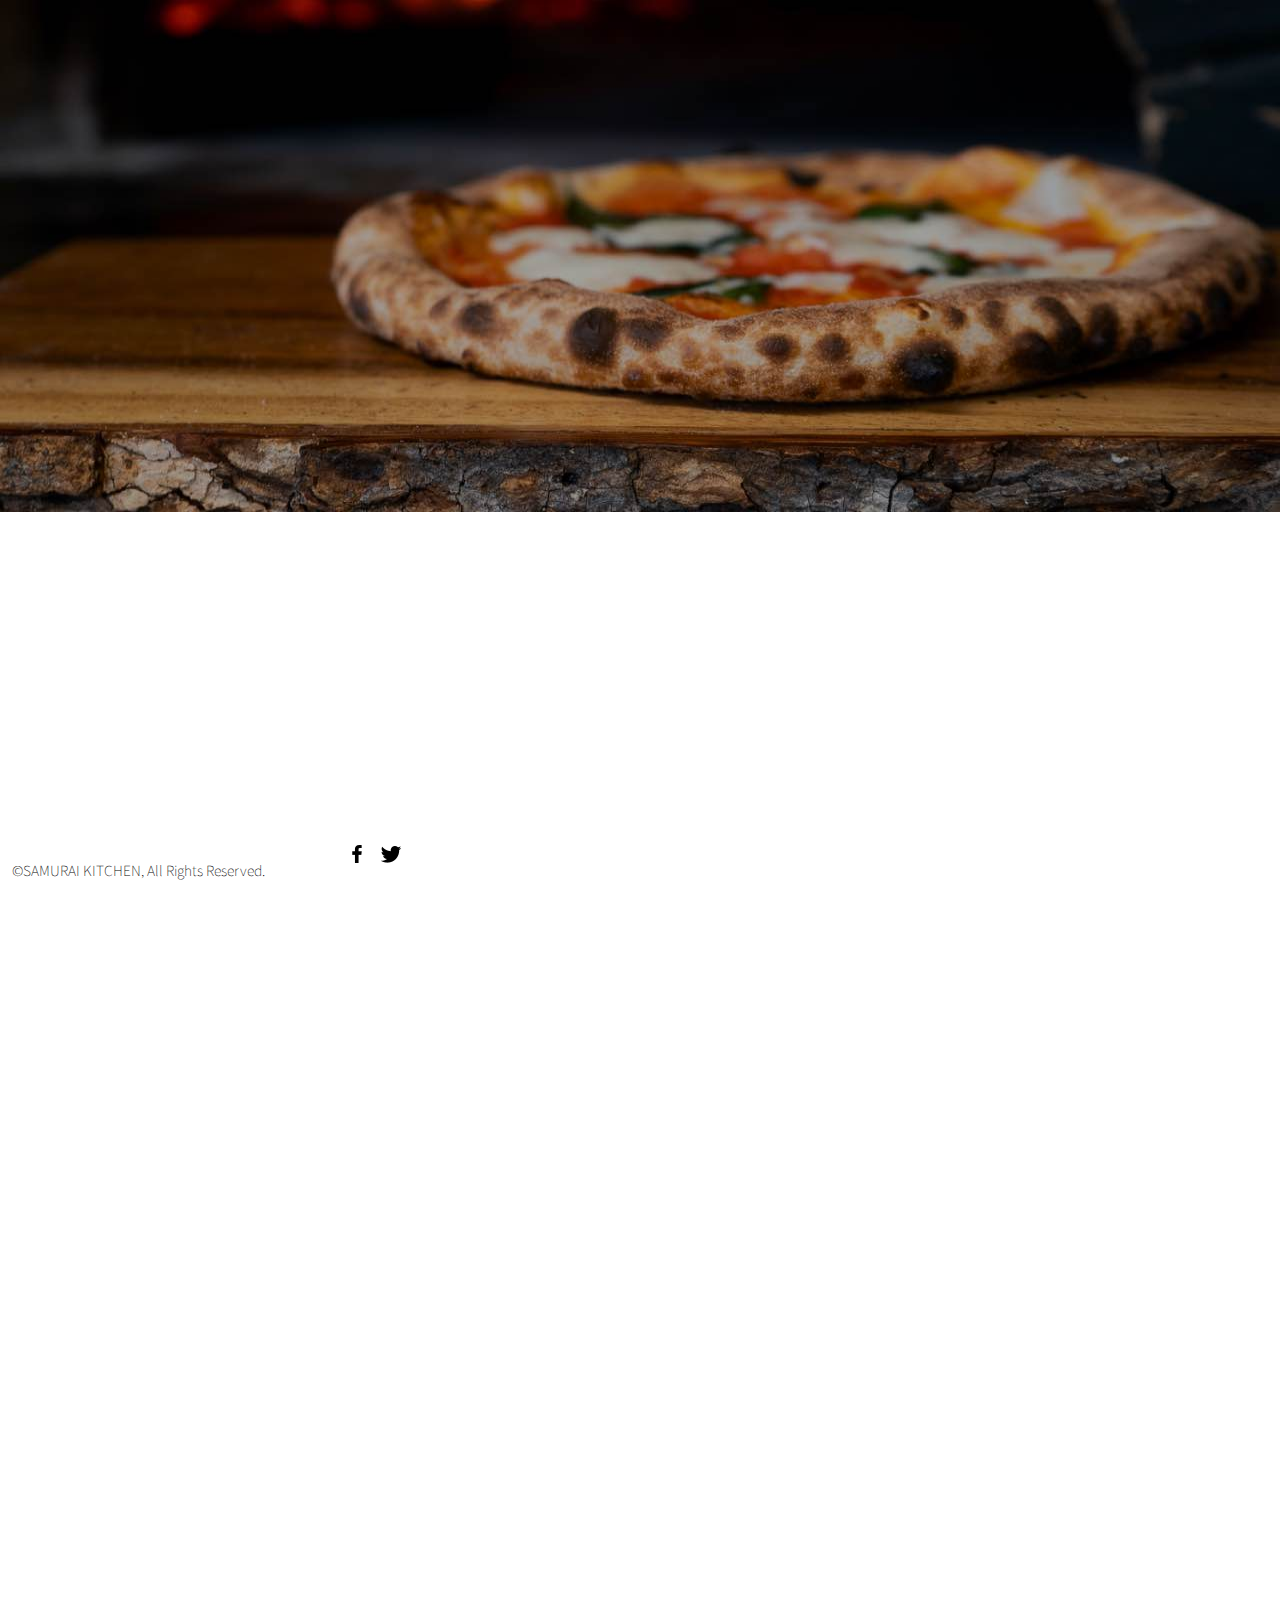
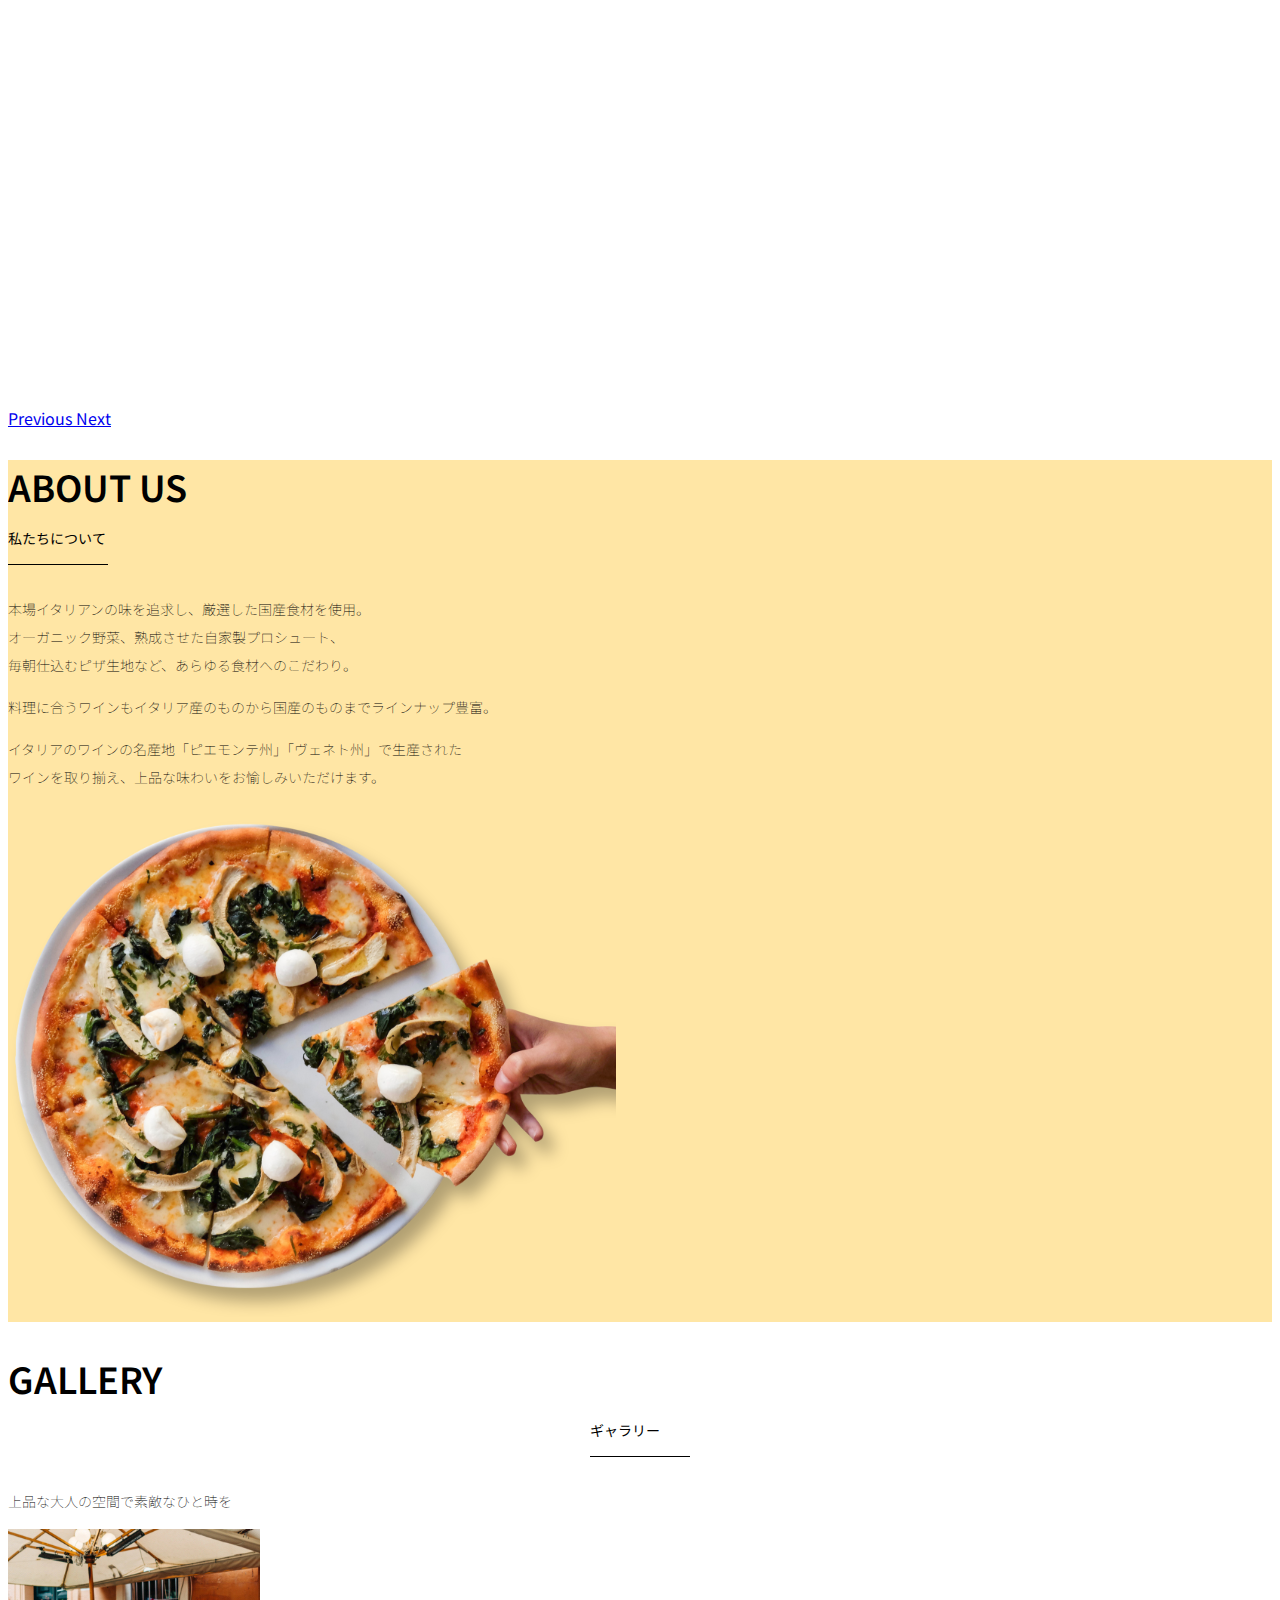
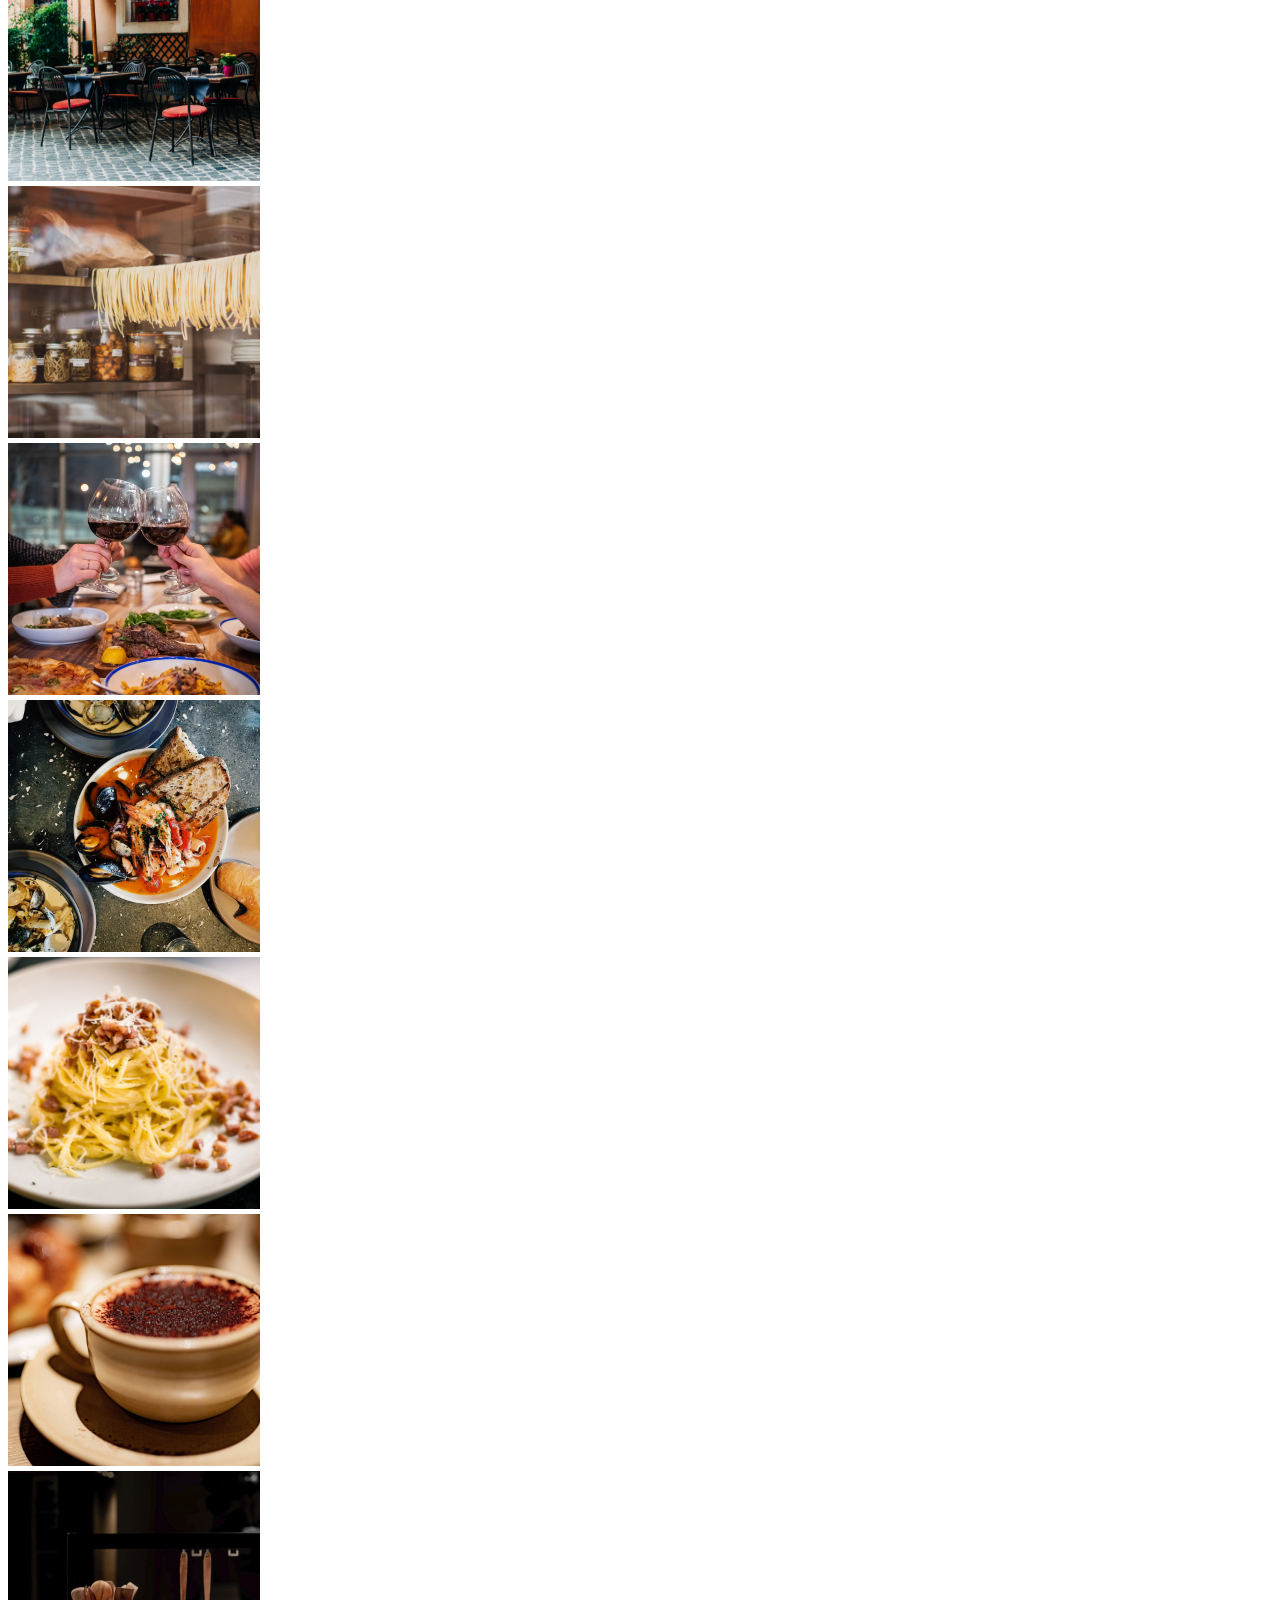
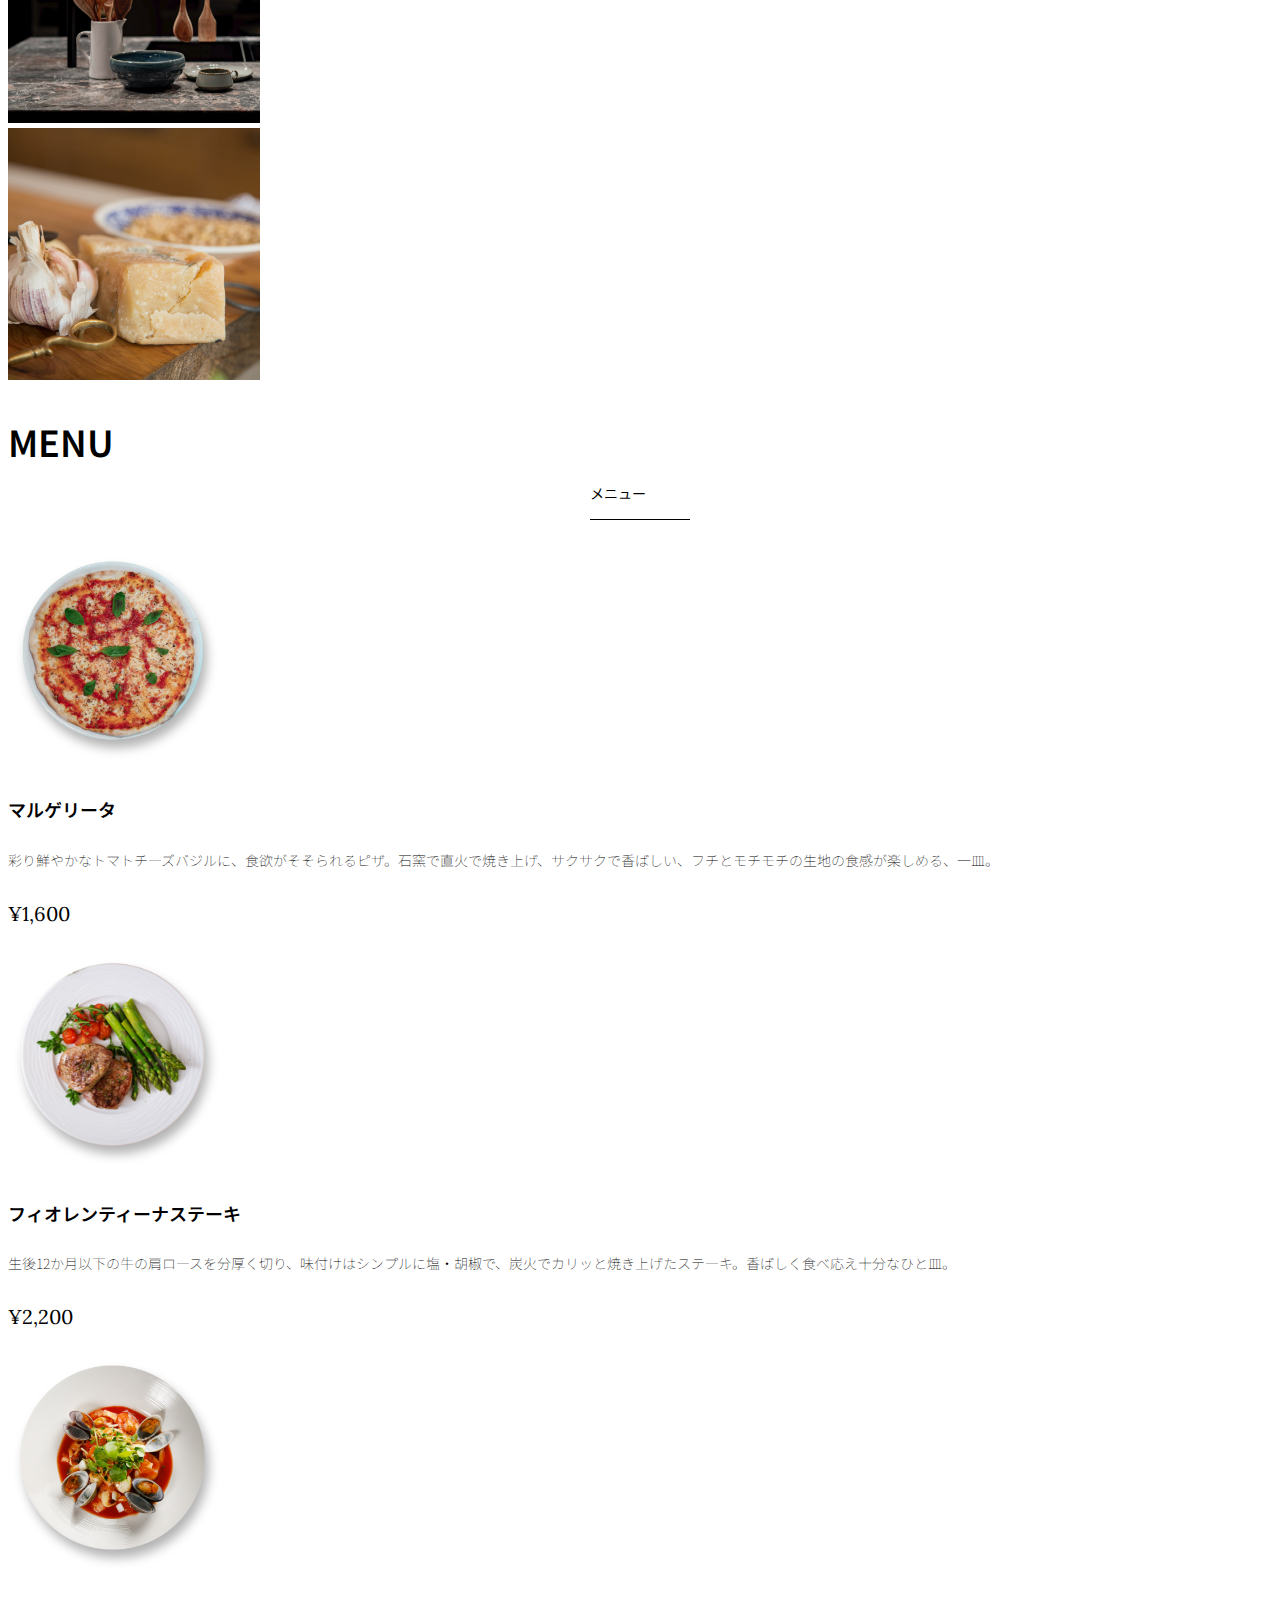
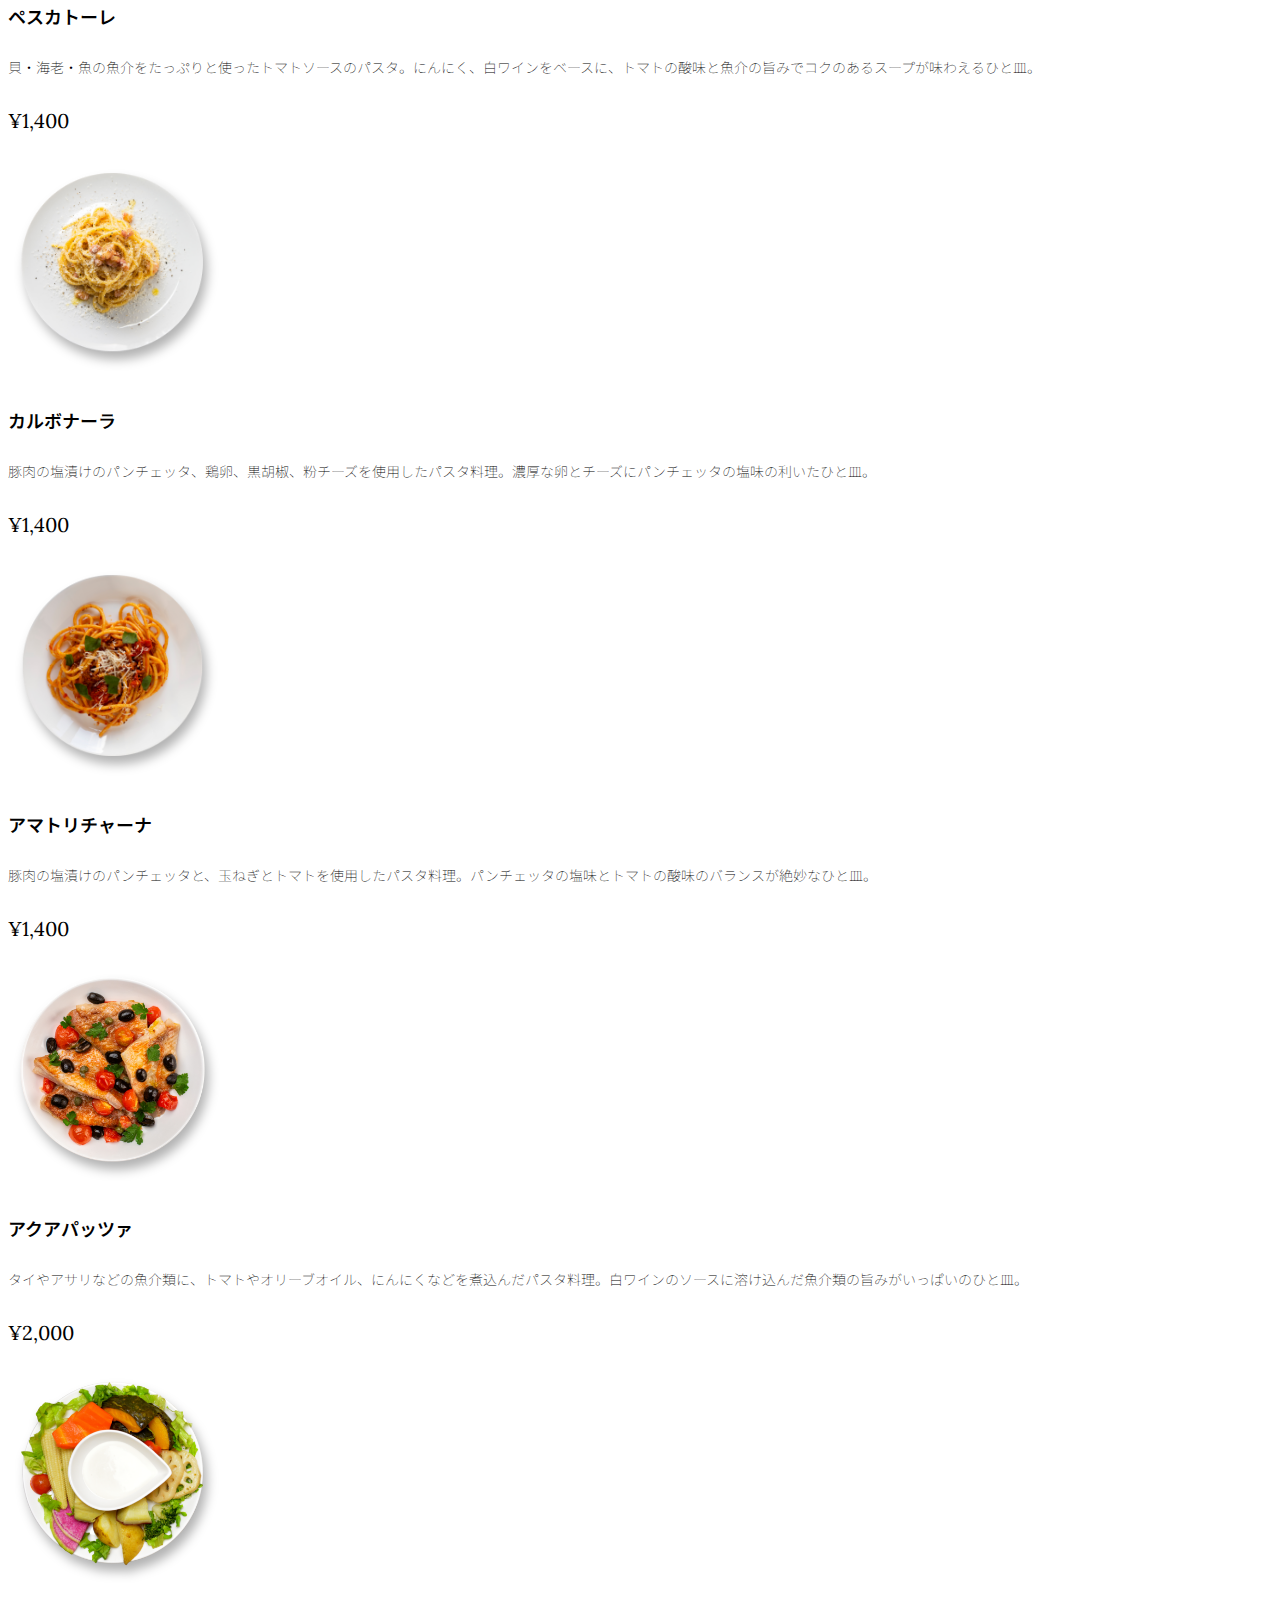
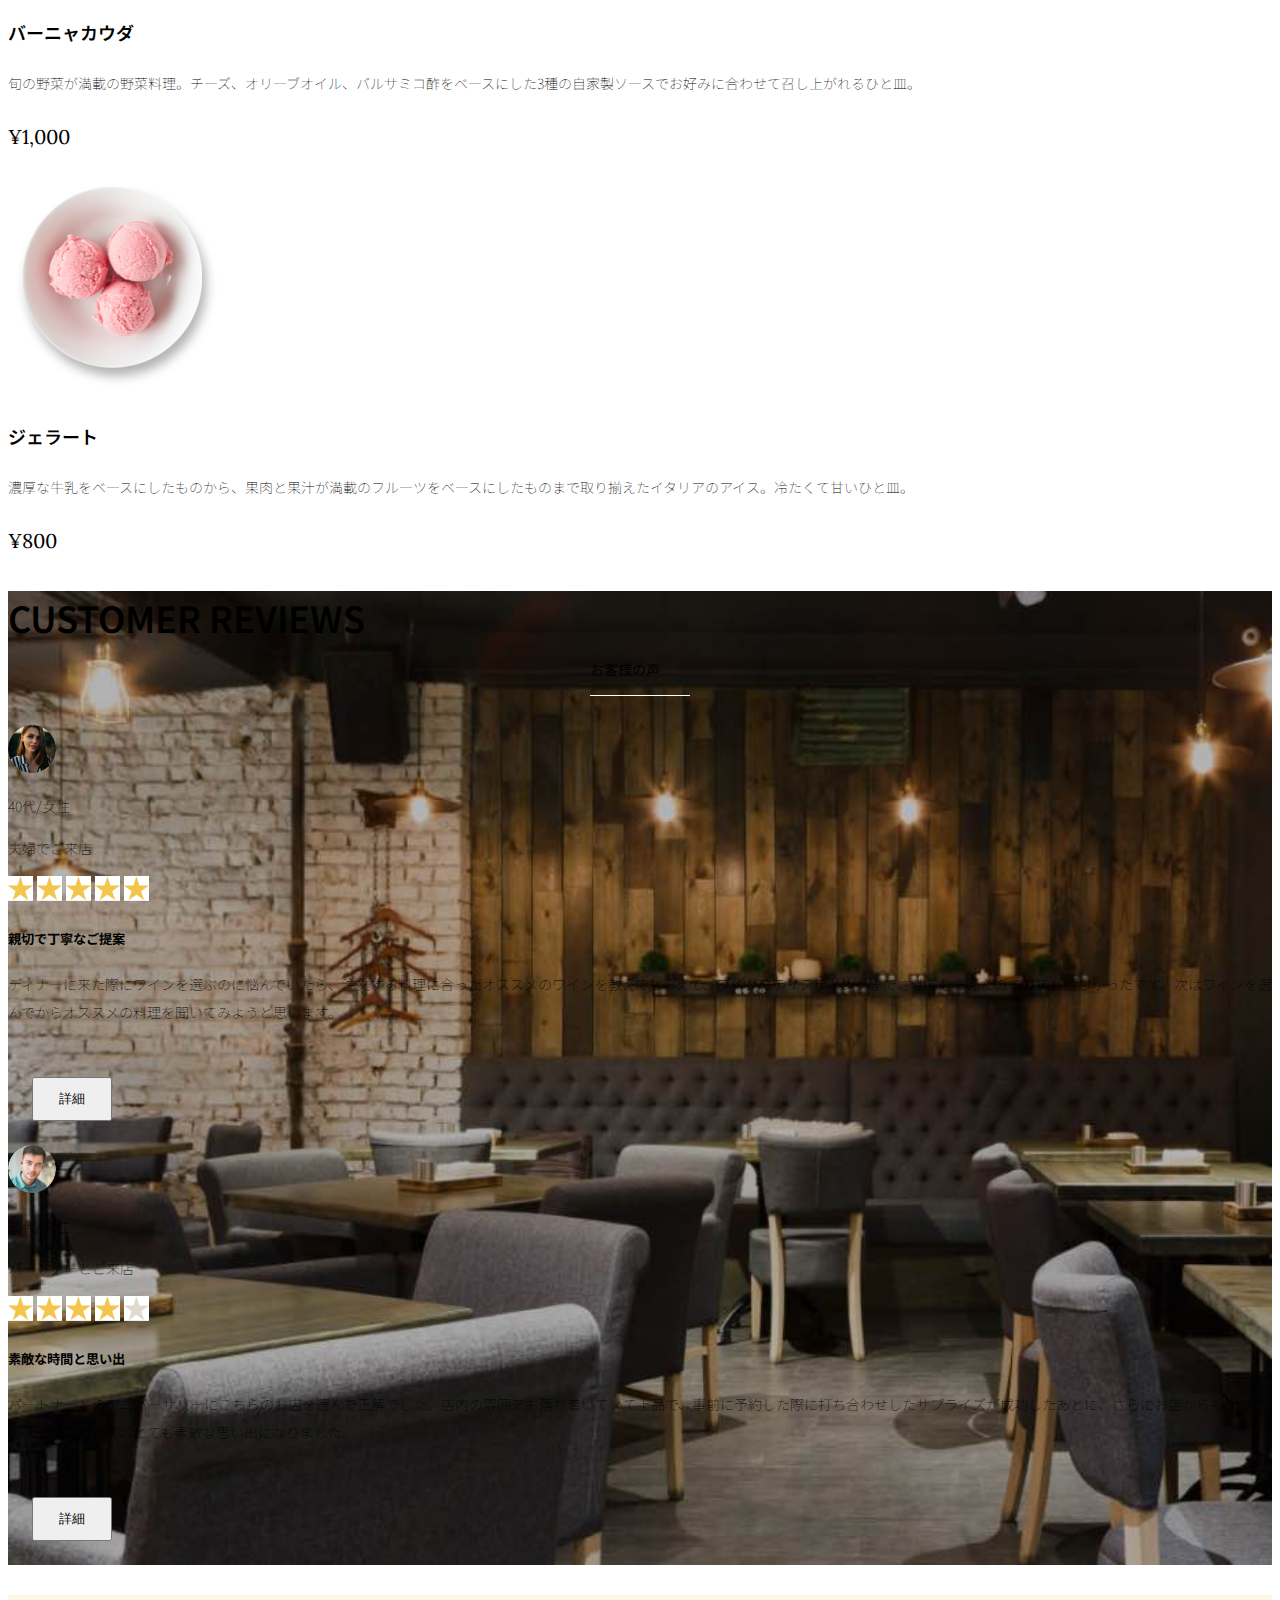
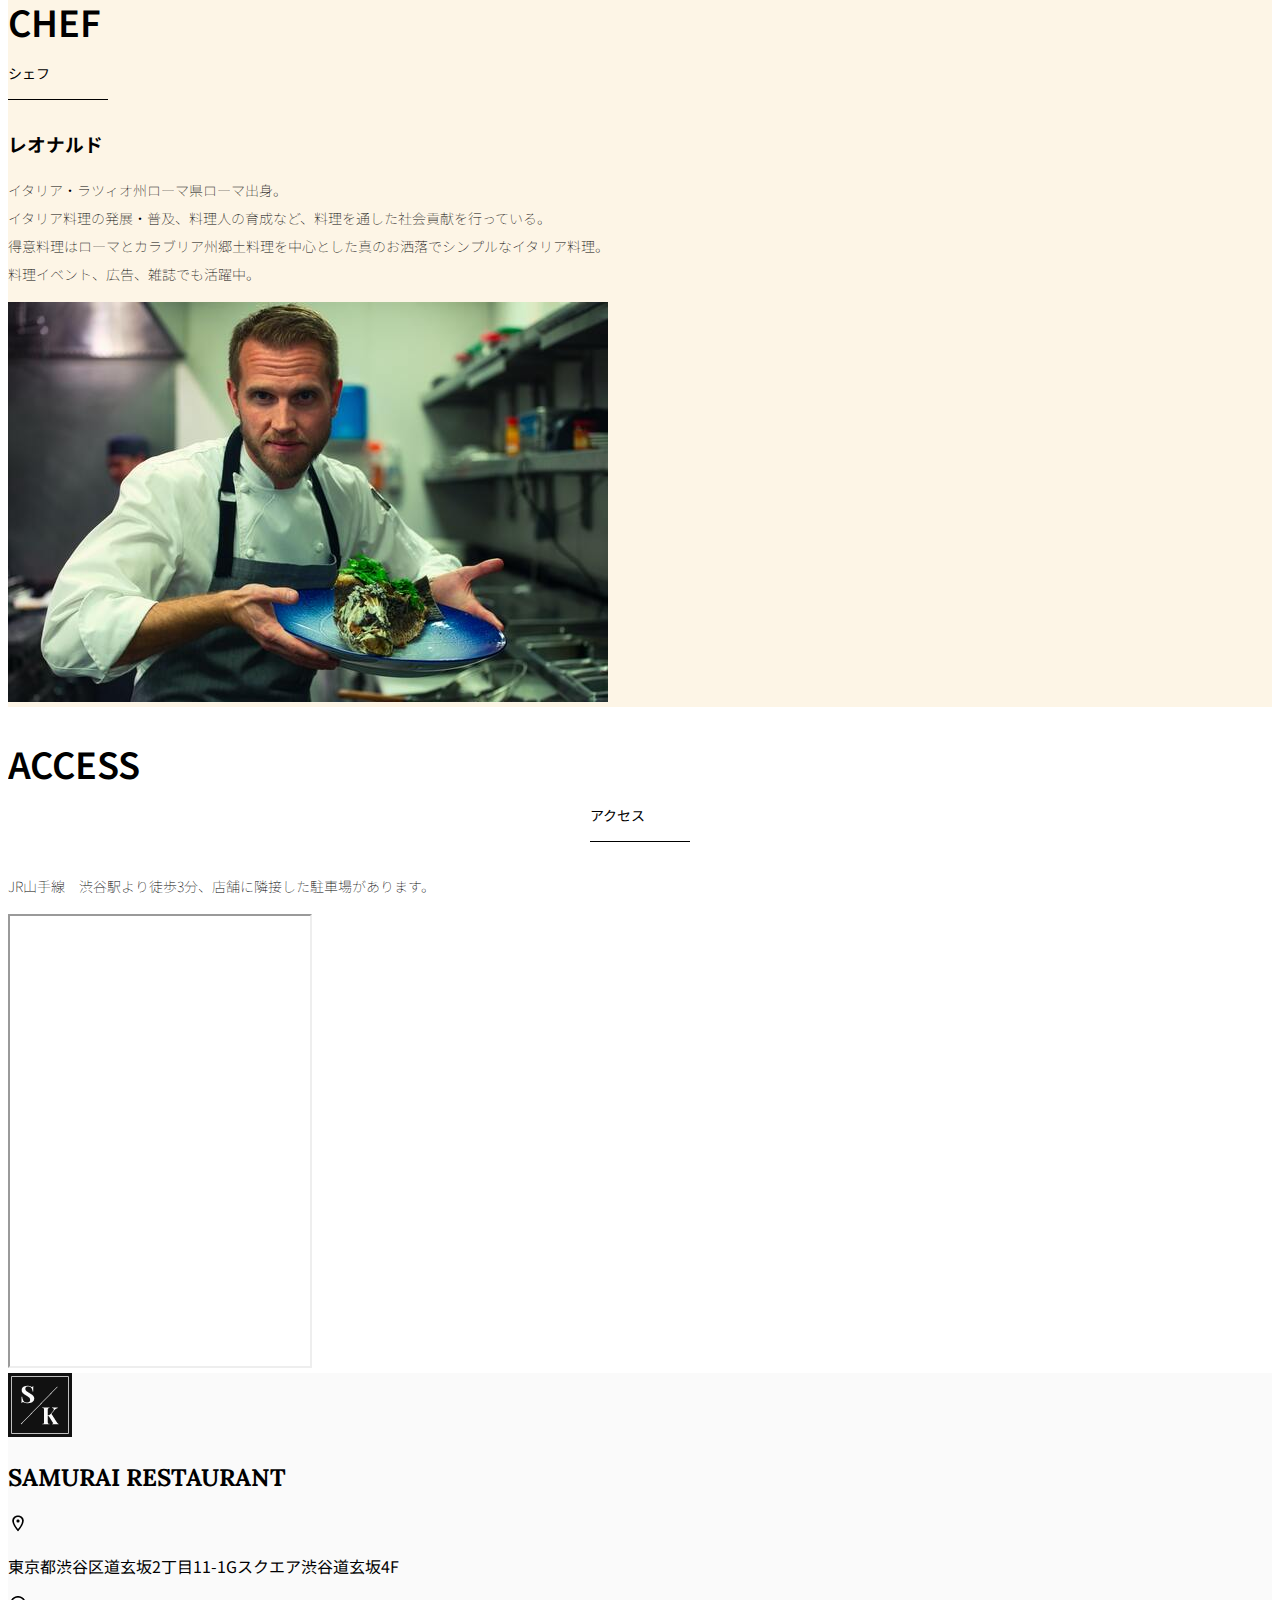
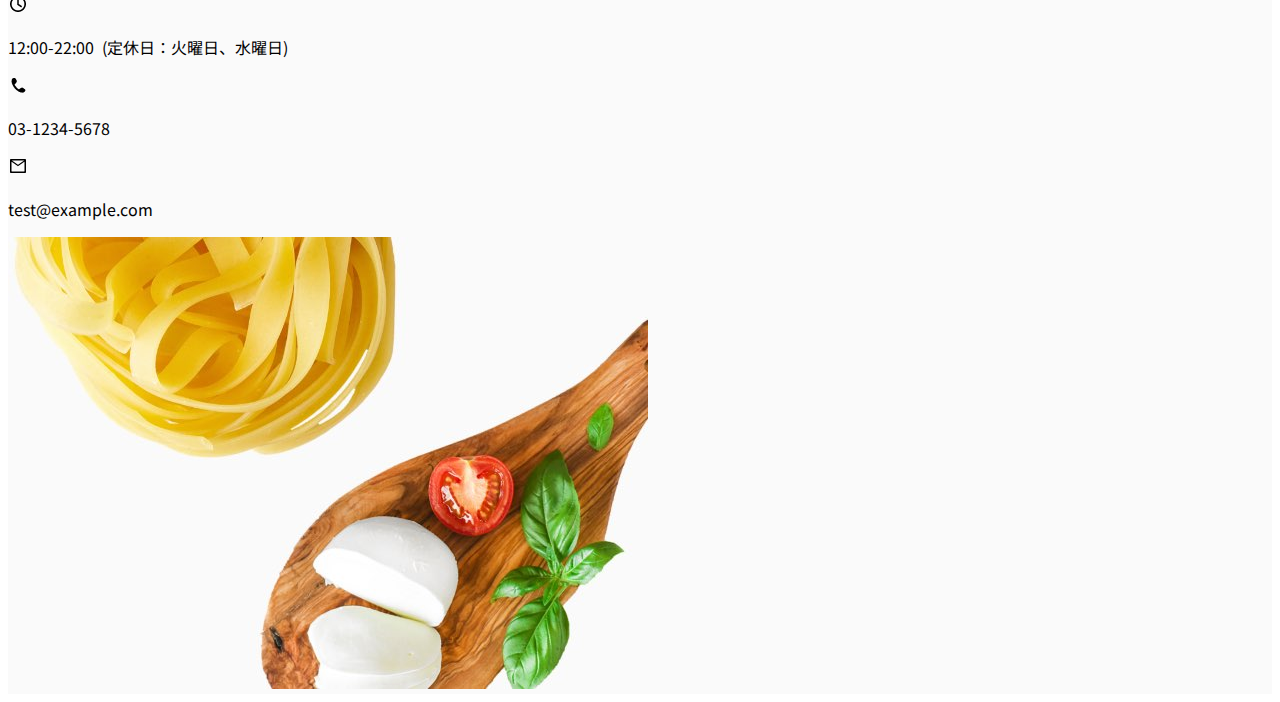
<file: kadai_015/index.html>
<!doctype html>
<html lang="ja">

<head>
  <meta charset="utf-8">
  <meta name="viewport" content="width=device-width, initial-scale=1">
  <meta name="description" content="">
  <meta name="author" content="SAMURAI ENGINEER">
  <title>SAMURAI XD_HTML教材</title>

  <!-- bootstrap.min.cssの読み込み -->
  <link href="https://cdn.jsdelivr.net/npm/bootstrap@5.0.0-beta1/dist/css/bootstrap.min.css" rel="stylesheet"
    integrity="sha384-giJF6kkoqNQ00vy+HMDP7azOuL0xtbfIcaT9wjKHr8RbDVddVHyTfAAsrekwKmP1" crossorigin="anonymous">
  <!-- bootstrap.bundle.min.jsの読み込み/javascriptの読み込み -->

  <script src="https://cdn.jsdelivr.net/npm/bootstrap@5.0.0-beta1/dist/js/bootstrap.bundle.min.js"
    integrity="sha384-ygbV9kiqUc6oa4msXn9868pTtWMgiQaeYH7/t7LECLbyPA2x65Kgf80OJFdroafW" crossorigin="anonymous" defer>
  </script>

  <!-- Google Font読み込み -->
  <link rel="preconnect" href="https://fonts.gstatic.com">
  <link href="https://fonts.googleapis.com/css2?family=Lora&display=swap" rel="stylesheet">
  <link href="https://fonts.googleapis.com/css2?family=Noto+Sans+JP:wght@300&display=swap" rel="stylesheet">

  <!-- Font Awesome -->
  <link rel="stylesheet" href="https://use.fontawesome.com/releases/v5.1.0/css/all.css"
    integrity="sha384-lKuwvrZot6UHsBSfcMvOkWwlCMgc0TaWr+30HWe3a4ltaBwTZhyTEggF5tJv8tbt" crossorigin="anonymous">

  <!-- 今回作成する styles.cssの読み込み -->
  <link href="stylesheet/style.css" rel="stylesheet">
  
</head>

<body>
  <main>

    <!-- ナビゲーションバー開始 -->
    <nav class="navbar navbar-expand-lg">
      <div class="container">
        
        <a class="navbar-brand my_navbar_brand">
          <img class="img-fluid navbar_brand_logo" src="img/site_logo.png" alt="サイトアイコン"><span>SAMURAI KITCHEN</span>
        </a>

        <div class="navbar-toggler hamburger_menu" data-bs-toggle="collapse" data-bs-target="#navbarNav"
          aria-controls="navbarNav" aria-expanded="false" aria-label="Toggle navigation">
          <input type="checkbox" id="hamburger_btn_check">
          <label for="hamburger_btn_check" class="hamburger_btn">
            <img class="btn_open" src="img/button_open.png" alt="ナビゲーションバーのボタン">
            <img class="btn_close" src="img/button_close.png" alt="ナビゲーションバーのボタン">
          </label>
        </div>

        <div class="collapse navbar-collapse justify-content-end" id="navbarNav">
          <ul class="navbar-nav">
            <li class="nav-item px-2">
              <a class="nav-link my_nav_link my-2" aria-current="page" href="#">HOME</a>
            </li>
            <li class="nav-item px-2">
              <a class="nav-link my_nav_link my-2" href="#about">ABOUT US</a>
            </li>
            <li class="nav-item px-2">
              <a class="nav-link my_nav_link my-2" href="#gallery">GALLERY</a>
            </li>
            <li class="nav-item px-2">
              <a class="nav-link my_nav_link my-2" href="#menu">MENU</a>
            </li>
            <li class="nav-item px-2">
              <a class="nav-link my_nav_link my-2" href="#review">CUSTOMER REVIEWS</a>
            </li>
            <li class="nav-item px-2">
              <a class="nav-link my_nav_link my-2" href="#chef">CHEF</a>
            </li>
            <li class="nav-item px-2">
              <a class="nav-link my_nav_link my-2" href="#access">ACCESS</a>
            </li>
          </ul>
        </div>
      </div>
    </nav>
    <!-- ************************************************ ナビゲーションバー終了 -->


    <!-- ************************************************ カルーセル開始 -->
     <!-- カルーセル -->
      <div id="myCarousel" class="carousel slide mb-5" data-bs-ride="carousel">
        
        <!-- インジケーター -->
        <ol class="carousel-indicators">
          <li data-bs-target="#myCarousel" data-bs-slide-to="0" class="active"></li>
          <li data-bs-target="#myCarousel" data-bs-slide-to="1"></li>
          <li data-bs-target="#myCarousel" data-bs-slide-to="2"></li>
        </ol>

        <!-- 背景とキャプション（carousel-inner） -->
        <div class="carousel-inner">
          <div class="carousel-item active">
            <img src="img/slider-1.jpg" alt="SAMURAI KITCHEN-1">
            <div class="carousel-caption">
              <h1 class="my_carousel_caption">
                Welcome to<br>SAMURAI KITCHEN
              </h1>
            </div>
          </div>
          <div class="carousel-item">
            <img src="img/slider-2.jpg" alt="SAMURAI KITCHEN-2">
            <div class="carousel-caption">
              <h1 class="my_carousel_caption">
                The fabulous combination of&nbsp;wine&nbsp;and&nbsp;food
              </h1>
            </div>
          </div>
          <div class="carousel-item">
            <img src="img/slider-3.jpg" alt="SAMURAI KITCHEN-3">
            <div class="carousel-caption">
              <h1 class="my_carousel_caption">
                Get the Italian taste<br>at the SAMURAI&nbsp;KITCHEN
              </h1>
            </div>
          </div>
        </div>

        <!-- コントロールボタン左 -->
        <a class="carousel-control-prev" href="#myCarousel" role="button" data-bs-slide="prev">
          <span class="carousel-control-prev-icon" aria-hidden="true"></span>
          <span class="visually-hidden">Previous</span>
        </a>

        <!-- コントロールボタン右 -->
        <a class="carousel-control-next" href="#myCarousel" role="button" data-bs-slide="next">
          <span class="carousel-control-next-icon" aria-hidden="true"></span>
          <span class="visually-hidden">Next</span>
        </a>
      </div>
        
    <!-- ************************************************ カルーセル終了 -->


    <!-- ************************************************ アバウトセクション開始 -->
    <section class="about_us_bg" id="about">
      <div class="container py-5 mb-5">

        <div class="row">

          <div class="col-lg-6 text-left">
            <div class="py-5">
              <h2 class="section_title about mb-5">
                ABOUT US
              </h2>
              <p class="mb-2">
                本場イタリアンの味を追求し、厳選した国産食材を使用。<br>
                オーガニック野菜、熟成させた自家製プロシュート、<br>
                毎朝仕込むピザ生地など、あらゆる食材へのこだわり。<br>
              </p>
              <p class="mb-2">
                料理に合うワインもイタリア産のものから国産のものまでラインナップ豊富。<br>
              </p>
              <p class="mb-2">
                イタリアのワインの名産地「ピエモンテ州」「ヴェネト州」で生産された<br>
                ワインを取り揃え、上品な味わいをお愉しみいただけます。<br>
              </p>
            </div>
          </div>

          <div class="col-lg-6">
            <img src="img/img-about-us.png" class="img-fluid" alt="pizza">
          </div>
        </div>
      </div>

    </section>
    <!-- ************************************************ アバウトセクション終了 -->

    <!-- ************************************************ ギャラリーセクション開始 -->
    <section id="gallery">
      <div class="container mb-5">
        <h2 class="mb-3 section_title gallery text-center">GALLERY</h2>
        <p class="text-center mb-5">
          上品な大人の空間で素敵なひと時を
        </p>

        <div class="row">
          <div class="col-6 col-lg-3 mb-4 d-flex justify-content-center">
            <img class="img-fluid" src="img/gallery-1.jpg" alt="サンプル画像">
          </div>

          <div class="col-6 col-lg-3 mb-4 d-flex justify-content-center">
            <img class="img-fluid" src="img/gallery-2.jpg" alt="サンプル画像">
          </div>

          <div class="col-6 col-lg-3 mb-4 d-flex justify-content-center">
            <img class="img-fluid" src="img/gallery-3.jpg" alt="サンプル画像">
          </div>

          <div class="col-6 col-lg-3 mb-4 d-flex justify-content-center">
            <img class="img-fluid" src="img/gallery-4.jpg" alt="サンプル画像">
          </div>

          <div class="col-6 col-lg-3 mb-4 d-flex justify-content-center">
            <img class="img-fluid" src="img/gallery-5.jpg" alt="サンプル画像">
          </div>

          <div class="col-6 col-lg-3 mb-4 d-flex justify-content-center">
            <img class="img-fluid" src="img/gallery-6.jpg" alt="サンプル画像">
          </div>

          <div class="col-6 col-lg-3 mb-4 d-flex justify-content-center">
            <img class="img-fluid" src="img/gallery-7.jpg" alt="サンプル画像">
          </div>

          <div class="col-6 col-lg-3 mb-4 d-flex justify-content-center">
            <img class="img-fluid" src="img/gallery-8.jpg" alt="サンプル画像">
          </div>
          
        </div>
      </div>
    </section>
    <!-- ************************************************ ギャラリーセクション終了 -->


    <!-- ************************************************ メニューセクション -->
    <section id="menu">

      <div class="container">
        <div class="row">
          <div class="col-lg-12">
            <h2 class="section_title menu text-center mb-5">MENU</h2>
          </div>
        </div>
      </div>

      <div class="container mb-5">
        <div class="row">

          <div class="col-12 col-lg-6">
            <div class="row g-0 mb-4">
              <div class="col-12 col-lg-5 text-center">
                <img src="img/margherita.png" class="img-fluid" alt="マルゲリータ">
              </div>
              <div class="col-12 col-lg-7 p-4">
                <h4 class="mb-0 menu_title">マルゲリータ</h4>
                <p class="my-auto">彩り鮮やかなトマトチーズバジルに、食欲がそそられるピザ。石窯で直火で焼き上げ、サクサクで香ばしい、フチとモチモチの生地の食感が楽しめる、一皿。</p>
                <p class="menu_price">¥1,600</p>
              </div> 
            </div>
          </div>

          <div class="col-12 col-lg-6">
            <div class="row g-0 mb-4">
              <div class="col-12 col-lg-5 text-center">
                <img src="img/steak.png" class="img-fluid" alt="フィオレンティーナステーキ">
              </div>
              <div class="col-12 col-lg-7 p-4">
                <h4 class="mb-0 menu_title">フィオレンティーナステーキ</h4>
                <p class="my-auto">生後12か月以下の牛の肩ロースを分厚く切り、味付けはシンプルに塩・胡椒で、炭火でカリッと焼き上げたステーキ。香ばしく食べ応え十分なひと皿。</p>
                <p class="menu_price">¥2,200</p>
              </div> 
            </div>
          </div>

          <div class="col-12 col-lg-6">
            <div class="row g-0 mb-4">
              <div class="col-12 col-lg-5 text-center">
                <img src="img/pescatore.png" class="img-fluid" alt="ペスカトーレ">
              </div>
              <div class="col-12 col-lg-7 p-4">
                <h4 class="mb-0 menu_title">ペスカトーレ</h4>
                <p class="my-auto">貝・海老・魚の魚介をたっぷりと使ったトマトソースのパスタ。にんにく、白ワインをベースに、トマトの酸味と魚介の旨みでコクのあるスープが味わえるひと皿。</p>
                <p class="menu_price">¥1,400</p>
              </div> 
            </div>
          </div>

          <div class="col-12 col-lg-6">
            <div class="row g-0 mb-4">
              <div class="col-12 col-lg-5 text-center">
                <img src="img/carbonara.png" class="img-fluid" alt="カルボナーラ">
              </div>
              <div class="col-12 col-lg-7 p-4">
                <h4 class="mb-0 menu_title">カルボナーラ</h4>
                <p class="my-auto">豚肉の塩漬けのパンチェッタ、鶏卵、黒胡椒、粉チーズを使用したパスタ料理。濃厚な卵とチーズにパンチェッタの塩味の利いたひと皿。</p>
                <p class="menu_price">¥1,400</p>
              </div> 
            </div>
          </div>

          <div class="col-12 col-lg-6">
            <div class="row g-0 mb-4">
              <div class="col-12 col-lg-5 text-center">
                <img src="img/amatriciana.png" class="img-fluid" alt="アマトリチャーナ">
              </div>
              <div class="col-12 col-lg-7 p-4">
                <h4 class="mb-0 menu_title">アマトリチャーナ</h4>
                <p class="my-auto">豚肉の塩漬けのパンチェッタと、玉ねぎとトマトを使用したパスタ料理。パンチェッタの塩味とトマトの酸味のバランスが絶妙なひと皿。</p>
                <p class="menu_price">¥1,400</p>
              </div> 
            </div>
          </div>

          <div class="col-12 col-lg-6">
            <div class="row g-0 mb-4">
              <div class="col-12 col-lg-5 text-center">
                <img src="img/acqua-pazza.png" class="img-fluid" alt="アクアパッツァ">
              </div>
              <div class="col-12 col-lg-7 p-4">
                <h4 class="mb-0 menu_title">アクアパッツァ</h4>
                <p class="my-auto">タイやアサリなどの魚介類に、トマトやオリーブオイル、にんにくなどを煮込んだパスタ料理。白ワインのソースに溶け込んだ魚介類の旨みがいっぱいのひと皿。</p>
                <p class="menu_price">¥2,000</p>
              </div> 
            </div>
          </div>

          <div class="col-12 col-lg-6">
            <div class="row g-0 mb-4">
              <div class="col-12 col-lg-5 text-center">
                <img src="img/bagna-cauda.png" class="img-fluid" alt="バーニャカウダ">
              </div>
              <div class="col-12 col-lg-7 p-4">
                <h4 class="mb-0 menu_title">バーニャカウダ</h4>
                <p class="my-auto">旬の野菜が満載の野菜料理。チーズ、オリーブオイル、バルサミコ酢をベースにした3種の自家製ソースでお好みに合わせて召し上がれるひと皿。</p>
                <p class="menu_price">¥1,000</p>
              </div> 
            </div>
          </div>

          <div class="col-12 col-lg-6">
            <div class="row g-0 mb-4">
              <div class="col-12 col-lg-5 text-center">
                <img src="img/gelato.png" class="img-fluid" alt="ジェラート">
              </div>
              <div class="col-12 col-lg-7 p-4">
                <h4 class="mb-0 menu_title">ジェラート</h4>
                <p class="my-auto">濃厚な牛乳をベースにしたものから、果肉と果汁が満載のフルーツをベースにしたものまで取り揃えたイタリアのアイス。冷たくて甘いひと皿。</p>
                <p class="menu_price">¥800</p>
              </div> 
            </div>
          </div>

        </div>
      </div>
    </section>
    <!-- ************************************************ メニューセクション終了 -->


    <!-- ************************************************ レビューセクション開始 -->
    <section id="review">
      <div class="review_wrapper">
        <div class="container py-5 mb-5">

          <div class="text-center mb-5">
            <h2 class="section_title review text-center text-white">CUSTOMER REVIEWS</h2>
          </div>

          <div class="row pb-5 justify-content-center">

            <div class="col-12 col-lg-5 mt-3">
              <div class="bg-white h_420">
                <div class="p-4">
                  <div class="d-flex align-items-center">
                    <img src="img/customer-woman.png" class="reviewer_img" alt="サンプル画像">
                    <div>
                      <p class="my-0">40代/女性</p>
                      <p class="my-0">夫婦でご来店</p>
                    </div>
                  </div>

                  <div class="my-3">
                    <img src="img/star-point.png" class="star_img" alt="star">
                    <img src="img/star-point.png" class="star_img" alt="star">
                    <img src="img/star-point.png" class="star_img" alt="star">
                    <img src="img/star-point.png" class="star_img" alt="star">
                    <img src="img/star-point.png" class="star_img" alt="star">
                  </div>

                  <h5>親切で丁寧なご提案</h5>
                  <p>ディナーに来た際にワインを選ぶのに悩んでいたら、注文する料理に合ったオススメのワインを教えてもらえて、ワインのテイスティングまでさせてもらえたのでとても嬉しかったです。次はワインを選んでからオススメの料理を聞いてみようと思います。</p>

                  <button type="button" class="btn btn-warning shadow fix_bottom">詳細</button>
                </div>
              </div>
            </div>

            <div class="col-12 col-lg-5 mt-3">
              <div class="bg-white h_420">
                <div class="p-4">
                  <div class="d-flex align-items-center">
                    <img src="img/customer-man.png" class="reviewer_img" alt="サンプル画像">
                    <div>
                      <p class="my-0">30代/男性</p>
                      <p class="my-0">パートナーとご来店</p>
                    </div>
                  </div>

                  <div class="my-3">
                    <img src="img/star-point.png" class="star_img" alt="star">
                    <img src="img/star-point.png" class="star_img" alt="star">
                    <img src="img/star-point.png" class="star_img" alt="star">
                    <img src="img/star-point.png" class="star_img" alt="star">
                    <img src="img/star-no-point.png" class="star_img" alt="no-star">
                  </div>

                  <h5>素敵な時間と思い出</h5>
                  <p>パートナーとのアニバーサリーにこちらのお店を選んで正解でした。店内の雰囲気も落ち着いていて上品で、事前に予約した際に打ち合わせしたサプライズが成功したあとに、さらにお店からもサプライズをいただけて、とても素敵な思い出になりました。</p>
                  <button type="button" class="btn btn-warning shadow fix_bottom">詳細</button>
                </div>
              </div>
            </div>

          </div>
        </div>
      </div>
    </section>
    <!-- ************************************************ レビューセクション終了 -->


    <!-- ************************************************** シェフセクション開始 -->
    <section class="chef_bg" id="chef">
      <div class="container my-5 py-5">
        <div class="row">
          
          <div class="col-12 col-lg-6 text-left">
            <div class="py-2">
              <h2 class="section_title chef mb-4">CHEF</h2>
                <h3>レオナルド</h3>
                <p>イタリア・ラツィオ州ローマ県ローマ出身。<br>
                  イタリア料理の発展・普及、料理人の育成など、料理を通した社会貢献を行っている。<br>
                  得意料理はローマとカラブリア州郷土料理を中心とした真のお洒落でシンプルなイタリア料理。<br>
                  料理イベント、広告、雑誌でも活躍中。
                </p>
            </div>
          </div>

          <div class="col-12 col-lg-6">
            <img src="img/chef.jpg" class="img-fluid" alt="シェフの顔写真">
          </div>
        </div>
      </div>
    </section>

    <!-- ************************************************** シェフセクション終了 -->







    <!-- ************************************************ アクセスセクション開始 -->
    <section id="access">

      <div class="container">
        <div class="row">
          <div class="col-lg-12 text-center mb-5">
            <h2 class="section_title text-center access mb-5">ACCESS</h2>
            <p>JR山手線　渋谷駅より徒歩3分、店舗に隣接した駐車場があります。</p>
          </div>
        </div>
      </div>

      <div class="container mb-5 px-2">
        <iframe 
          src="https://www.google.com/maps/embed?pb=!1m18!1m12!1m3!1d3241.2804973828415!2d139.74691337623094!3d35.67009473058484!2m3!1f0!2f0!3f0!3m2!1i1024!2i768!4f13.1!3m3!1m2!1s0x60188b602972bb83%3A0xa6b553df33a5bd04!2zU0FNVVJBSSBFTkdJTkVFUiDkvo3jgqjjg7Pjgrjjg4vjgqI!5e0!3m2!1sja!2sjp!4v1754722263265!5m2!1sja!2sjp" 
          class="w-100" style="height: 50vh;" loading="lazy"></iframe>
      </div>

    </section>
    <!-- ************************************************ アクセスセクション終了 -->


    <!-- ************************************************ フッター開始 -->
    <footer id="footer">
      <div class="container">
        <div class="row">
          
          <div class="col-12 col-lg-6 position-relative">
            <div class="row pt-5">
              
              <div class="col-lg-2 text-center my-3">
                <img class="img-fluid footer_brand_logo" src="img/site_logo.png" alt="サンプル画像">
              </div>

              <div class="col-lg-10 align-self-center my-3">
                <h2 class="m-0 footer_text">SAMURAI RESTAURANT</h2>
              </div>

            </div>

            <div class="restaurant_info py-3">
              <div class="d-flex mb-3">
                <img src="img/icon-Marker.png" alt="marker">
                <p class="p-0 m-0">東京都渋谷区道玄坂2丁目11-1Gスクエア渋谷道玄坂4F</p>
              </div>
              <div class="d-flex mb-3">
                <img src="img/icon-Clock.png" alt="clock">
                <p class="p-0 m-0">12:00-22:00&nbsp;&nbsp;(定休日：火曜日、水曜日)</p>
              </div>
              <div class="d-flex mb-3">
                <img src="img/icon-Phone.png" alt="phone">
                <p class="p-0 m-0">03-1234-5678</p>
              </div>
              <div class="d-flex mb-3">
                <img src="img/icon-Mail.png" alt="mail">
                <p class="p-0 m-0">test@example.com</p>
              </div>
            </div>

            <div class="copy_right align-items-center">
              <p>©SAMURAI KITCHEN, All Rights Reserved.</p>
              <img src="img/icon-facebook.png" class="sns_img" alt="facebook">
              <img src="img/icon-twitter.png" class="sns_img" alt="twitter">
            </div>

          </div>

          <div class="col-12 col-lg-6 d-none d-lg-block">
            <img src="img/background-footer.jpg" alt="背景画像">
          </div>

        </div>
      </div>
    </footer>
    <!-- ************************************************ フッター終了 -->
  </main>
</body>

</html>
</file>
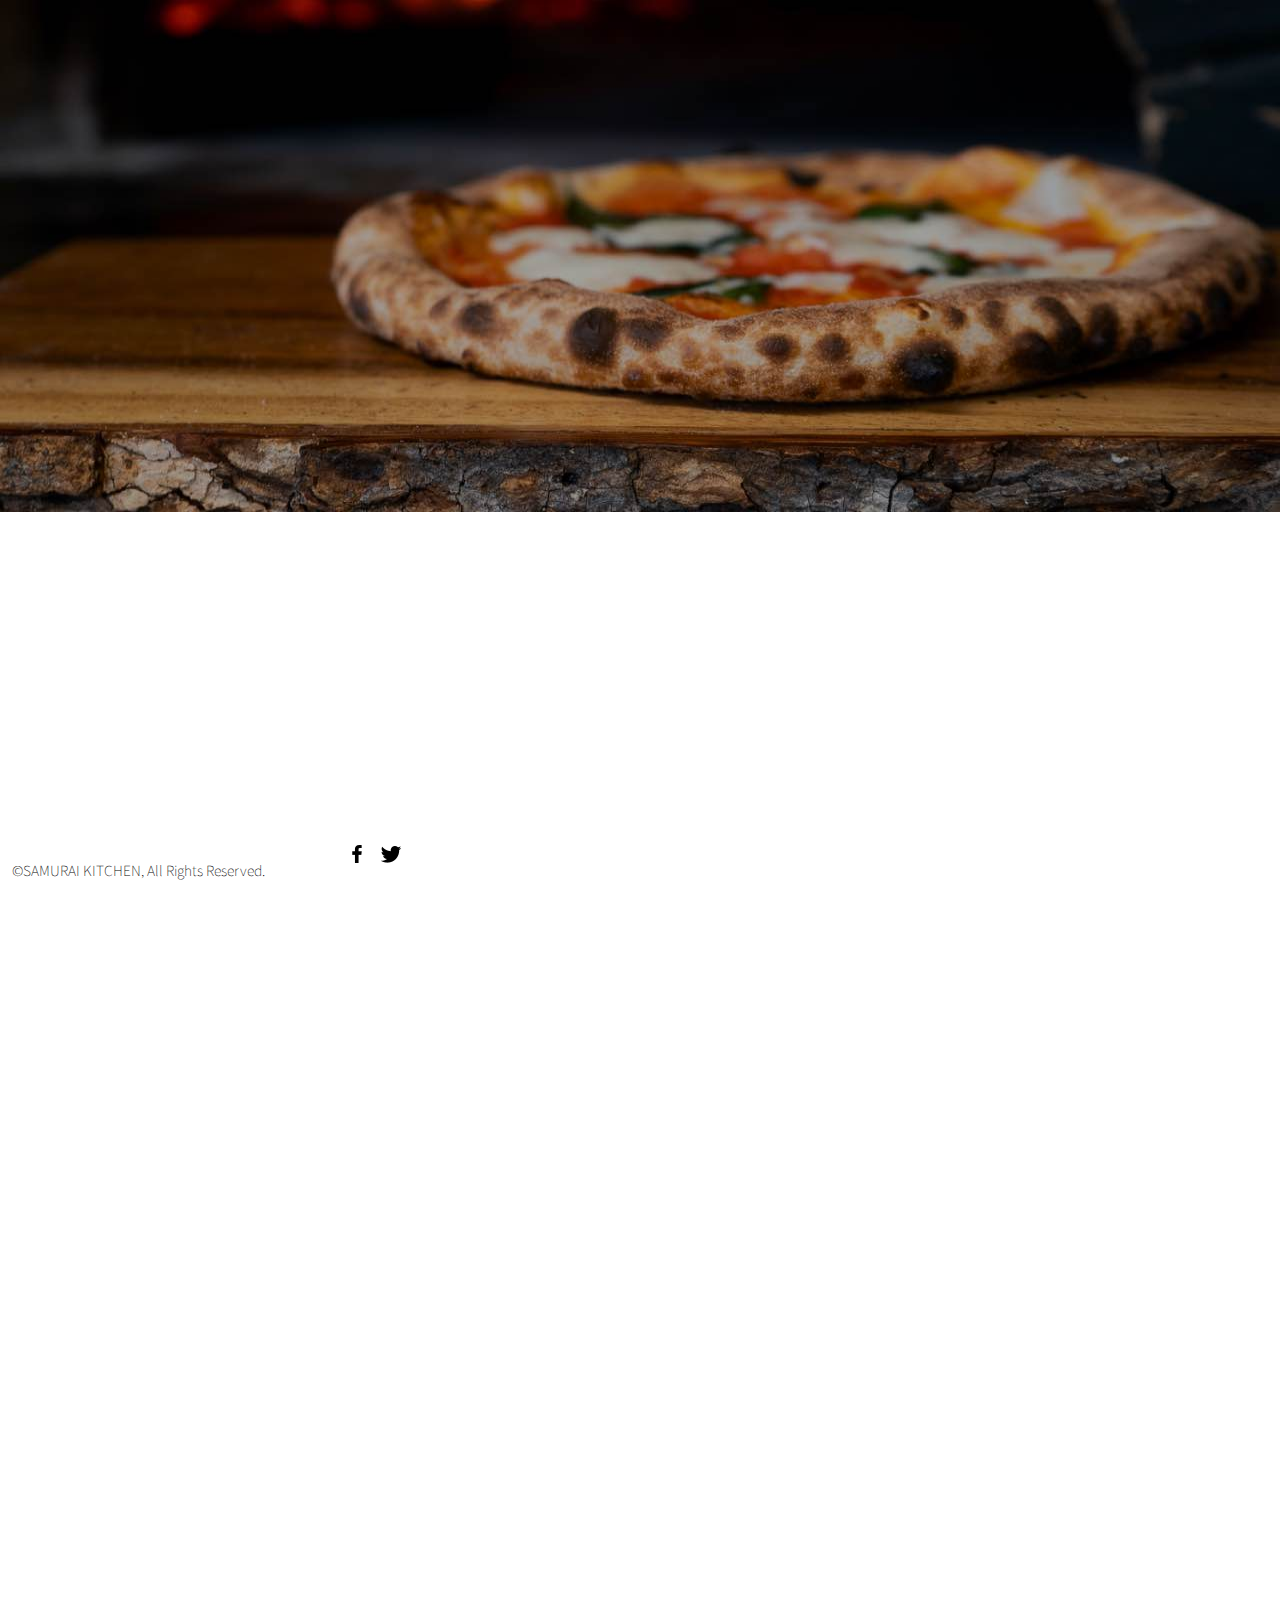
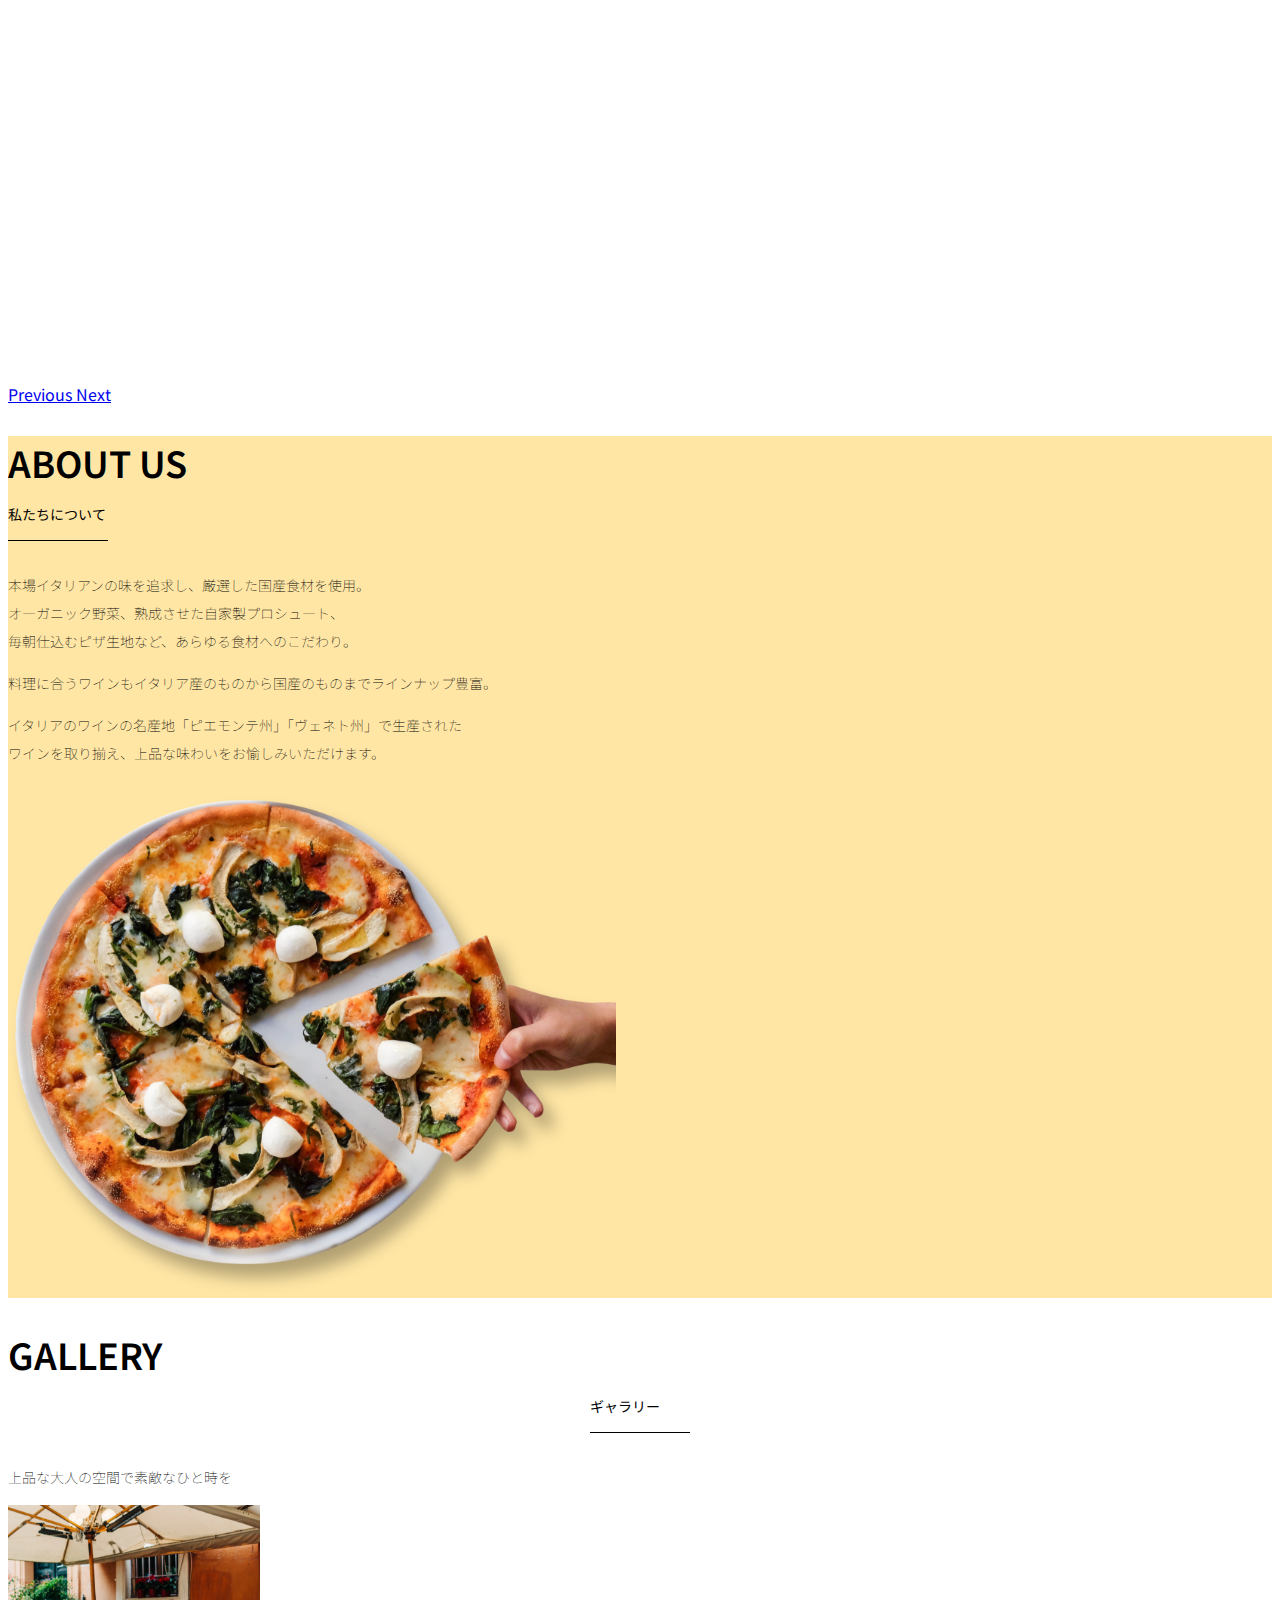
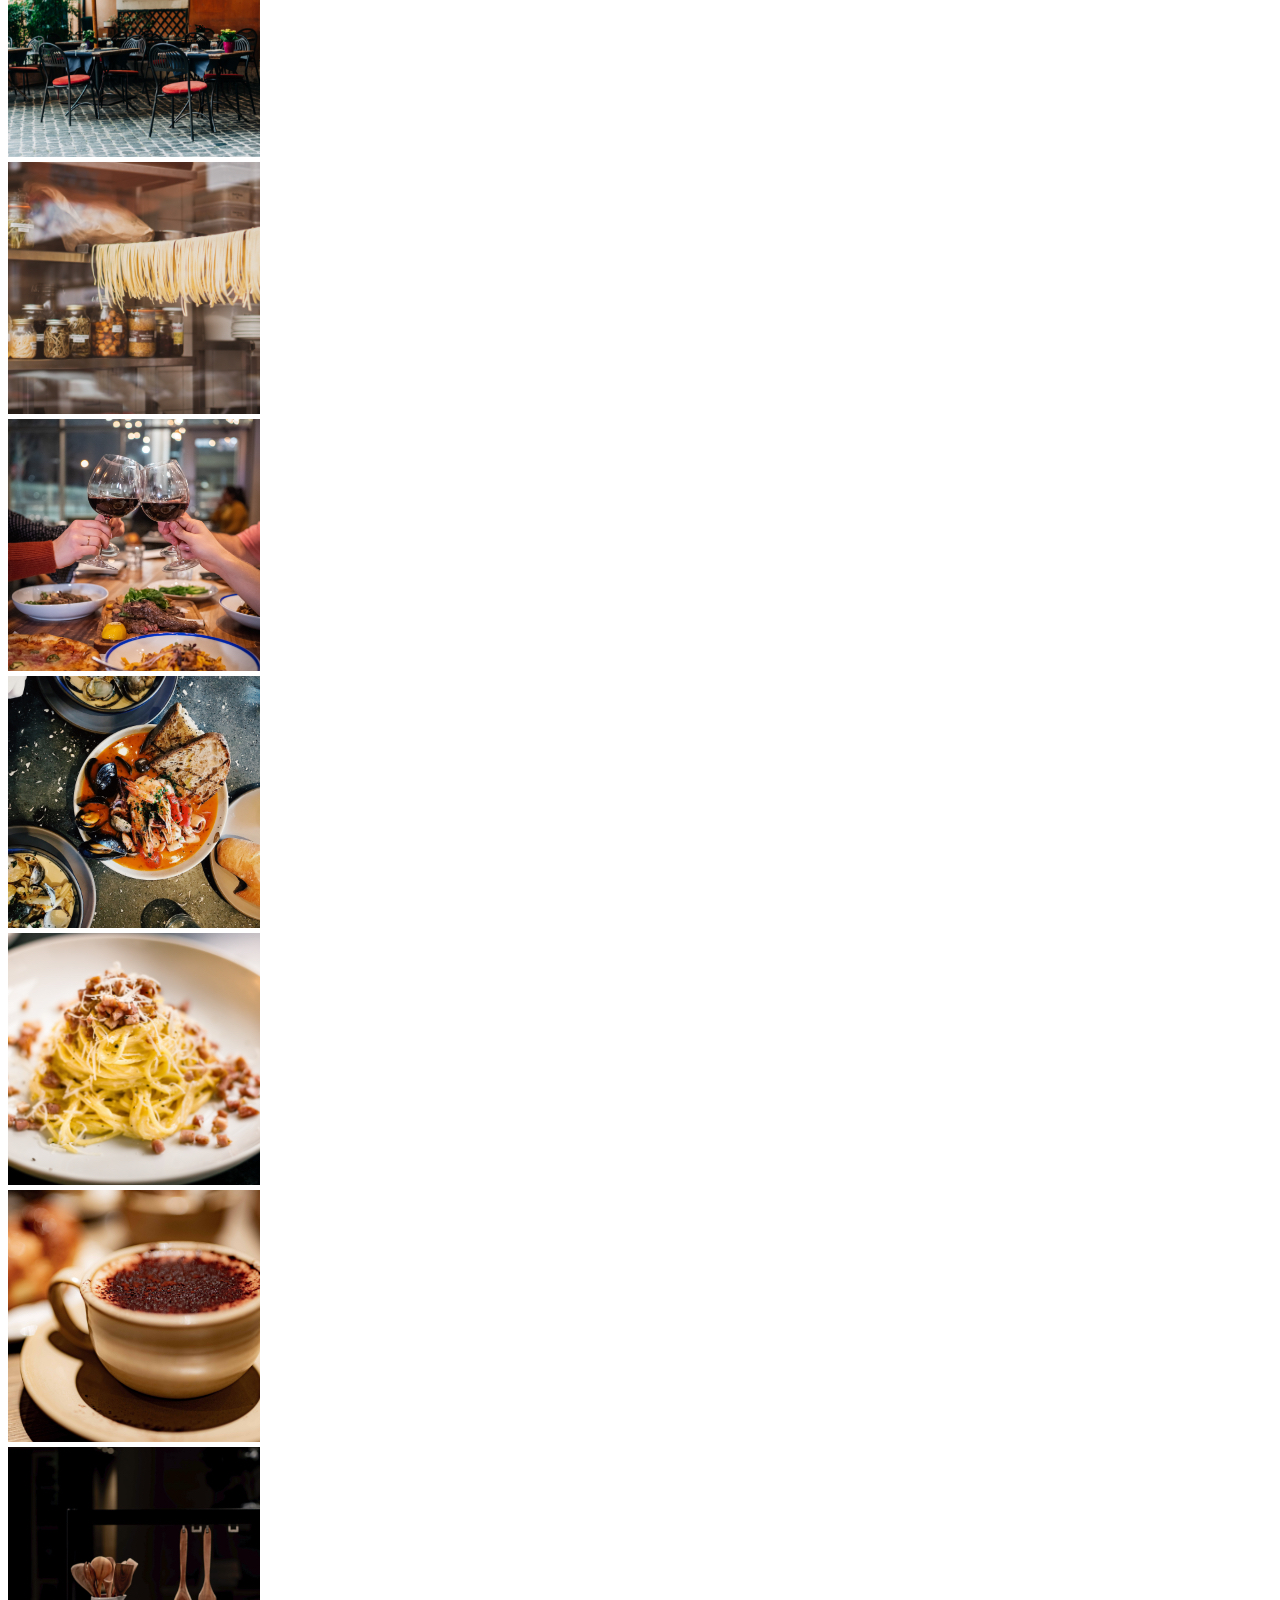
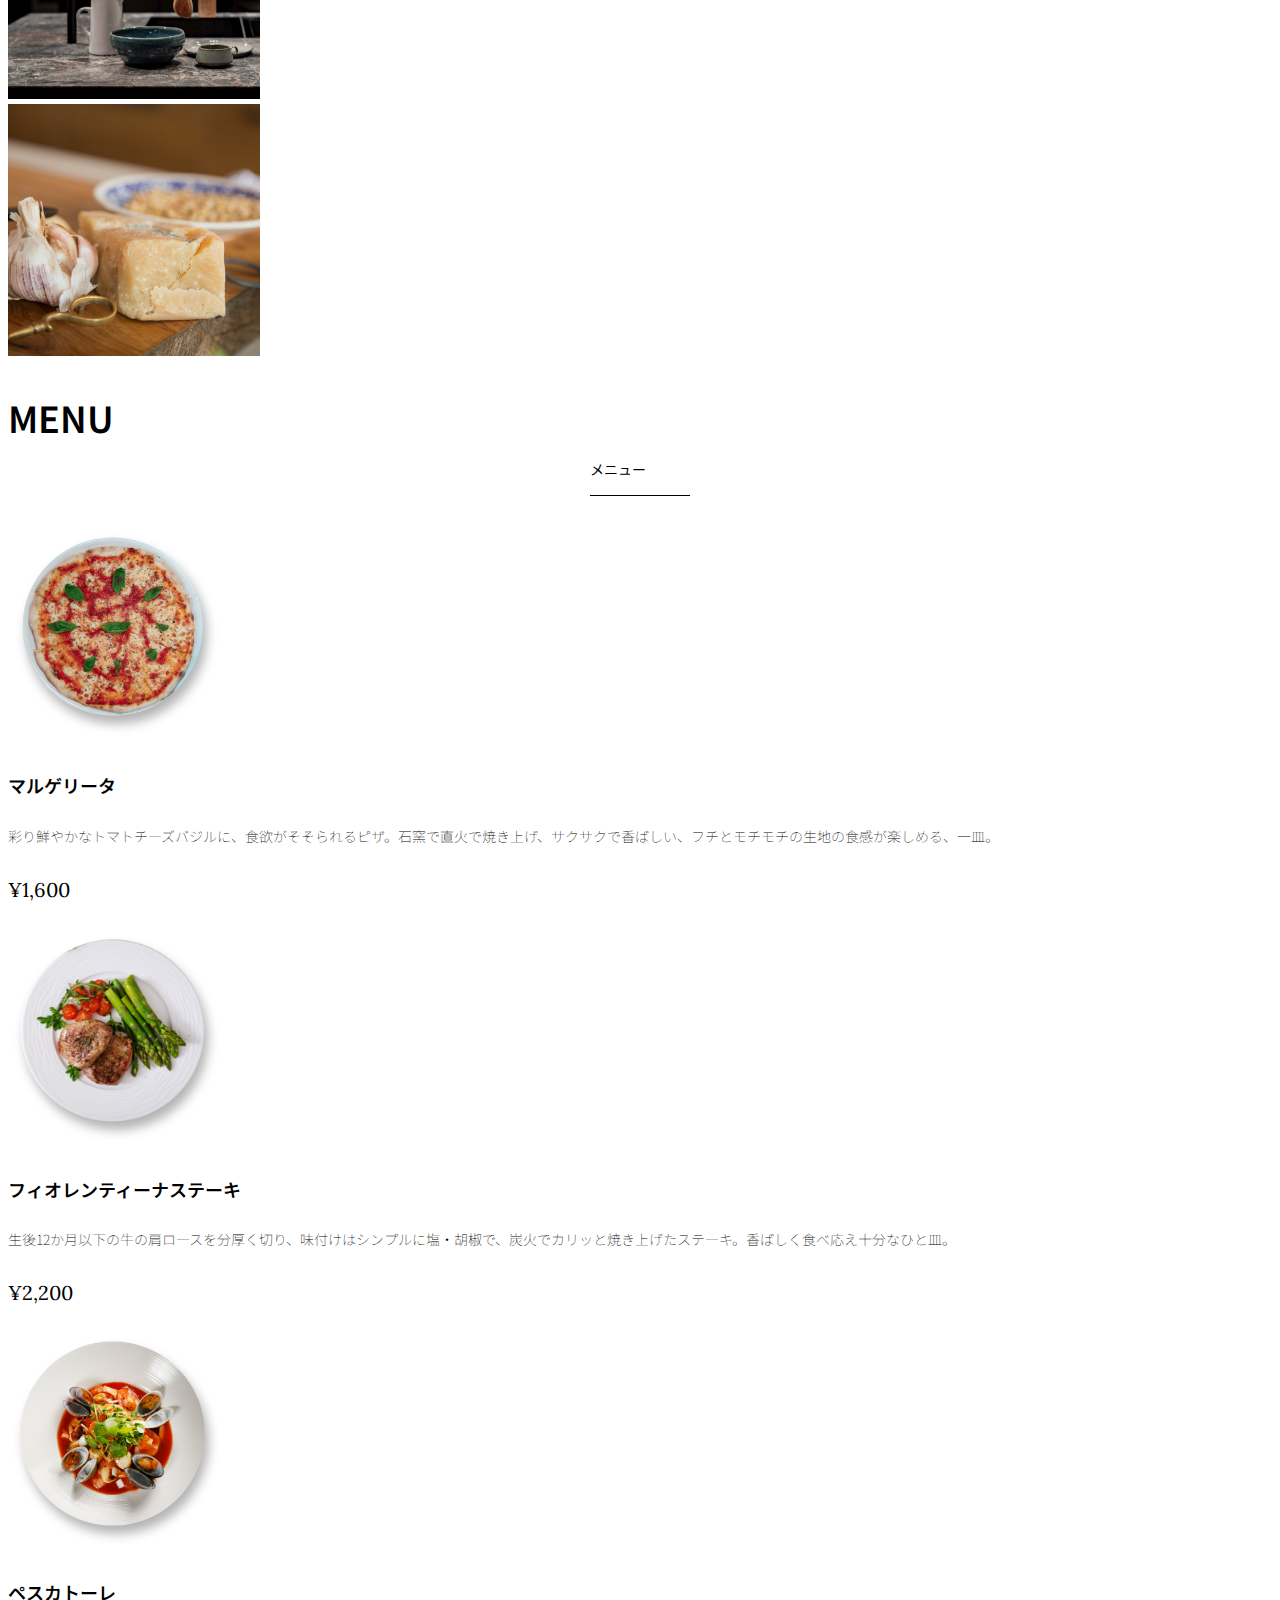
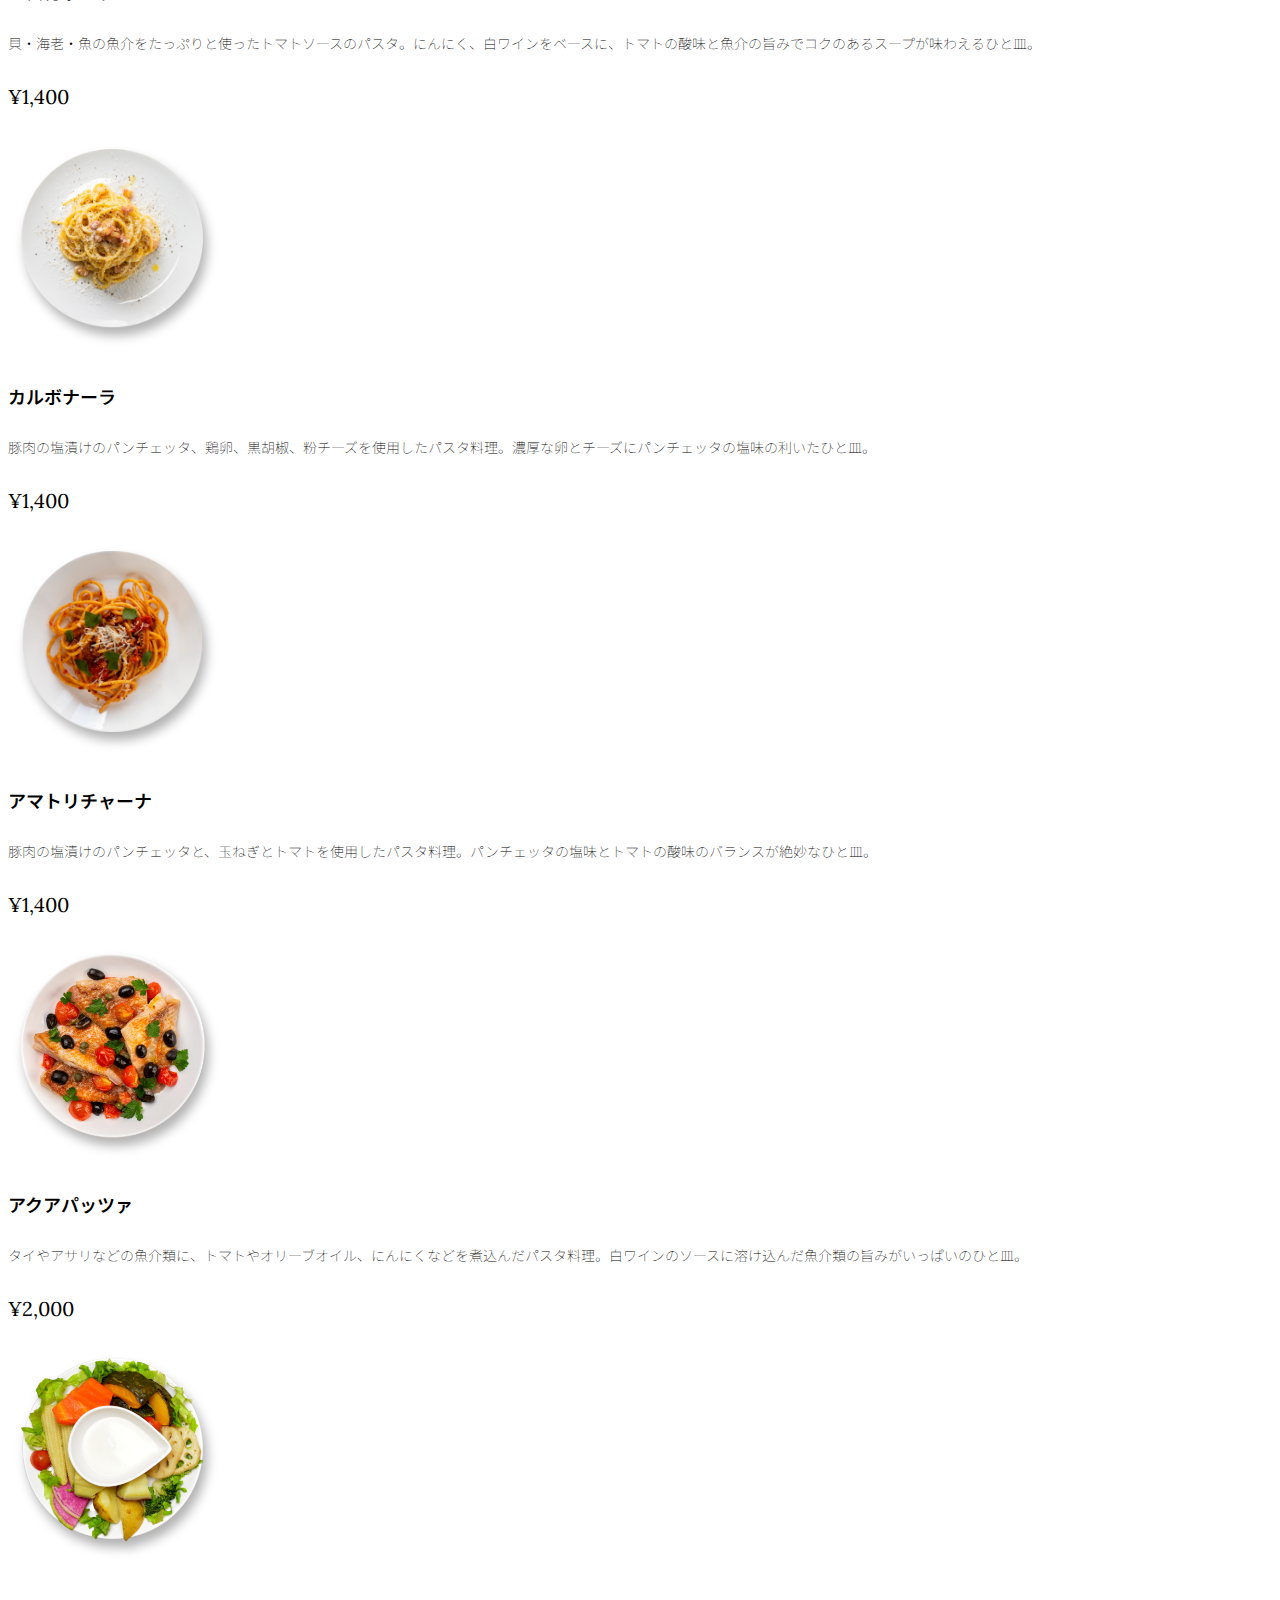
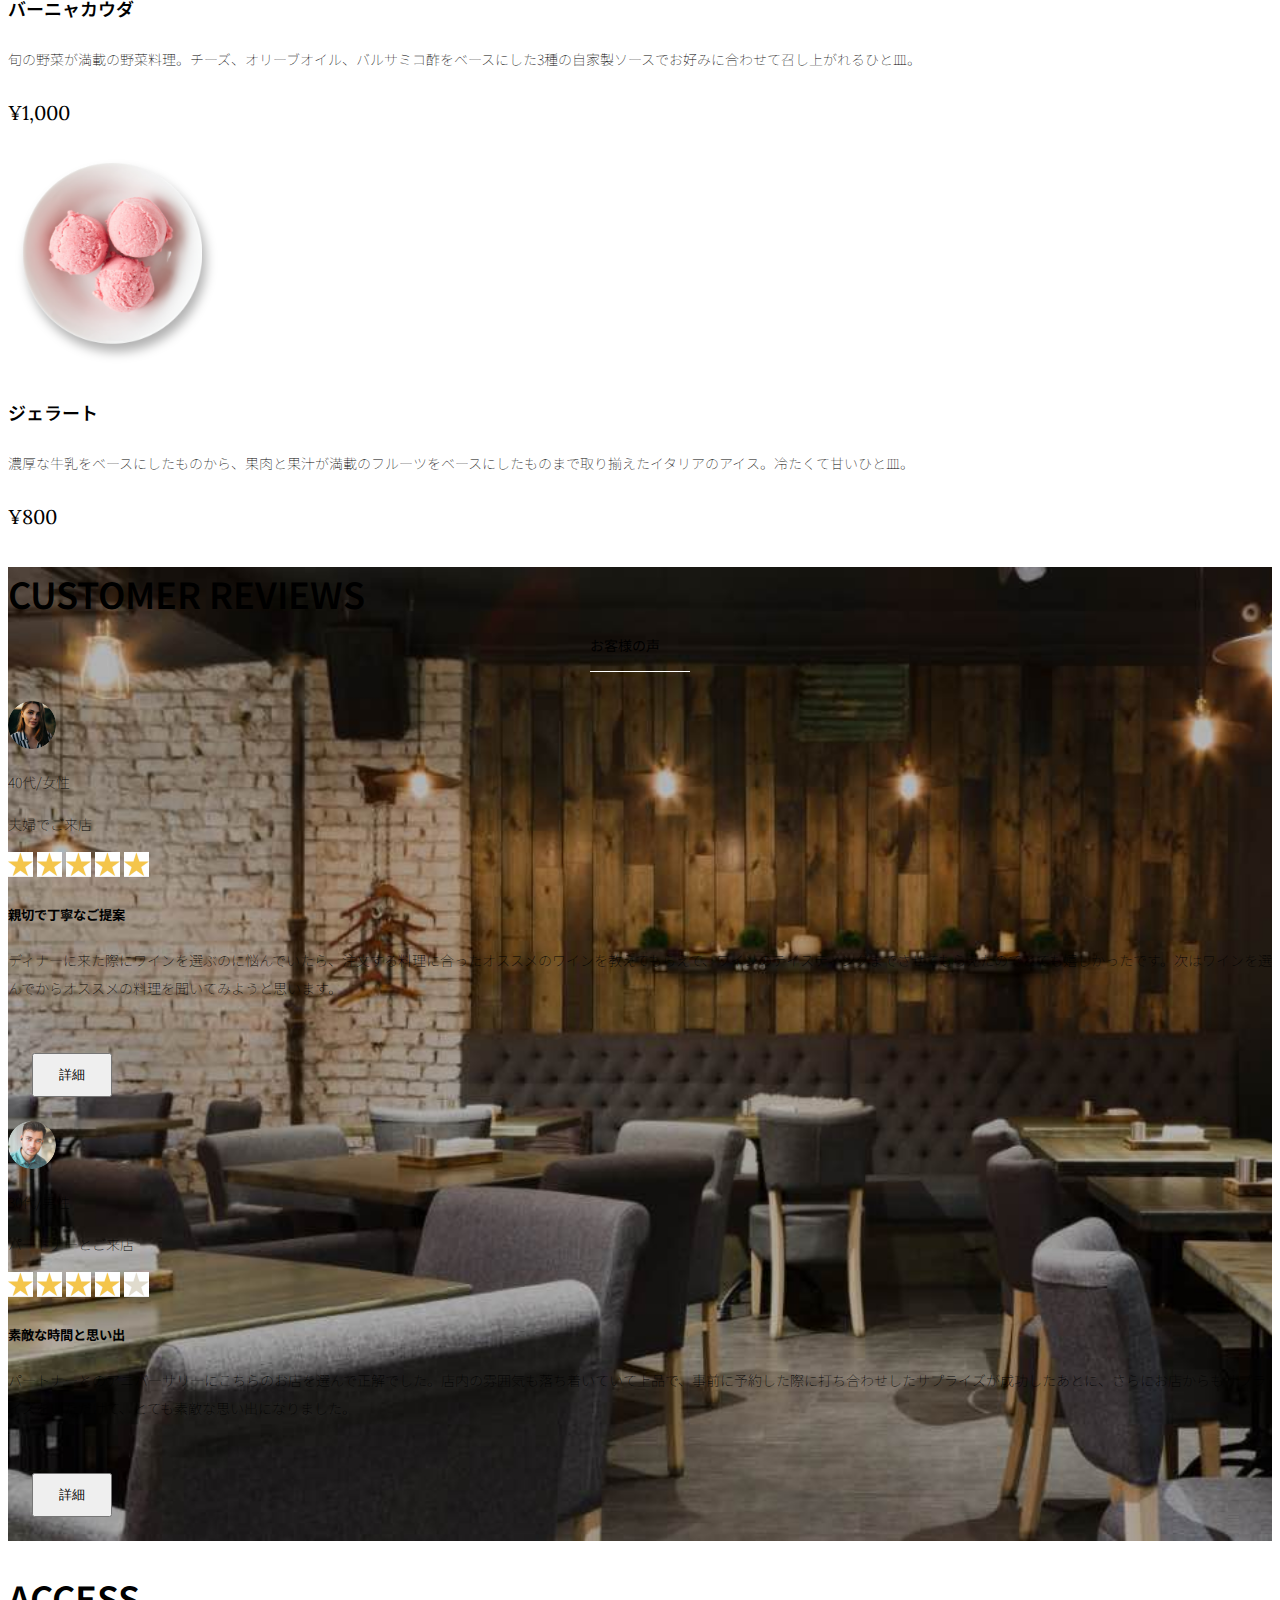
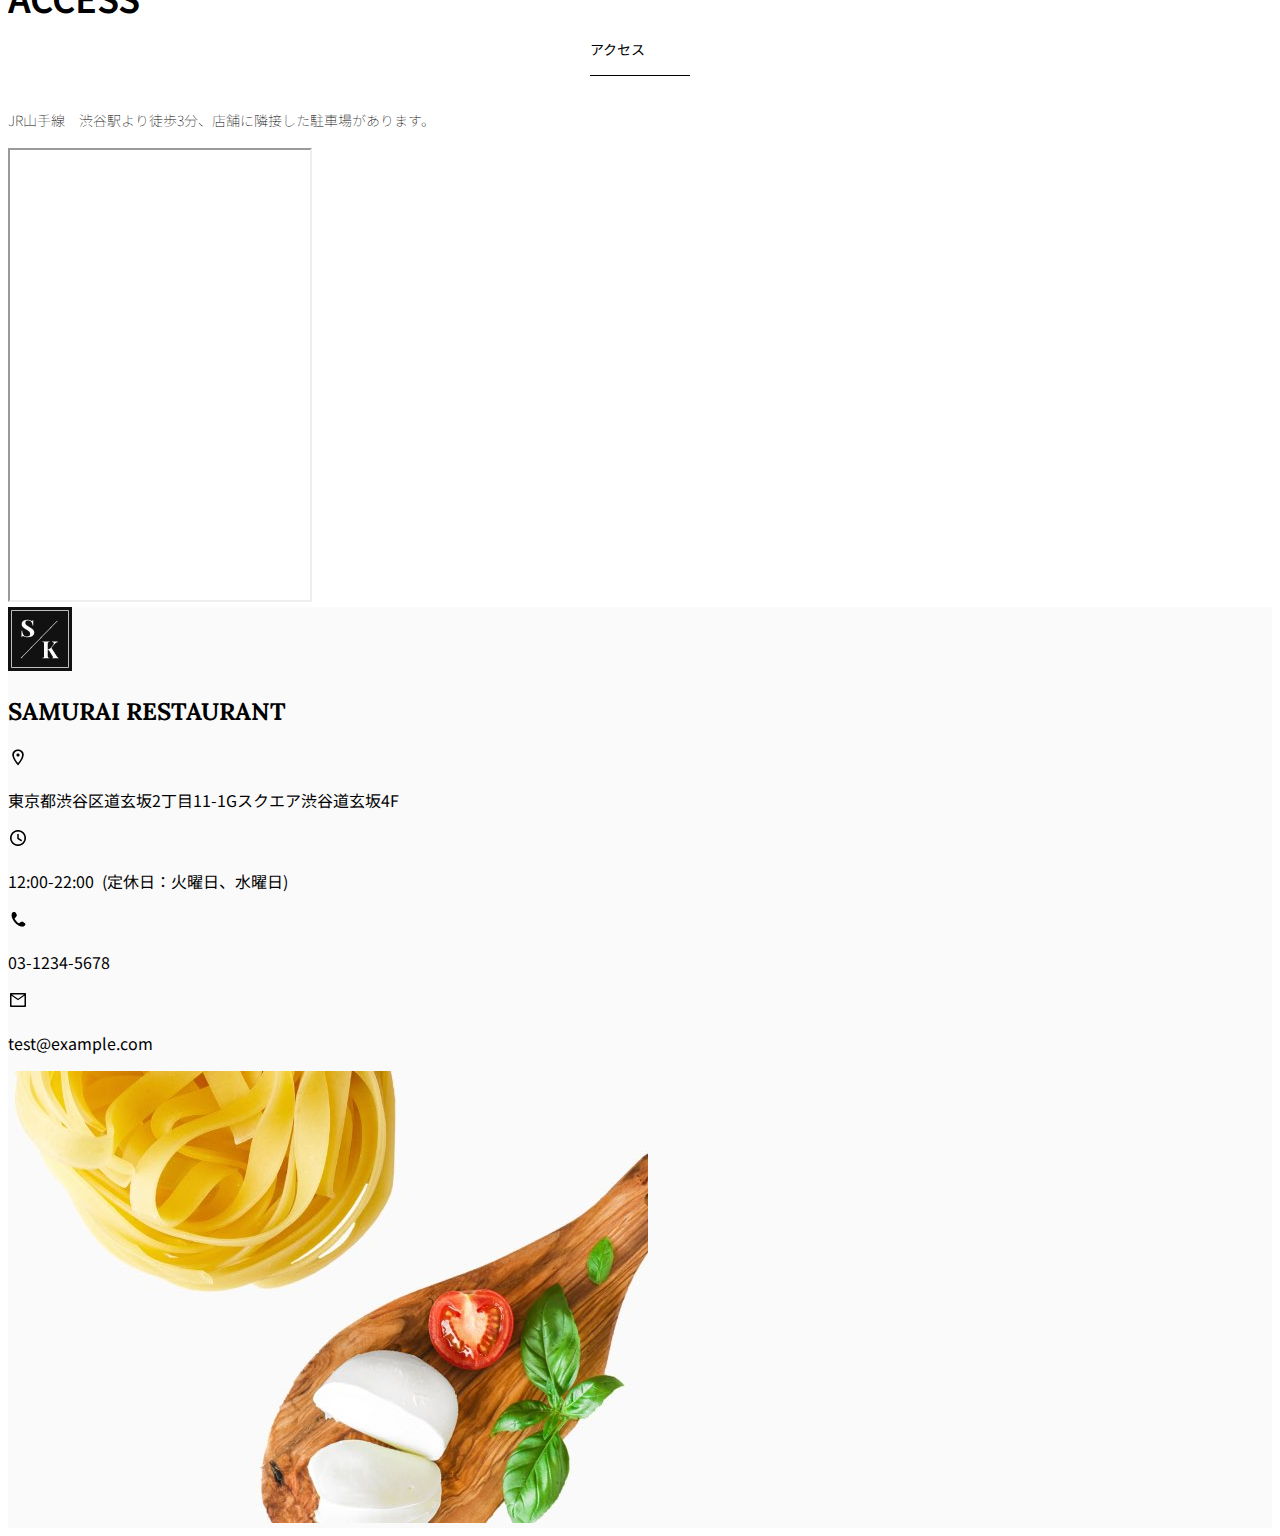
<file: kadai_tutorial_output/index.html>
<!doctype html>
<html lang="ja">

<head>
  <meta charset="utf-8">
  <meta name="viewport" content="width=device-width, initial-scale=1">
  <meta name="description" content="">
  <meta name="author" content="SAMURAI ENGINEER">
  <title>SAMURAI XD_HTML教材</title>

  <!-- bootstrap.min.cssの読み込み -->
  <link href="https://cdn.jsdelivr.net/npm/bootstrap@5.0.0-beta1/dist/css/bootstrap.min.css" rel="stylesheet"
    integrity="sha384-giJF6kkoqNQ00vy+HMDP7azOuL0xtbfIcaT9wjKHr8RbDVddVHyTfAAsrekwKmP1" crossorigin="anonymous">
  <!-- bootstrap.bundle.min.jsの読み込み/javascriptの読み込み -->

  <script src="https://cdn.jsdelivr.net/npm/bootstrap@5.0.0-beta1/dist/js/bootstrap.bundle.min.js"
    integrity="sha384-ygbV9kiqUc6oa4msXn9868pTtWMgiQaeYH7/t7LECLbyPA2x65Kgf80OJFdroafW" crossorigin="anonymous" defer>
  </script>

  <!-- Google Font読み込み -->
  <link rel="preconnect" href="https://fonts.gstatic.com">
  <link href="https://fonts.googleapis.com/css2?family=Lora&display=swap" rel="stylesheet">
  <link href="https://fonts.googleapis.com/css2?family=Noto+Sans+JP:wght@300&display=swap" rel="stylesheet">

  <!-- Font Awesome -->
  <link rel="stylesheet" href="https://use.fontawesome.com/releases/v5.1.0/css/all.css"
    integrity="sha384-lKuwvrZot6UHsBSfcMvOkWwlCMgc0TaWr+30HWe3a4ltaBwTZhyTEggF5tJv8tbt" crossorigin="anonymous">

  <!-- 今回作成する styles.cssの読み込み -->
  <link href="stylesheet/style.css" rel="stylesheet">
  
</head>

<body>
  <main>

    <!-- ナビゲーションバー開始 -->
    <nav class="navbar navbar-expand-lg">
      <div class="container">
        
        <a class="navbar-brand my_navbar_brand">
          <img class="img-fluid navbar_brand_logo" src="img/site_logo.png" alt="サイトアイコン"><span>SAMURAI KITCHEN</span>
        </a>

        <div class="navbar-toggler hamburger_menu" data-bs-toggle="collapse" data-bs-target="#navbarNav"
          aria-controls="navbarNav" aria-expanded="false" aria-label="Toggle navigation">
          <input type="checkbox" id="hamburger_btn_check">
          <label for="hamburger_btn_check" class="hamburger_btn">
            <img class="btn_open" src="img/button_open.png" alt="ナビゲーションバーのボタン">
            <img class="btn_close" src="img/button_close.png" alt="ナビゲーションバーのボタン">
          </label>
        </div>

        <div class="collapse navbar-collapse justify-content-end" id="navbarNav">
          <ul class="navbar-nav">
            <li class="nav-item px-2">
              <a class="nav-link my_nav_link my-2" aria-current="page" href="#">HOME</a>
            </li>
            <li class="nav-item px-2">
              <a class="nav-link my_nav_link my-2" href="#about">ABOUT US</a>
            </li>
            <li class="nav-item px-2">
              <a class="nav-link my_nav_link my-2" href="#gallery">GALLERY</a>
            </li>
            <li class="nav-item px-2">
              <a class="nav-link my_nav_link my-2" href="#menu">MENU</a>
            </li>
            <li class="nav-item px-2">
              <a class="nav-link my_nav_link my-2" href="#review">CUSTOMER REVIEWS</a>
            </li>
            <li class="nav-item px-2">
              <a class="nav-link my_nav_link my-2" href="#access">ACCESS</a>
            </li>
          </ul>
        </div>
      </div>
    </nav>
    <!-- ************************************************ ナビゲーションバー終了 -->


    <!-- ************************************************ カルーセル開始 -->
     <!-- カルーセル -->
      <div id="myCarousel" class="carousel slide mb-5" data-bs-ride="carousel">
        
        <!-- インジケーター -->
        <ol class="carousel-indicators">
          <li data-bs-target="#myCarousel" data-bs-slide-to="0" class="active"></li>
          <li data-bs-target="#myCarousel" data-bs-slide-to="1"></li>
          <li data-bs-target="#myCarousel" data-bs-slide-to="2"></li>
        </ol>

        <!-- 背景とキャプション（carousel-inner） -->
        <div class="carousel-inner">
          <div class="carousel-item active">
            <img src="img/slider-1.jpg" alt="SAMURAI KITCHEN-1">
            <div class="carousel-caption">
              <h1 class="my_carousel_caption">
                Welcome to<br>SAMURAI KITCHEN
              </h1>
            </div>
          </div>
          <div class="carousel-item">
            <img src="img/slider-2.jpg" alt="SAMURAI KITCHEN-2">
            <div class="carousel-caption">
              <h1 class="my_carousel_caption">
                The fabulous combination of&nbsp;wine&nbsp;and&nbsp;food
              </h1>
            </div>
          </div>
          <div class="carousel-item">
            <img src="img/slider-3.jpg" alt="SAMURAI KITCHEN-3">
            <div class="carousel-caption">
              <h1 class="my_carousel_caption">
                Get the Italian taste<br>at the SAMURAI&nbsp;KITCHEN
              </h1>
            </div>
          </div>
        </div>

        <!-- コントロールボタン左 -->
        <a class="carousel-control-prev" href="#myCarousel" role="button" data-bs-slide="prev">
          <span class="carousel-control-prev-icon" aria-hidden="true"></span>
          <span class="visually-hidden">Previous</span>
        </a>

        <!-- コントロールボタン右 -->
        <a class="carousel-control-next" href="#myCarousel" role="button" data-bs-slide="next">
          <span class="carousel-control-next-icon" aria-hidden="true"></span>
          <span class="visually-hidden">Next</span>
        </a>
      </div>
        
    <!-- ************************************************ カルーセル終了 -->


    <!-- ************************************************ アバウトセクション開始 -->
    <section class="about_us_bg" id="about">
      <div class="container py-5 mb-5">

        <div class="row">

          <div class="col-lg-6 text-left">
            <div class="py-5">
              <h2 class="section_title about mb-5">
                ABOUT US
              </h2>
              <p class="mb-2">
                本場イタリアンの味を追求し、厳選した国産食材を使用。<br>
                オーガニック野菜、熟成させた自家製プロシュート、<br>
                毎朝仕込むピザ生地など、あらゆる食材へのこだわり。<br>
              </p>
              <p class="mb-2">
                料理に合うワインもイタリア産のものから国産のものまでラインナップ豊富。<br>
              </p>
              <p class="mb-2">
                イタリアのワインの名産地「ピエモンテ州」「ヴェネト州」で生産された<br>
                ワインを取り揃え、上品な味わいをお愉しみいただけます。<br>
              </p>
            </div>
          </div>

          <div class="col-lg-6">
            <img src="img/img-about-us.png" class="img-fluid" alt="pizza">
          </div>
        </div>
      </div>

    </section>
    <!-- ************************************************ アバウトセクション終了 -->

    <!-- ************************************************ ギャラリーセクション開始 -->
    <section id="gallery">
      <div class="container mb-5">
        <h2 class="mb-3 section_title gallery text-center">GALLERY</h2>
        <p class="text-center mb-5">
          上品な大人の空間で素敵なひと時を
        </p>

        <div class="row">
          <div class="col-6 col-lg-3 mb-4 d-flex justify-content-center">
            <img class="img-fluid" src="img/gallery-1.jpg" alt="サンプル画像">
          </div>

          <div class="col-6 col-lg-3 mb-4 d-flex justify-content-center">
            <img class="img-fluid" src="img/gallery-2.jpg" alt="サンプル画像">
          </div>

          <div class="col-6 col-lg-3 mb-4 d-flex justify-content-center">
            <img class="img-fluid" src="img/gallery-3.jpg" alt="サンプル画像">
          </div>

          <div class="col-6 col-lg-3 mb-4 d-flex justify-content-center">
            <img class="img-fluid" src="img/gallery-4.jpg" alt="サンプル画像">
          </div>

          <div class="col-6 col-lg-3 mb-4 d-flex justify-content-center">
            <img class="img-fluid" src="img/gallery-5.jpg" alt="サンプル画像">
          </div>

          <div class="col-6 col-lg-3 mb-4 d-flex justify-content-center">
            <img class="img-fluid" src="img/gallery-6.jpg" alt="サンプル画像">
          </div>

          <div class="col-6 col-lg-3 mb-4 d-flex justify-content-center">
            <img class="img-fluid" src="img/gallery-7.jpg" alt="サンプル画像">
          </div>

          <div class="col-6 col-lg-3 mb-4 d-flex justify-content-center">
            <img class="img-fluid" src="img/gallery-8.jpg" alt="サンプル画像">
          </div>
          
        </div>
      </div>
    </section>
    <!-- ************************************************ ギャラリーセクション終了 -->


    <!-- ************************************************ メニューセクション -->
    <section id="menu">

      <div class="container">
        <div class="row">
          <div class="col-lg-12">
            <h2 class="section_title menu text-center mb-5">MENU</h2>
          </div>
        </div>
      </div>

      <div class="container mb-5">
        <div class="row">

          <div class="col-12 col-lg-6">
            <div class="row g-0 mb-4">
              <div class="col-12 col-lg-5 text-center">
                <img src="img/margherita.png" class="img-fluid" alt="マルゲリータ">
              </div>
              <div class="col-12 col-lg-7 p-4">
                <h4 class="mb-0 menu_title">マルゲリータ</h4>
                <p class="my-auto">彩り鮮やかなトマトチーズバジルに、食欲がそそられるピザ。石窯で直火で焼き上げ、サクサクで香ばしい、フチとモチモチの生地の食感が楽しめる、一皿。</p>
                <p class="menu_price">¥1,600</p>
              </div> 
            </div>
          </div>

          <div class="col-12 col-lg-6">
            <div class="row g-0 mb-4">
              <div class="col-12 col-lg-5 text-center">
                <img src="img/steak.png" class="img-fluid" alt="フィオレンティーナステーキ">
              </div>
              <div class="col-12 col-lg-7 p-4">
                <h4 class="mb-0 menu_title">フィオレンティーナステーキ</h4>
                <p class="my-auto">生後12か月以下の牛の肩ロースを分厚く切り、味付けはシンプルに塩・胡椒で、炭火でカリッと焼き上げたステーキ。香ばしく食べ応え十分なひと皿。</p>
                <p class="menu_price">¥2,200</p>
              </div> 
            </div>
          </div>

          <div class="col-12 col-lg-6">
            <div class="row g-0 mb-4">
              <div class="col-12 col-lg-5 text-center">
                <img src="img/pescatore.png" class="img-fluid" alt="ペスカトーレ">
              </div>
              <div class="col-12 col-lg-7 p-4">
                <h4 class="mb-0 menu_title">ペスカトーレ</h4>
                <p class="my-auto">貝・海老・魚の魚介をたっぷりと使ったトマトソースのパスタ。にんにく、白ワインをベースに、トマトの酸味と魚介の旨みでコクのあるスープが味わえるひと皿。</p>
                <p class="menu_price">¥1,400</p>
              </div> 
            </div>
          </div>

          <div class="col-12 col-lg-6">
            <div class="row g-0 mb-4">
              <div class="col-12 col-lg-5 text-center">
                <img src="img/carbonara.png" class="img-fluid" alt="カルボナーラ">
              </div>
              <div class="col-12 col-lg-7 p-4">
                <h4 class="mb-0 menu_title">カルボナーラ</h4>
                <p class="my-auto">豚肉の塩漬けのパンチェッタ、鶏卵、黒胡椒、粉チーズを使用したパスタ料理。濃厚な卵とチーズにパンチェッタの塩味の利いたひと皿。</p>
                <p class="menu_price">¥1,400</p>
              </div> 
            </div>
          </div>

          <div class="col-12 col-lg-6">
            <div class="row g-0 mb-4">
              <div class="col-12 col-lg-5 text-center">
                <img src="img/amatriciana.png" class="img-fluid" alt="アマトリチャーナ">
              </div>
              <div class="col-12 col-lg-7 p-4">
                <h4 class="mb-0 menu_title">アマトリチャーナ</h4>
                <p class="my-auto">豚肉の塩漬けのパンチェッタと、玉ねぎとトマトを使用したパスタ料理。パンチェッタの塩味とトマトの酸味のバランスが絶妙なひと皿。</p>
                <p class="menu_price">¥1,400</p>
              </div> 
            </div>
          </div>

          <div class="col-12 col-lg-6">
            <div class="row g-0 mb-4">
              <div class="col-12 col-lg-5 text-center">
                <img src="img/acqua-pazza.png" class="img-fluid" alt="アクアパッツァ">
              </div>
              <div class="col-12 col-lg-7 p-4">
                <h4 class="mb-0 menu_title">アクアパッツァ</h4>
                <p class="my-auto">タイやアサリなどの魚介類に、トマトやオリーブオイル、にんにくなどを煮込んだパスタ料理。白ワインのソースに溶け込んだ魚介類の旨みがいっぱいのひと皿。</p>
                <p class="menu_price">¥2,000</p>
              </div> 
            </div>
          </div>

          <div class="col-12 col-lg-6">
            <div class="row g-0 mb-4">
              <div class="col-12 col-lg-5 text-center">
                <img src="img/bagna-cauda.png" class="img-fluid" alt="バーニャカウダ">
              </div>
              <div class="col-12 col-lg-7 p-4">
                <h4 class="mb-0 menu_title">バーニャカウダ</h4>
                <p class="my-auto">旬の野菜が満載の野菜料理。チーズ、オリーブオイル、バルサミコ酢をベースにした3種の自家製ソースでお好みに合わせて召し上がれるひと皿。</p>
                <p class="menu_price">¥1,000</p>
              </div> 
            </div>
          </div>

          <div class="col-12 col-lg-6">
            <div class="row g-0 mb-4">
              <div class="col-12 col-lg-5 text-center">
                <img src="img/gelato.png" class="img-fluid" alt="ジェラート">
              </div>
              <div class="col-12 col-lg-7 p-4">
                <h4 class="mb-0 menu_title">ジェラート</h4>
                <p class="my-auto">濃厚な牛乳をベースにしたものから、果肉と果汁が満載のフルーツをベースにしたものまで取り揃えたイタリアのアイス。冷たくて甘いひと皿。</p>
                <p class="menu_price">¥800</p>
              </div> 
            </div>
          </div>

        </div>
      </div>
    </section>
    <!-- ************************************************ メニューセクション終了 -->


    <!-- ************************************************ レビューセクション開始 -->
    <section id="review">
      <div class="review_wrapper">
        <div class="container py-5 mb-5">

          <div class="text-center mb-5">
            <h2 class="section_title review text-center text-white">CUSTOMER REVIEWS</h2>
          </div>

          <div class="row pb-5 justify-content-center">

            <div class="col-12 col-lg-5 mt-3">
              <div class="bg-white h_420">
                <div class="p-4">
                  <div class="d-flex align-items-center">
                    <img src="img/customer-woman.png" class="reviewer_img" alt="サンプル画像">
                    <div>
                      <p class="my-0">40代/女性</p>
                      <p class="my-0">夫婦でご来店</p>
                    </div>
                  </div>

                  <div class="my-3">
                    <img src="img/star-point.png" class="star_img" alt="star">
                    <img src="img/star-point.png" class="star_img" alt="star">
                    <img src="img/star-point.png" class="star_img" alt="star">
                    <img src="img/star-point.png" class="star_img" alt="star">
                    <img src="img/star-point.png" class="star_img" alt="star">
                  </div>

                  <h5>親切で丁寧なご提案</h5>
                  <p>ディナーに来た際にワインを選ぶのに悩んでいたら、注文する料理に合ったオススメのワインを教えてもらえて、ワインのテイスティングまでさせてもらえたのでとても嬉しかったです。次はワインを選んでからオススメの料理を聞いてみようと思います。</p>

                  <button type="button" class="btn btn-warning shadow fix_bottom">詳細</button>
                </div>
              </div>
            </div>

            <div class="col-12 col-lg-5 mt-3">
              <div class="bg-white h_420">
                <div class="p-4">
                  <div class="d-flex align-items-center">
                    <img src="img/customer-man.png" class="reviewer_img" alt="サンプル画像">
                    <div>
                      <p class="my-0">30代/男性</p>
                      <p class="my-0">パートナーとご来店</p>
                    </div>
                  </div>

                  <div class="my-3">
                    <img src="img/star-point.png" class="star_img" alt="star">
                    <img src="img/star-point.png" class="star_img" alt="star">
                    <img src="img/star-point.png" class="star_img" alt="star">
                    <img src="img/star-point.png" class="star_img" alt="star">
                    <img src="img/star-no-point.png" class="star_img" alt="no-star">
                  </div>

                  <h5>素敵な時間と思い出</h5>
                  <p>パートナーとのアニバーサリーにこちらのお店を選んで正解でした。店内の雰囲気も落ち着いていて上品で、事前に予約した際に打ち合わせしたサプライズが成功したあとに、さらにお店からもサプライズをいただけて、とても素敵な思い出になりました。</p>
                  <button type="button" class="btn btn-warning shadow fix_bottom">詳細</button>
                </div>
              </div>
            </div>

          </div>
        </div>
      </div>
    </section>
    <!-- ************************************************ レビューセクション終了 -->

    <!-- ************************************************ アクセスセクション開始 -->
    <section id="access">

      <div class="container">
        <div class="row">
          <div class="col-lg-12 text-center mb-5">
            <h2 class="section_title text-center access mb-5">ACCESS</h2>
            <p>JR山手線　渋谷駅より徒歩3分、店舗に隣接した駐車場があります。</p>
          </div>
        </div>
      </div>

      <div class="container mb-5 px-2">
        <iframe 
          src="https://www.google.com/maps/embed?pb=!1m18!1m12!1m3!1d3241.2804973828415!2d139.74691337623094!3d35.67009473058484!2m3!1f0!2f0!3f0!3m2!1i1024!2i768!4f13.1!3m3!1m2!1s0x60188b602972bb83%3A0xa6b553df33a5bd04!2zU0FNVVJBSSBFTkdJTkVFUiDkvo3jgqjjg7Pjgrjjg4vjgqI!5e0!3m2!1sja!2sjp!4v1754722263265!5m2!1sja!2sjp" 
          class="w-100" style="height: 50vh;" loading="lazy"></iframe>
      </div>

    </section>
    <!-- ************************************************ アクセスセクション終了 -->


    <!-- ************************************************ フッター開始 -->
    <footer id="footer">
      <div class="container">
        <div class="row">
          
          <div class="col-12 col-lg-6 position-relative">
            <div class="row pt-5">
              
              <div class="col-lg-2 text-center my-3">
                <img class="img-fluid footer_brand_logo" src="img/site_logo.png" alt="サンプル画像">
              </div>

              <div class="col-lg-10 align-self-center my-3">
                <h2 class="m-0 footer_text">SAMURAI RESTAURANT</h2>
              </div>

            </div>

            <div class="restaurant_info py-3">
              <div class="d-flex mb-3">
                <img src="img/icon-Marker.png" alt="marker">
                <p class="p-0 m-0">東京都渋谷区道玄坂2丁目11-1Gスクエア渋谷道玄坂4F</p>
              </div>
              <div class="d-flex mb-3">
                <img src="img/icon-Clock.png" alt="clock">
                <p class="p-0 m-0">12:00-22:00&nbsp;&nbsp;(定休日：火曜日、水曜日)</p>
              </div>
              <div class="d-flex mb-3">
                <img src="img/icon-Phone.png" alt="phone">
                <p class="p-0 m-0">03-1234-5678</p>
              </div>
              <div class="d-flex mb-3">
                <img src="img/icon-Mail.png" alt="mail">
                <p class="p-0 m-0">test@example.com</p>
              </div>
            </div>

            <div class="copy_right align-items-center">
              <p>©SAMURAI KITCHEN, All Rights Reserved.</p>
              <img src="img/icon-facebook.png" class="sns_img" alt="facebook">
              <img src="img/icon-twitter.png" class="sns_img" alt="twitter">
            </div>

          </div>

          <div class="col-12 col-lg-6 d-none d-lg-block">
            <img src="img/background-footer.jpg" alt="背景画像">
          </div>

        </div>
      </div>
    </footer>
    <!-- ************************************************ フッター終了 -->
  </main>
</body>

</html>
</file>
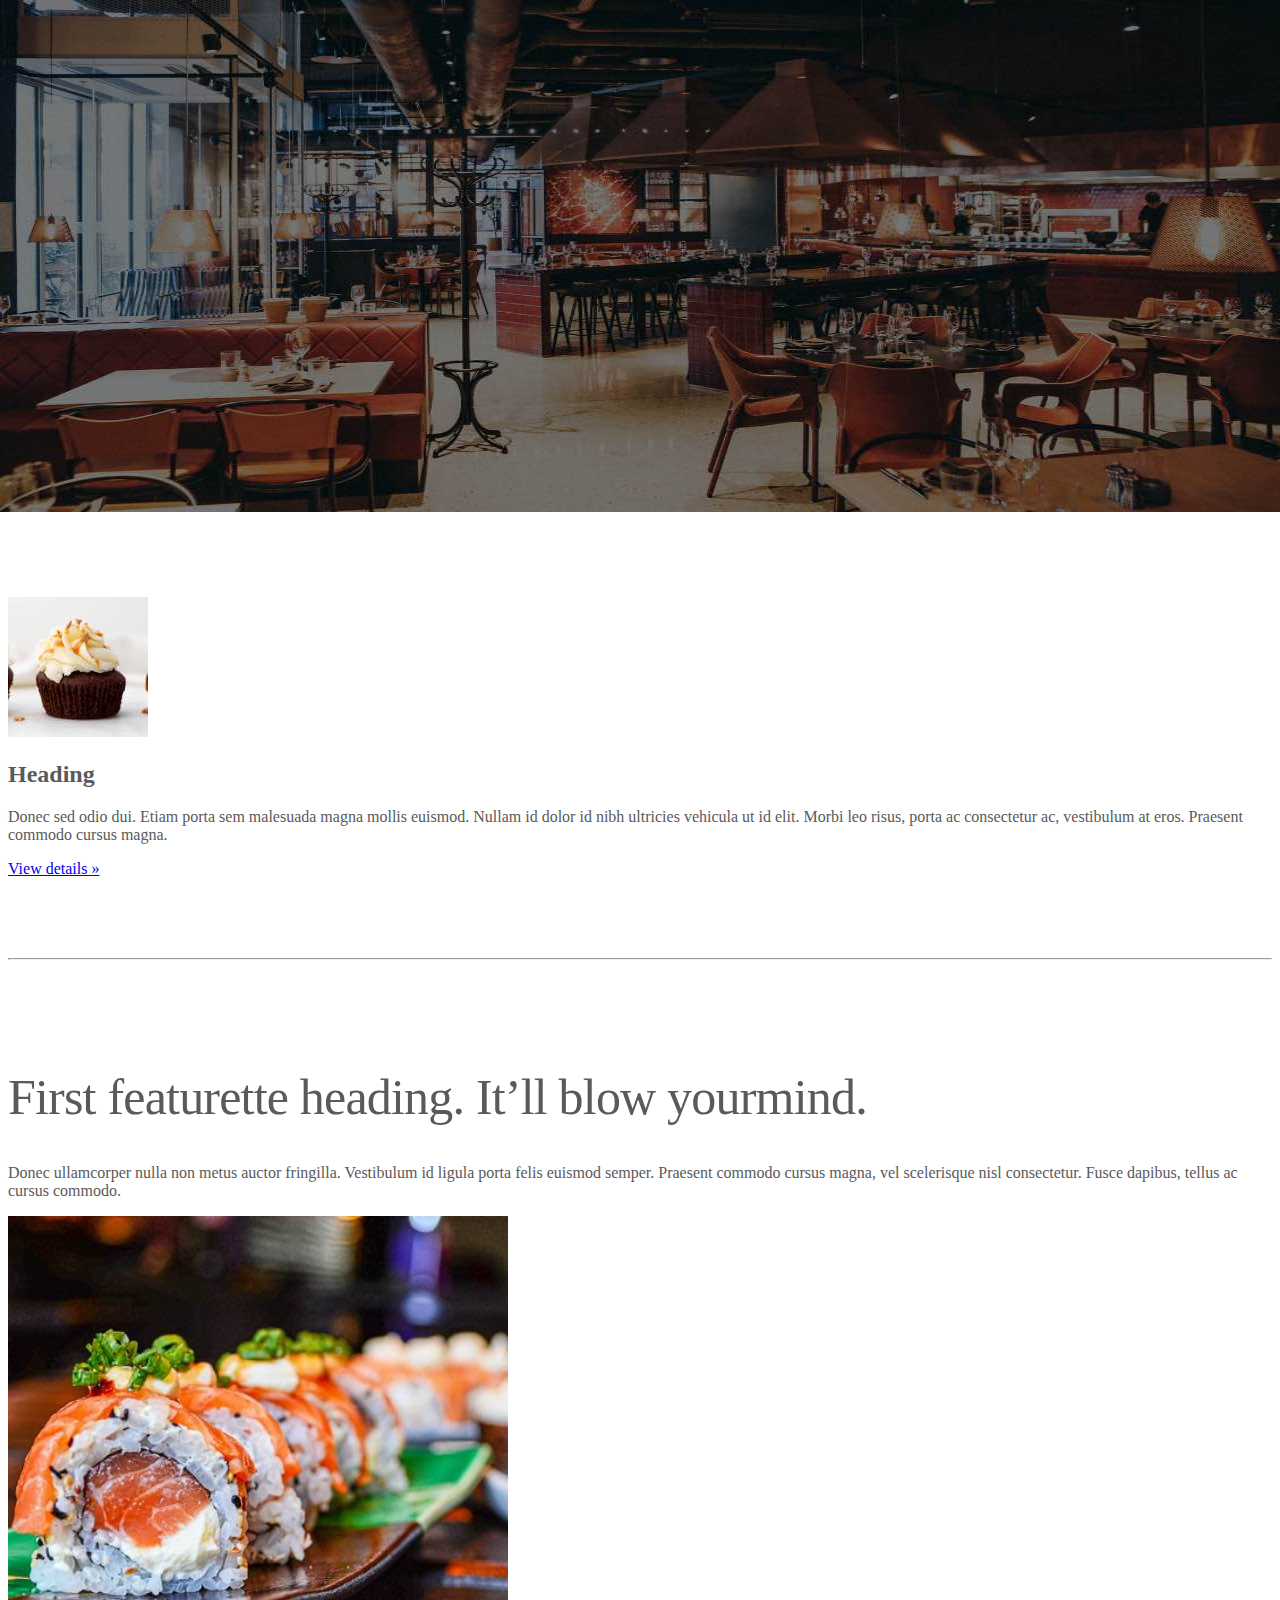
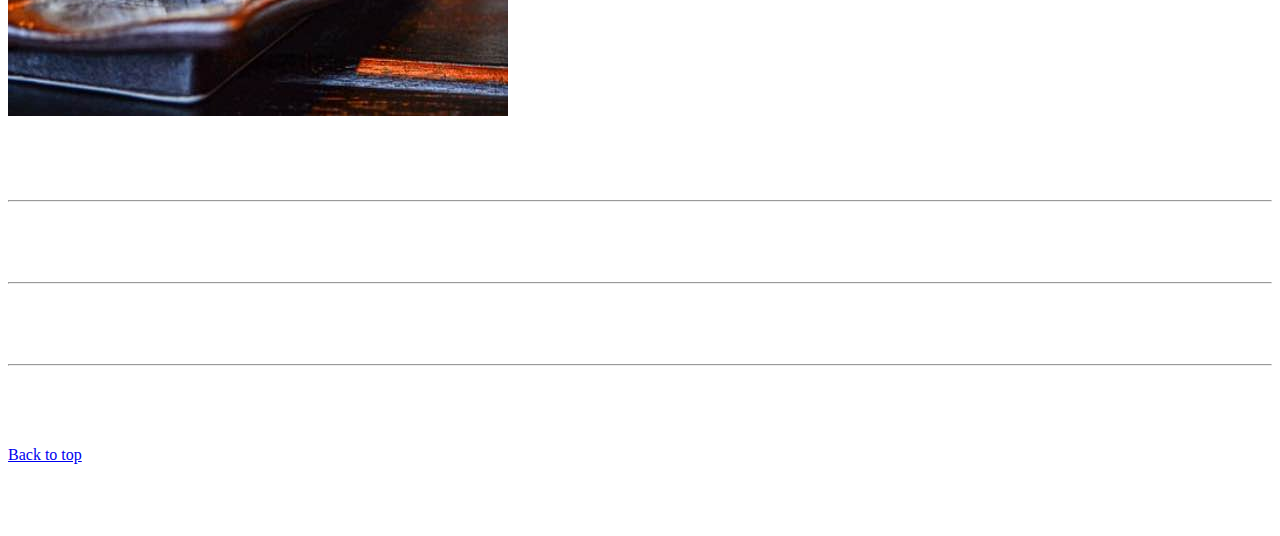
<file: code_for_bootstrap_practice/index_for_student.html>
<!doctype html>
<html lang="en">
  <head>
    <meta charset="utf-8">
    <meta name="viewport" content="width=device-width, initial-scale=1">
    <meta name="description" content="">
    <meta name="author" content="Mark Otto, Jacob Thornton, and Bootstrap contributors">
    <meta name="generator" content="Hugo 0.79.0">
    <title>Carousel Template · Bootstrap v5.0</title>
    <link rel="canonical" href="https://getbootstrap.com/docs/5.0/examples/carousel/">
    <!-- ************************************************ bootstrap.min.cssの読み込み -->
    <link href="https://cdn.jsdelivr.net/npm/bootstrap@5.0.0-beta1/dist/css/bootstrap.min.css" rel="stylesheet" integrity="sha384-giJF6kkoqNQ00vy+HMDP7azOuL0xtbfIcaT9wjKHr8RbDVddVHyTfAAsrekwKmP1" crossorigin="anonymous">
    <!-- ************************************************ carousel.cssの読み込み -->
    <link href="carousel.css" rel="stylesheet">
    <!-- ************************************************ bootstrap.bundle.min.jsの読み込み -->
    <script src="https://cdn.jsdelivr.net/npm/bootstrap@5.0.0-beta1/dist/js/bootstrap.bundle.min.js" integrity="sha384-ygbV9kiqUc6oa4msXn9868pTtWMgiQaeYH7/t7LECLbyPA2x65Kgf80OJFdroafW" crossorigin="anonymous" defer></script>
  </head>
  <body>
    <main>
      <!-- ************************************************ カールセル開始 -->
      <div id="myCarousel" class="carousel slide" data-bs-ride="carousel">
        <div class="carousel-inner">
          <div class="carousel-item active">
            <img src="img/top_1.jpg" alt="サンプル画像1">
            <div class="container">
              <div class="carousel-caption">
                <h1>Example headline.</h1>
                <p>Cras justo odio, dapibus ac facilisis in, egestas eget quam. Donec id elit non mi porta gravida at eget
                  metus. Nullam id dolor id nibh ultricies vehicula ut id elit.</p>
                <p><a class="btn btn-lg btn-primary" href="#" role="button">Sign up today</a></p>
              </div>
            </div>
          </div>
        </div>
      </div>
      <!-- ************************************************ カールセル終了 -->
      <!-- <div class="container marketing"> -->
      <div class="">
        <!-- <div class="row"> -->
        <div class="">
          <!-- <div class="col-lg-4"> -->
          <div class="">
            <img src="img/cake.jpg" class="rounded-circle" alt="サンプル画像2">
            <h2>Heading</h2>
            <p>Donec sed odio dui. Etiam porta sem malesuada magna mollis euismod. Nullam id dolor id nibh ultricies
              vehicula ut id elit. Morbi leo risus, porta ac consectetur ac, vestibulum at eros. Praesent commodo cursus
              magna.</p>
            <!-- <p><a class="btn btn-secondary" href="#" role="button">View details &raquo;</a></p> -->
            <p><a class="" href="#" role="button">View details &raquo;</a></p>
          </div>
        </div>
        <hr class="featurette-divider">
        <!-- <div class="row"> -->
        <div class="">
          <!-- <div class="col-md-7"> -->
          <div class="">
            <!-- <h2 class="featurette-heading">First featurette heading. <span class="text-muted">It’ll blow yourmind.</span> -->
            <h2 class="featurette-heading">First featurette heading. <span class="">It’ll blow yourmind.</span></h2>
            <!-- <p class="lead">Donec ullamcorper nulla non metus auctor fringilla. Vestibulum id ligula porta felis
              euismod
              semper. Praesent commodo cursus magna, vel scelerisque nisl consectetur. Fusce dapibus, tellus ac cursus
              commodo.</p> -->
            <p class="">
              Donec ullamcorper nulla non metus auctor fringilla. Vestibulum id ligula porta felis
              euismod
              semper. Praesent commodo cursus magna, vel scelerisque nisl consectetur. Fusce dapibus, tellus ac cursus
              commodo.
            </p>
          </div>
          <!-- <div class="col-md-5"> -->
          <div class="">
            <!-- <img src="img/sushi.jpg" class="img-fluid" alt=""> -->
            <img src="img/sushi.jpg" class="" alt="サンプル画像3">
          </div>
        </div>
        <hr class="featurette-divider">
        <!-- ここにもう一つ左右を反転させたものを作ります。 -->
        <hr class="featurette-divider">
        <!-- ここにもう一つ左右を反転させたものを作ります。 -->
        <hr class="featurette-divider">
        <footer class="container">
          <!-- <p class="float-end"><a href="#">Back to top</a></p> -->
          <p class=""><a href="#">Back to top</a></p>
        </footer>
      </div>
    </main>
  </body>

</html>
</file>
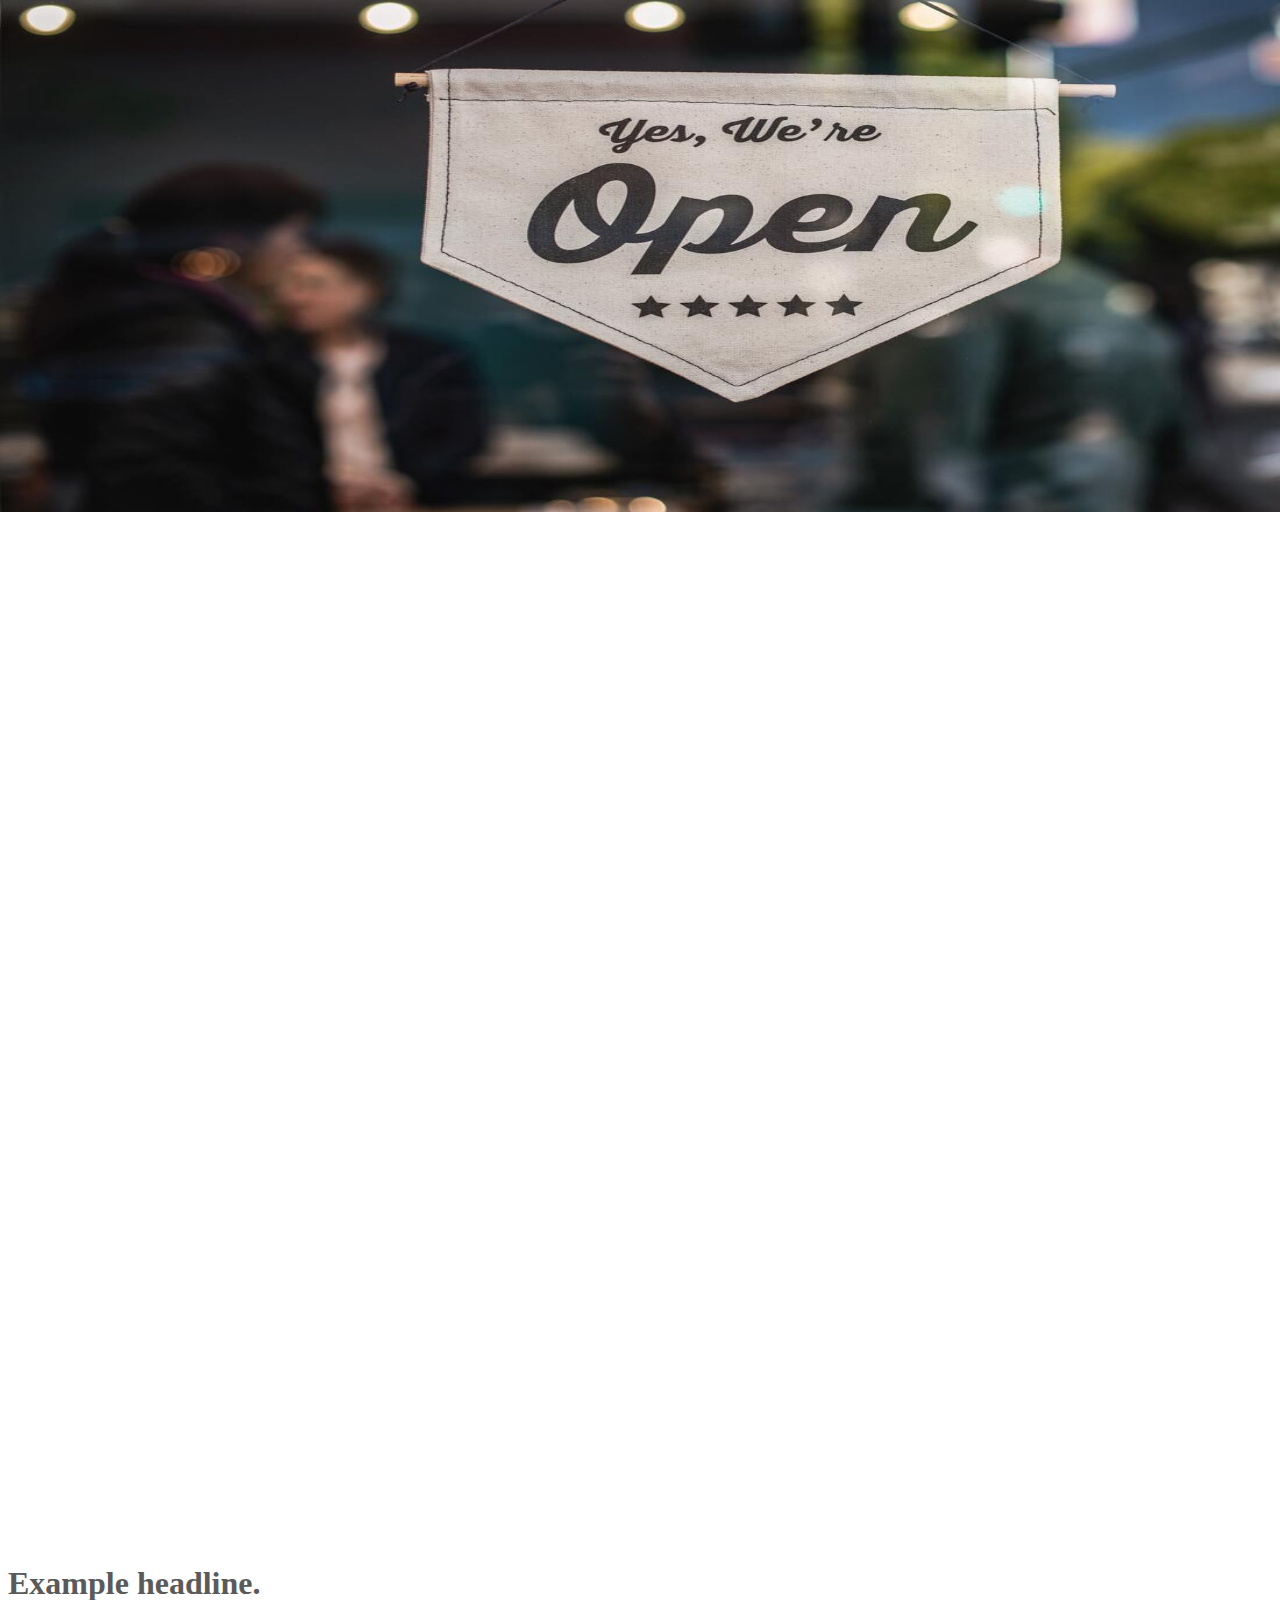
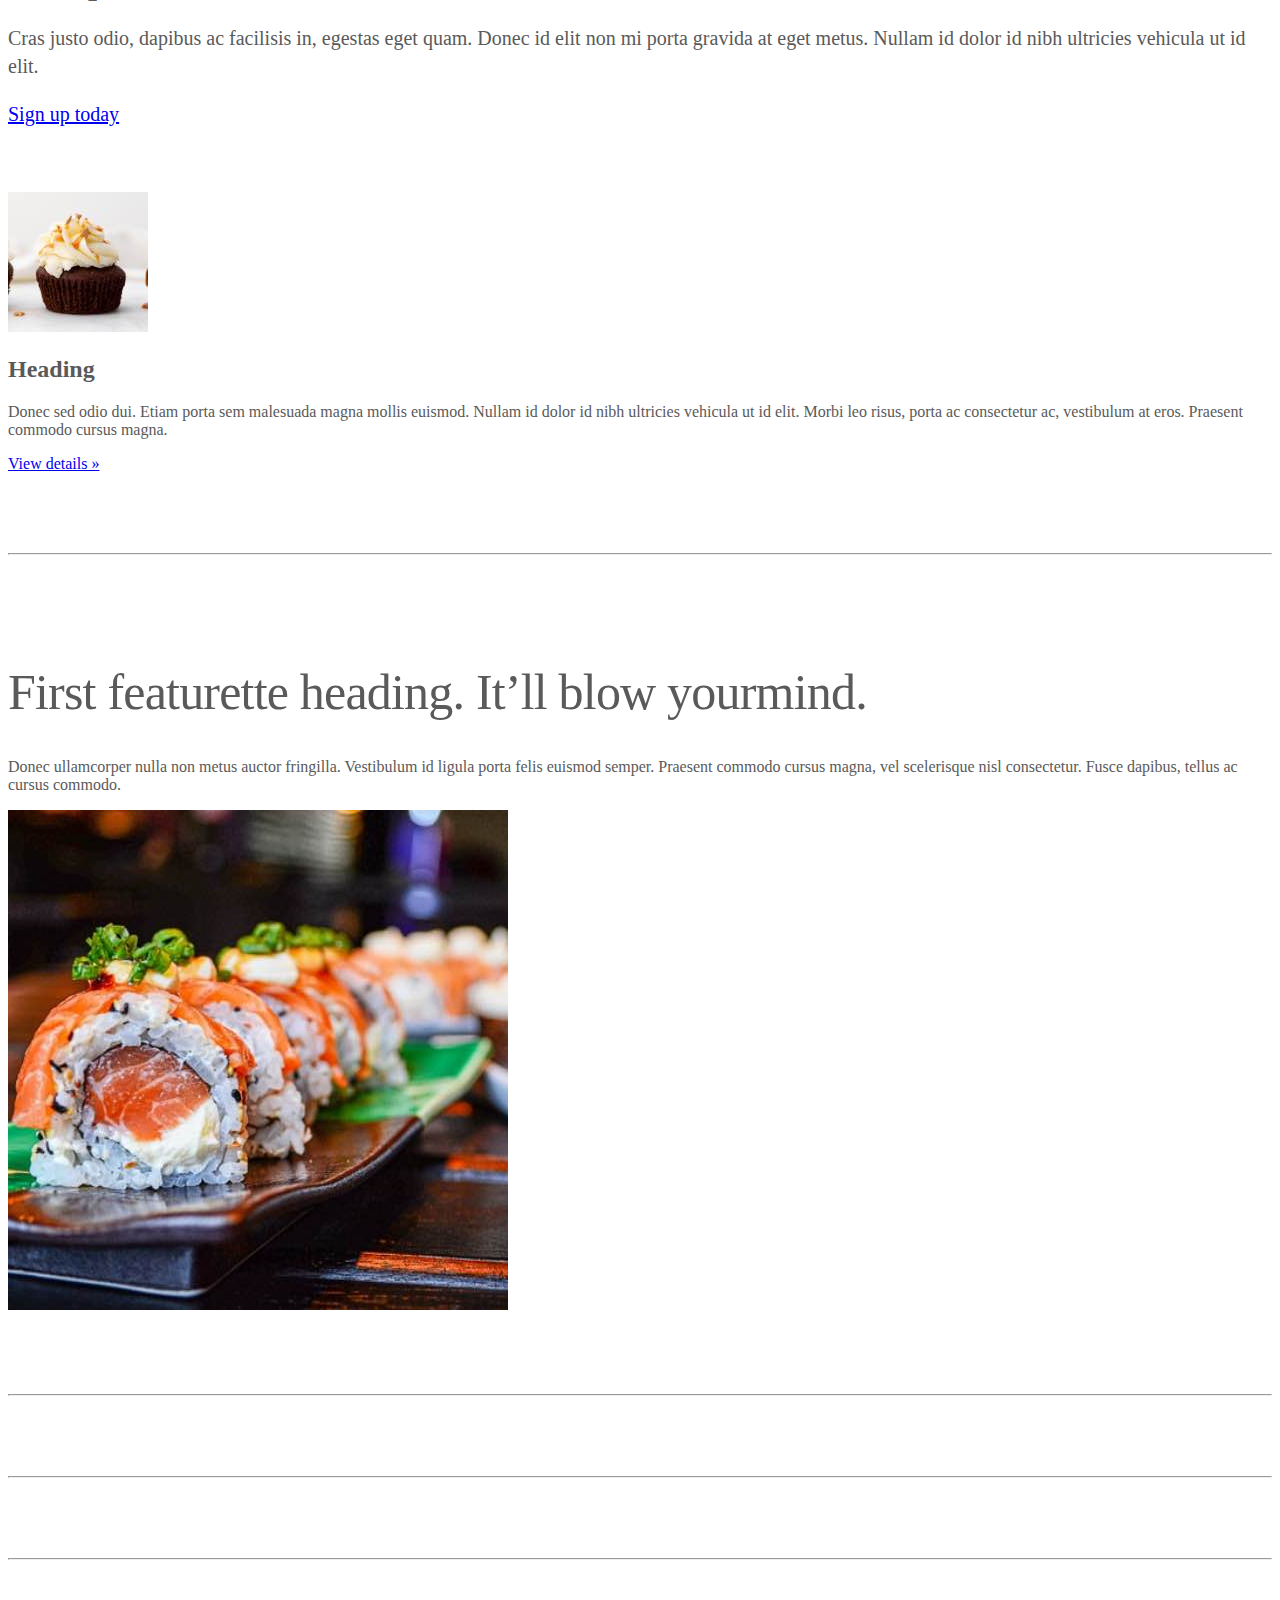
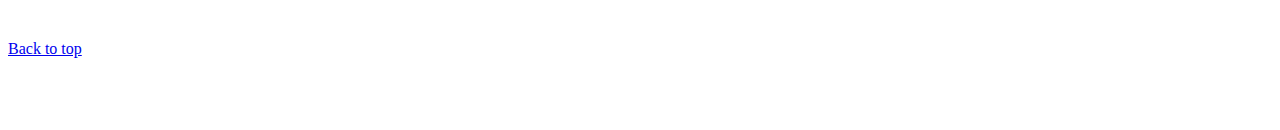
<file: kadai_003/index_for_student.html>
<!doctype html>
<html lang="en">
  <head>
    <meta charset="utf-8">
    <meta name="viewport" content="width=device-width, initial-scale=1">
    <meta name="description" content="">
    <meta name="author" content="Mark Otto, Jacob Thornton, and Bootstrap contributors">
    <meta name="generator" content="Hugo 0.79.0">
    <title>Carousel Template · Bootstrap v5.0</title>
    <link rel="canonical" href="https://getbootstrap.com/docs/5.0/examples/carousel/">
    <!-- ************************************************ bootstrap.min.cssの読み込み -->
    <link href="https://cdn.jsdelivr.net/npm/bootstrap@5.0.0-beta1/dist/css/bootstrap.min.css" rel="stylesheet" integrity="sha384-giJF6kkoqNQ00vy+HMDP7azOuL0xtbfIcaT9wjKHr8RbDVddVHyTfAAsrekwKmP1" crossorigin="anonymous">
    <!-- ************************************************ carousel.cssの読み込み -->
    <link href="carousel.css" rel="stylesheet">
    <!-- ************************************************ bootstrap.bundle.min.jsの読み込み -->
    <script src="https://cdn.jsdelivr.net/npm/bootstrap@5.0.0-beta1/dist/js/bootstrap.bundle.min.js" integrity="sha384-ygbV9kiqUc6oa4msXn9868pTtWMgiQaeYH7/t7LECLbyPA2x65Kgf80OJFdroafW" crossorigin="anonymous" defer></script>
  </head>
  <body>
    <main>
      <!--  カールセル開始 -->
      <div id="myCarousel" class="carousel slide carousel-fade" data-bs-ride="carousel">
        <div class="carousel-inner">

          <div class="carousel-item active">
            <img src="img/top_1.jpg" class="d-block w-100" alt="サンプル画像1">
          </div>
          <div class="carousel-item">
            <img src="img/top_2.jpg" class="d-block w-100" alt="サンプル画像2">
          </div>
          <div class="carousel-item">
            <img src="img/top_3.jpg" class="d-block w-100" alt="サンプル画像3">
          </div>

          <div class="container">
            <div class="carousel-caption">
              <h1>Example headline.</h1>
              <p>Cras justo odio, dapibus ac facilisis in, egestas eget quam. Donec id elit non mi porta gravida at eget metus. Nullam id dolor id nibh ultricies vehicula ut id elit.</p>
              <p><a class="btn btn-lg btn-primary" href="#" role="button">Sign up today</a></p>
            </div>
          </div>
          
        </div>
      </div>
          
      <!--  カールセル終了 -->


      <!-- <div class="container marketing"> -->
      <div class="">
        <!-- <div class="row"> -->
        <div class="">
          <!-- <div class="col-lg-4"> -->
          <div class="">
            <img src="img/cake.jpg" class="rounded-circle" alt="サンプル画像2">
            <h2>Heading</h2>
            <p>Donec sed odio dui. Etiam porta sem malesuada magna mollis euismod. Nullam id dolor id nibh ultricies
              vehicula ut id elit. Morbi leo risus, porta ac consectetur ac, vestibulum at eros. Praesent commodo cursus
              magna.</p>
            <!-- <p><a class="btn btn-secondary" href="#" role="button">View details &raquo;</a></p> -->
            <p><a class="" href="#" role="button">View details &raquo;</a></p>
          </div>
        </div>
        <hr class="featurette-divider">
        <!-- <div class="row"> -->
        <div class="">
          <!-- <div class="col-md-7"> -->
          <div class="">
            <!-- <h2 class="featurette-heading">First featurette heading. <span class="text-muted">It’ll blow yourmind.</span> -->
            <h2 class="featurette-heading">First featurette heading. <span class="">It’ll blow yourmind.</span></h2>
            <!-- <p class="lead">Donec ullamcorper nulla non metus auctor fringilla. Vestibulum id ligula porta felis
              euismod
              semper. Praesent commodo cursus magna, vel scelerisque nisl consectetur. Fusce dapibus, tellus ac cursus
              commodo.</p> -->
            <p class="">
              Donec ullamcorper nulla non metus auctor fringilla. Vestibulum id ligula porta felis
              euismod
              semper. Praesent commodo cursus magna, vel scelerisque nisl consectetur. Fusce dapibus, tellus ac cursus
              commodo.
            </p>
          </div>
          <!-- <div class="col-md-5"> -->
          <div class="">
            <!-- <img src="img/sushi.jpg" class="img-fluid" alt=""> -->
            <img src="img/sushi.jpg" class="" alt="サンプル画像3">
          </div>
        </div>
        <hr class="featurette-divider">
        <!-- ここにもう一つ左右を反転させたものを作ります。 -->
        <hr class="featurette-divider">
        <!-- ここにもう一つ左右を反転させたものを作ります。 -->
        <hr class="featurette-divider">
        <footer class="container">
          <!-- <p class="float-end"><a href="#">Back to top</a></p> -->
          <p class=""><a href="#">Back to top</a></p>
        </footer>
      </div>
    </main>
  </body>

</html>
</file>
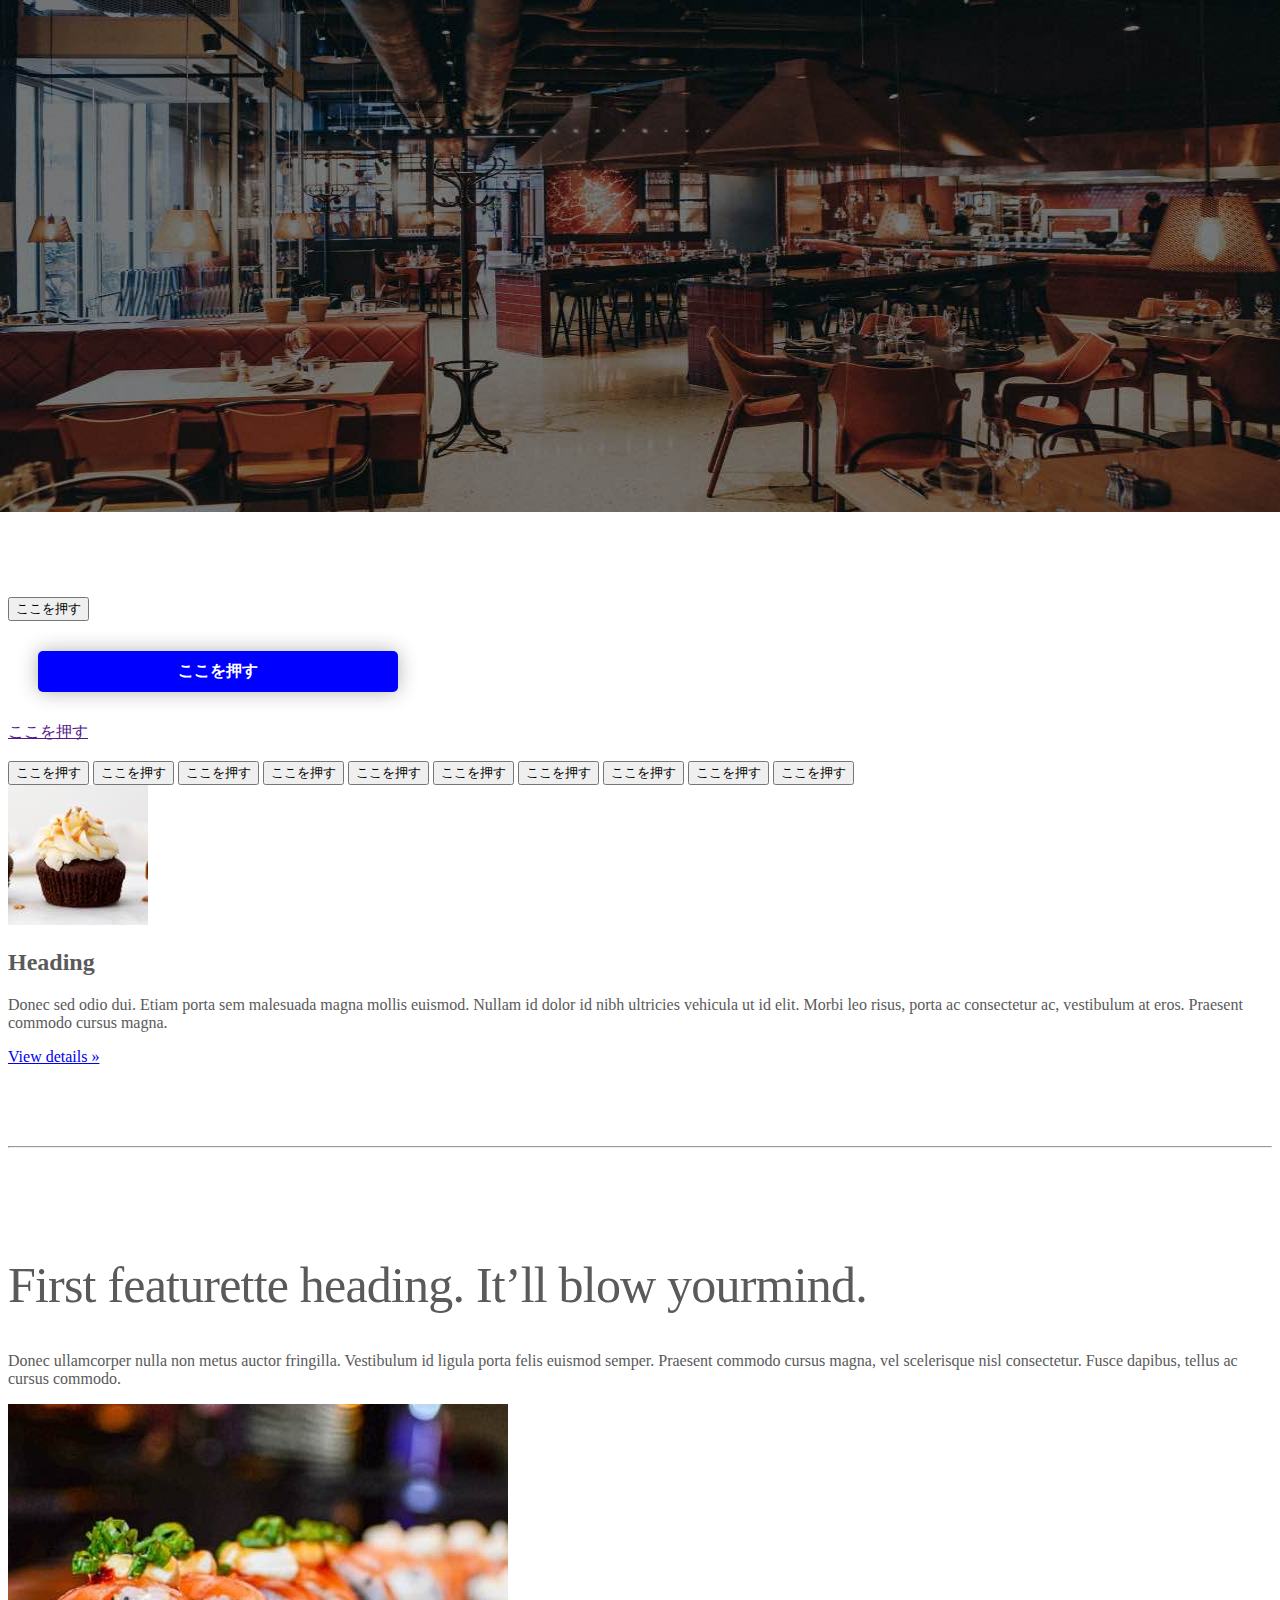
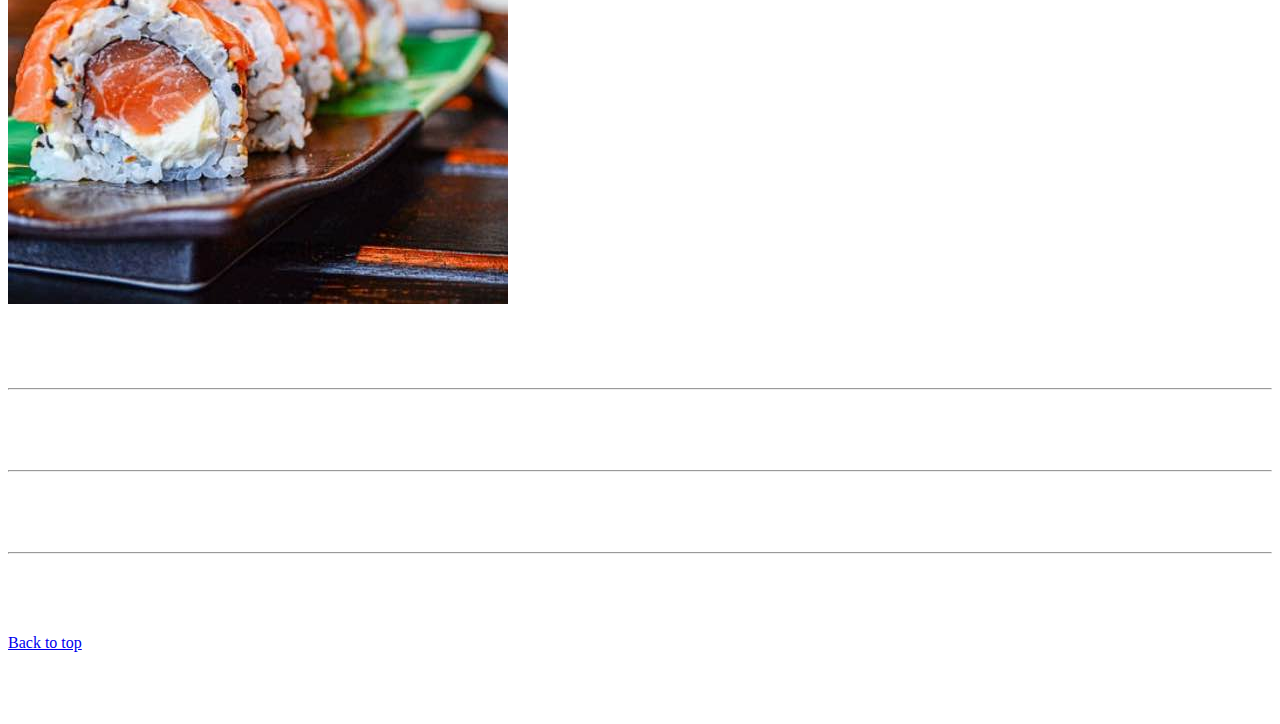
<file: kadai_004/index_for_student.html>
<!doctype html>
<html lang="en">
  <head>
    <meta charset="utf-8">
    <meta name="viewport" content="width=device-width, initial-scale=1">
    <meta name="description" content="">
    <meta name="author" content="Mark Otto, Jacob Thornton, and Bootstrap contributors">
    <meta name="generator" content="Hugo 0.79.0">
    <title>Carousel Template · Bootstrap v5.0</title>
    <link rel="canonical" href="https://getbootstrap.com/docs/5.0/examples/carousel/">
    <!-- ************************************************ bootstrap.min.cssの読み込み -->
    <link href="https://cdn.jsdelivr.net/npm/bootstrap@5.0.0-beta1/dist/css/bootstrap.min.css" rel="stylesheet" integrity="sha384-giJF6kkoqNQ00vy+HMDP7azOuL0xtbfIcaT9wjKHr8RbDVddVHyTfAAsrekwKmP1" crossorigin="anonymous">
    <!-- ************************************************ carousel.cssの読み込み -->
    <link href="carousel.css" rel="stylesheet">
    <!-- ************************************************ bootstrap.bundle.min.jsの読み込み -->
    <script src="https://cdn.jsdelivr.net/npm/bootstrap@5.0.0-beta1/dist/js/bootstrap.bundle.min.js" integrity="sha384-ygbV9kiqUc6oa4msXn9868pTtWMgiQaeYH7/t7LECLbyPA2x65Kgf80OJFdroafW" crossorigin="anonymous" defer></script>
  </head>
  <body>
    <main>
      <!-- ************************************************ カールセル開始 -->
      <div id="myCarousel" class="carousel slide" data-bs-ride="carousel">
        <div class="carousel-inner">
          <div class="carousel-item active">
            <img src="img/top_1.jpg" alt="サンプル画像1">
            <div class="container">
              <div class="carousel-caption">
                <h1>Example headline.</h1>
                <p>Cras justo odio, dapibus ac facilisis in, egestas eget quam. Donec id elit non mi porta gravida at eget
                  metus. Nullam id dolor id nibh ultricies vehicula ut id elit.</p>
                <p><a class="btn btn-lg btn-primary" href="#" role="button">Sign up today</a></p>
              </div>
            </div>
          </div>
        </div>
      </div>
      <!-- ************************************************ カールセル終了 -->

      <div class="container">
        <style>
          .button-test {
            padding: 10px 30px;
            width: 300px;
            background-color: blue;
            color: white;
            text-align: center;
            font-weight: bold;
            border-radius: 5px;
            margin: 30px;
            box-shadow: 0 0 20px 0 rgba(0,0,0,30%);
          }
        </style>

        <button class="btn btn-primary btn-lg shadow">ここを押す</button>
        <div class="button-test">ここを押す</div>
        <a href="" class="btn btn-info btn-sm shadow">ここを押す</a>
        <br><br>

        <!-- ここからkadai_004の追加 -->
        <button type="button" class="btn btn-primary">ここを押す</button>
        <button type="button" class="btn btn-secondary btn-lg">ここを押す</button>
        <button type="button" class="btn btn-success btn-sm">ここを押す</button>
        <button type="button" class="btn btn-outline-danger shadow">ここを押す</button>
        <button type="button" class="btn btn-warning">ここを押す</button>
        <button type="button" class="btn btn-outline-info btn-lg">ここを押す</button>
        <button type="button" class="btn btn-light shadow">ここを押す</button>
        <button type="button" Class="btn btn-dark">ここを押す</button>
        <button type="button" class="btn btn-outline-warning">ここを押す</button>
        <button type="button" class="btn btn-link btn-sm">ここを押す</button>



      </div>


      <!-- <div class="container marketing"> -->
      <div class="">
        <!-- <div class="row"> -->
        <div class="">
          <!-- <div class="col-lg-4"> -->
          <div class="">
            <img src="img/cake.jpg" class="rounded-circle" alt="サンプル画像2">
            <h2>Heading</h2>
            <p>Donec sed odio dui. Etiam porta sem malesuada magna mollis euismod. Nullam id dolor id nibh ultricies
              vehicula ut id elit. Morbi leo risus, porta ac consectetur ac, vestibulum at eros. Praesent commodo cursus
              magna.</p>
            <!-- <p><a class="btn btn-secondary" href="#" role="button">View details &raquo;</a></p> -->
            <p><a class="" href="#" role="button">View details &raquo;</a></p>
          </div>
        </div>
        <hr class="featurette-divider">
        <!-- <div class="row"> -->
        <div class="">
          <!-- <div class="col-md-7"> -->
          <div class="">
            <!-- <h2 class="featurette-heading">First featurette heading. <span class="text-muted">It’ll blow yourmind.</span> -->
            <h2 class="featurette-heading">First featurette heading. <span class="">It’ll blow yourmind.</span></h2>
            <!-- <p class="lead">Donec ullamcorper nulla non metus auctor fringilla. Vestibulum id ligula porta felis
              euismod
              semper. Praesent commodo cursus magna, vel scelerisque nisl consectetur. Fusce dapibus, tellus ac cursus
              commodo.</p> -->
            <p class="">
              Donec ullamcorper nulla non metus auctor fringilla. Vestibulum id ligula porta felis
              euismod
              semper. Praesent commodo cursus magna, vel scelerisque nisl consectetur. Fusce dapibus, tellus ac cursus
              commodo.
            </p>
          </div>
          <!-- <div class="col-md-5"> -->
          <div class="">
            <!-- <img src="img/sushi.jpg" class="img-fluid" alt=""> -->
            <img src="img/sushi.jpg" class="" alt="サンプル画像3">
          </div>
        </div>
        <hr class="featurette-divider">
        <!-- ここにもう一つ左右を反転させたものを作ります。 -->
        <hr class="featurette-divider">
        <!-- ここにもう一つ左右を反転させたものを作ります。 -->
        <hr class="featurette-divider">
        <footer class="container">
          <!-- <p class="float-end"><a href="#">Back to top</a></p> -->
          <p class=""><a href="#">Back to top</a></p>
        </footer>
      </div>
    </main>
  </body>

</html>
</file>
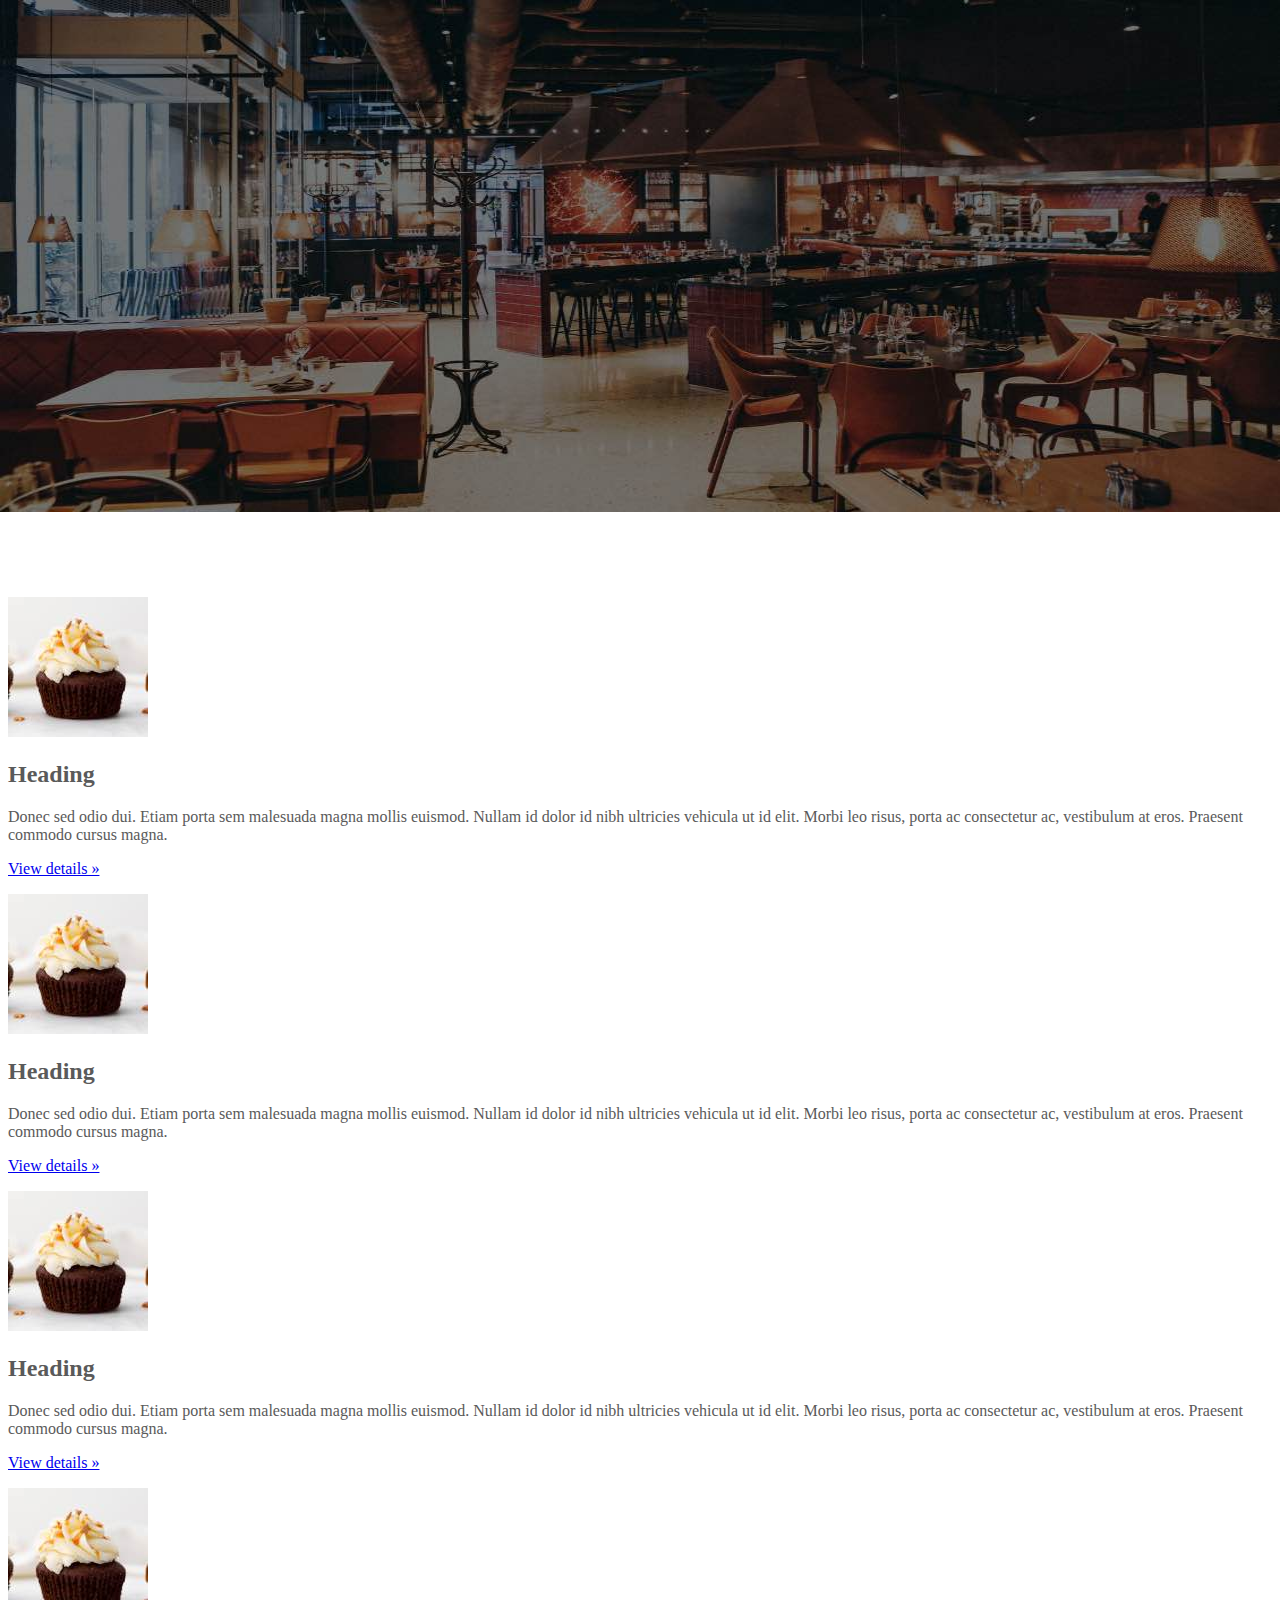
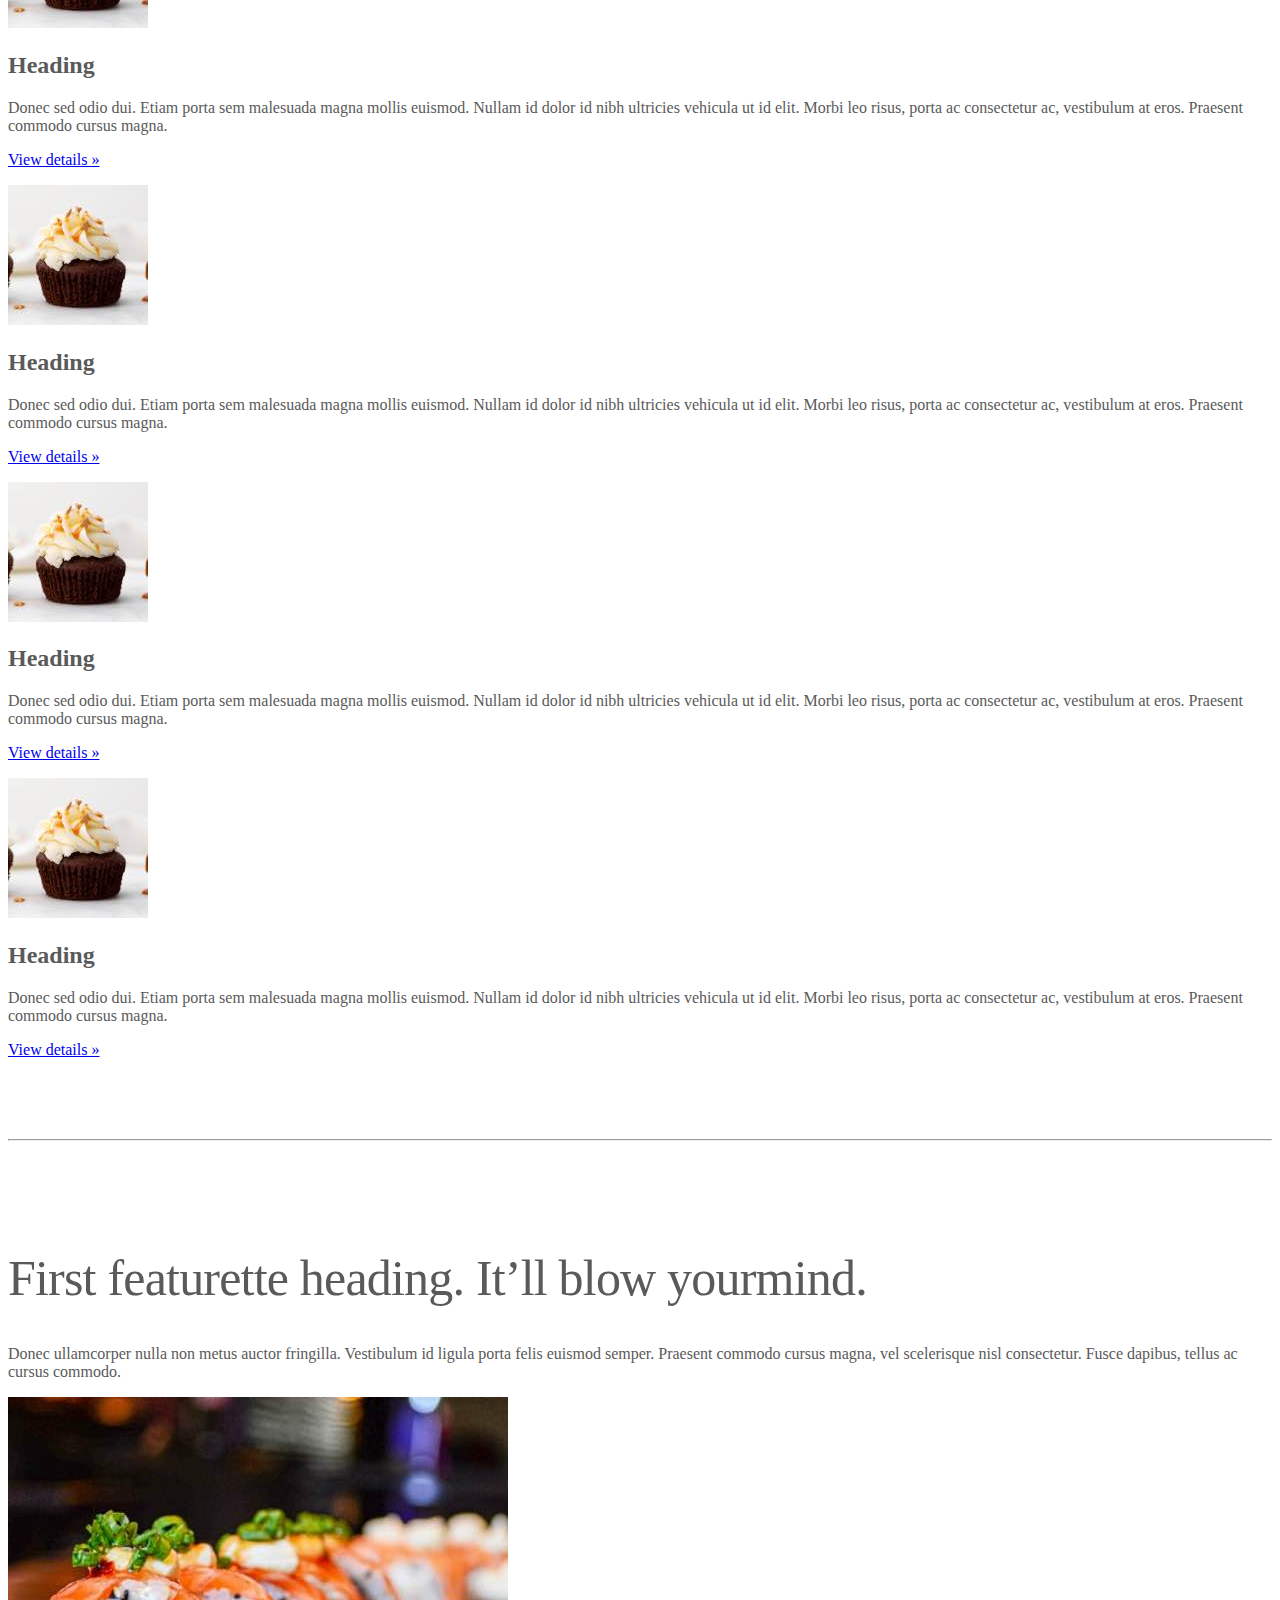
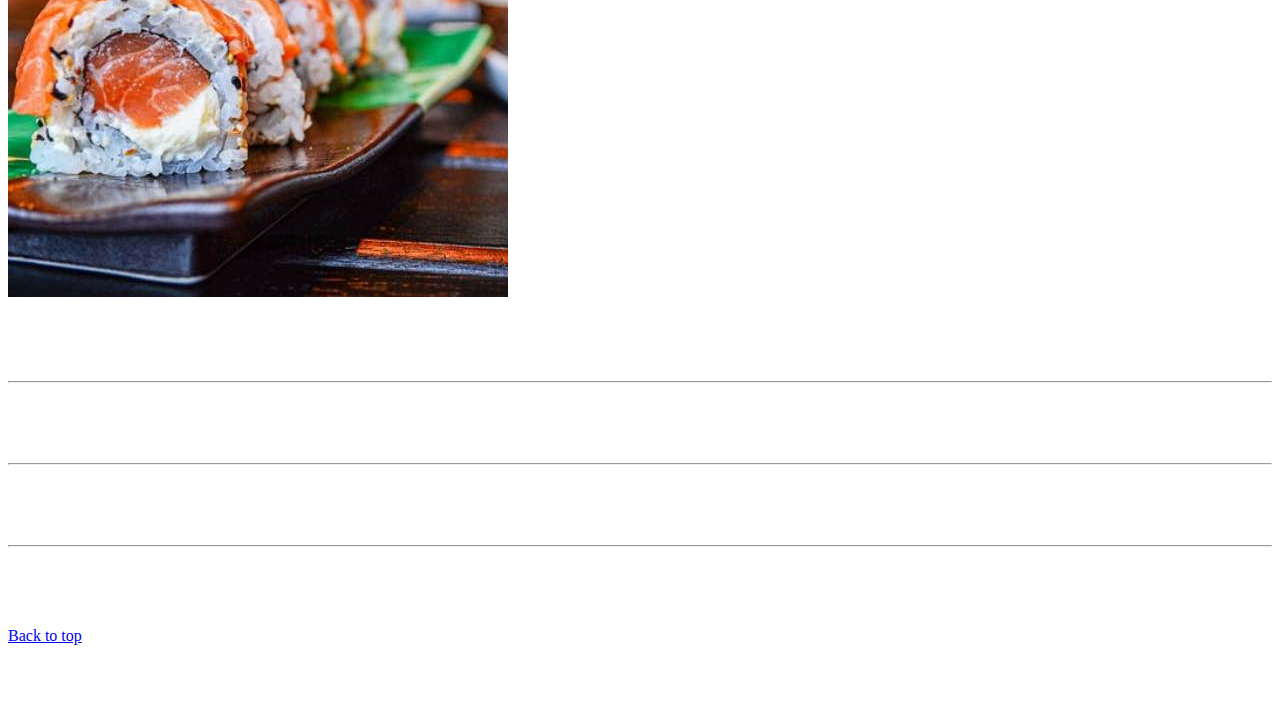
<file: kadai_005/index_for_student.html>
<!doctype html>
<html lang="en">
  <head>
    <meta charset="utf-8">
    <meta name="viewport" content="width=device-width, initial-scale=1">
    <meta name="description" content="">
    <meta name="author" content="Mark Otto, Jacob Thornton, and Bootstrap contributors">
    <meta name="generator" content="Hugo 0.79.0">
    <title>Carousel Template · Bootstrap v5.0</title>
    <link rel="canonical" href="https://getbootstrap.com/docs/5.0/examples/carousel/">
    <!-- ************************************************ bootstrap.min.cssの読み込み -->
    <link href="https://cdn.jsdelivr.net/npm/bootstrap@5.0.0-beta1/dist/css/bootstrap.min.css" rel="stylesheet" integrity="sha384-giJF6kkoqNQ00vy+HMDP7azOuL0xtbfIcaT9wjKHr8RbDVddVHyTfAAsrekwKmP1" crossorigin="anonymous">
    <!-- ************************************************ carousel.cssの読み込み -->
    <link href="carousel.css" rel="stylesheet">
    <!-- ************************************************ bootstrap.bundle.min.jsの読み込み -->
    <script src="https://cdn.jsdelivr.net/npm/bootstrap@5.0.0-beta1/dist/js/bootstrap.bundle.min.js" integrity="sha384-ygbV9kiqUc6oa4msXn9868pTtWMgiQaeYH7/t7LECLbyPA2x65Kgf80OJFdroafW" crossorigin="anonymous" defer></script>
  </head>
  <body>
    <main>
      <!-- ************************************************ カールセル開始 -->
      <div id="myCarousel" class="carousel slide" data-bs-ride="carousel">
        <div class="carousel-inner">
          <div class="carousel-item active">
            <img src="img/top_1.jpg" alt="サンプル画像1">
            <div class="container">
              <div class="carousel-caption">
                <h1>Example headline.</h1>
                <p>Cras justo odio, dapibus ac facilisis in, egestas eget quam. Donec id elit non mi porta gravida at eget
                  metus. Nullam id dolor id nibh ultricies vehicula ut id elit.</p>
                <p><a class="btn btn-lg btn-primary" href="#" role="button">Sign up today</a></p>
              </div>
            </div>
          </div>
        </div>
      </div>
      <!-- ************************************************ カールセル終了 -->


      <div class="container">
        <div class="row">

          <div class="col-6 col-md-2 text-center">
            <img src="img/cake.jpg" class="rounded-circle" alt="サンプル画像2">
            <h2>Heading</h2>
            <p>
              Donec sed odio dui. Etiam porta sem malesuada magna mollis 
              euismod. Nullam id dolor id nibh ultricies vehicula ut id elit. 
              Morbi leo risus, porta ac consectetur ac, vestibulum at eros. 
              Praesent commodo cursus magna.
            </p>
            <p><a class="btn btn-secondary" href="#" role="button">View details &raquo;</a></p>
          </div>

          <div class="col-6 col-md-2 text-center">
            <img src="img/cake.jpg" class="rounded-circle" alt="サンプル画像2">
            <h2>Heading</h2>
            <p>
              Donec sed odio dui. Etiam porta sem malesuada magna mollis 
              euismod. Nullam id dolor id nibh ultricies vehicula ut id elit. 
              Morbi leo risus, porta ac consectetur ac, vestibulum at eros. 
              Praesent commodo cursus magna.
            </p>
            <p><a class="btn btn-secondary" href="#" role="button">View details &raquo;</a></p>       
          </div>

          <div class="col-6 col-md-2 text-center">
            <img src="img/cake.jpg" class="rounded-circle" alt="サンプル画像2">
            <h2>Heading</h2>
            <p>
              Donec sed odio dui. Etiam porta sem malesuada magna mollis 
              euismod. Nullam id dolor id nibh ultricies vehicula ut id elit. 
              Morbi leo risus, porta ac consectetur ac, vestibulum at eros. 
              Praesent commodo cursus magna.
            </p>
            <p><a class="btn btn-secondary" href="#" role="button">View details &raquo;</a></p>
          </div>

          <div class="col-6 col-md-2 text-center">
            <img src="img/cake.jpg" class="rounded-circle" alt="サンプル画像2">
            <h2>Heading</h2>
            <p>
              Donec sed odio dui. Etiam porta sem malesuada magna mollis 
              euismod. Nullam id dolor id nibh ultricies vehicula ut id elit. 
              Morbi leo risus, porta ac consectetur ac, vestibulum at eros. 
              Praesent commodo cursus magna.
            </p>
            <p><a class="btn btn-secondary" href="#" role="button">View details &raquo;</a></p>
          </div>

          <div class="col-6 col-md-2 text-center">
            <img src="img/cake.jpg" class="rounded-circle" alt="サンプル画像2">
            <h2>Heading</h2>
            <p>
              Donec sed odio dui. Etiam porta sem malesuada magna mollis 
              euismod. Nullam id dolor id nibh ultricies vehicula ut id elit. 
              Morbi leo risus, porta ac consectetur ac, vestibulum at eros. 
              Praesent commodo cursus magna.
            </p>
            <p><a class="btn btn-secondary" href="#" role="button">View details &raquo;</a></p>
          </div>

          <div class="col-6 col-md-2 text-center">
            <img src="img/cake.jpg" class="rounded-circle" alt="サンプル画像2">
            <h2>Heading</h2>
            <p>
              Donec sed odio dui. Etiam porta sem malesuada magna mollis 
              euismod. Nullam id dolor id nibh ultricies vehicula ut id elit. 
              Morbi leo risus, porta ac consectetur ac, vestibulum at eros. 
              Praesent commodo cursus magna.
            </p>
            <p><a class="btn btn-secondary" href="#" role="button">View details &raquo;</a></p>
          </div>
          
        </div>
      </div>


      <!-- <div class="container">
        <style>
          .button-test {
            padding: 10px 30px;
            width: 300px;
            background-color: blue;
            color: white;
            text-align: center;
            font-weight: bold;
            border-radius: 5px;
            margin: 30px;
            box-shadow: 0 0 20px 0 rgba(0,0,0,30%);
          }
        </style>

        <button class="btn btn-primary btn-lg shadow">ここを押す</button>
        <div class="button-test">ここを押す</div>
        <a href="" class="btn btn-info btn-sm shadow">ここを押す</a>
      </div> -->


      <!-- <div class="container marketing"> -->
      <div class="">
        <!-- <div class="row"> -->
        <div class="">
          <!-- <div class="col-lg-4"> -->
          <div class="">
            <img src="img/cake.jpg" class="rounded-circle" alt="サンプル画像2">
            <h2>Heading</h2>
            <p>Donec sed odio dui. Etiam porta sem malesuada magna mollis euismod. Nullam id dolor id nibh ultricies
              vehicula ut id elit. Morbi leo risus, porta ac consectetur ac, vestibulum at eros. Praesent commodo cursus
              magna.</p>
            <!-- <p><a class="btn btn-secondary" href="#" role="button">View details &raquo;</a></p> -->
            <p><a class="" href="#" role="button">View details &raquo;</a></p>
          </div>
        </div>
        <hr class="featurette-divider">
        <!-- <div class="row"> -->
        <div class="">
          <!-- <div class="col-md-7"> -->
          <div class="">
            <!-- <h2 class="featurette-heading">First featurette heading. <span class="text-muted">It’ll blow yourmind.</span> -->
            <h2 class="featurette-heading">First featurette heading. <span class="">It’ll blow yourmind.</span></h2>
            <!-- <p class="lead">Donec ullamcorper nulla non metus auctor fringilla. Vestibulum id ligula porta felis
              euismod
              semper. Praesent commodo cursus magna, vel scelerisque nisl consectetur. Fusce dapibus, tellus ac cursus
              commodo.</p> -->
            <p class="">
              Donec ullamcorper nulla non metus auctor fringilla. Vestibulum id ligula porta felis
              euismod
              semper. Praesent commodo cursus magna, vel scelerisque nisl consectetur. Fusce dapibus, tellus ac cursus
              commodo.
            </p>
          </div>
          <!-- <div class="col-md-5"> -->
          <div class="">
            <!-- <img src="img/sushi.jpg" class="img-fluid" alt=""> -->
            <img src="img/sushi.jpg" class="" alt="サンプル画像3">
          </div>
        </div>
        <hr class="featurette-divider">
        <!-- ここにもう一つ左右を反転させたものを作ります。 -->
        <hr class="featurette-divider">
        <!-- ここにもう一つ左右を反転させたものを作ります。 -->
        <hr class="featurette-divider">
        <footer class="container">
          <!-- <p class="float-end"><a href="#">Back to top</a></p> -->
          <p class=""><a href="#">Back to top</a></p>
        </footer>
      </div>
    </main>
  </body>

</html>
</file>
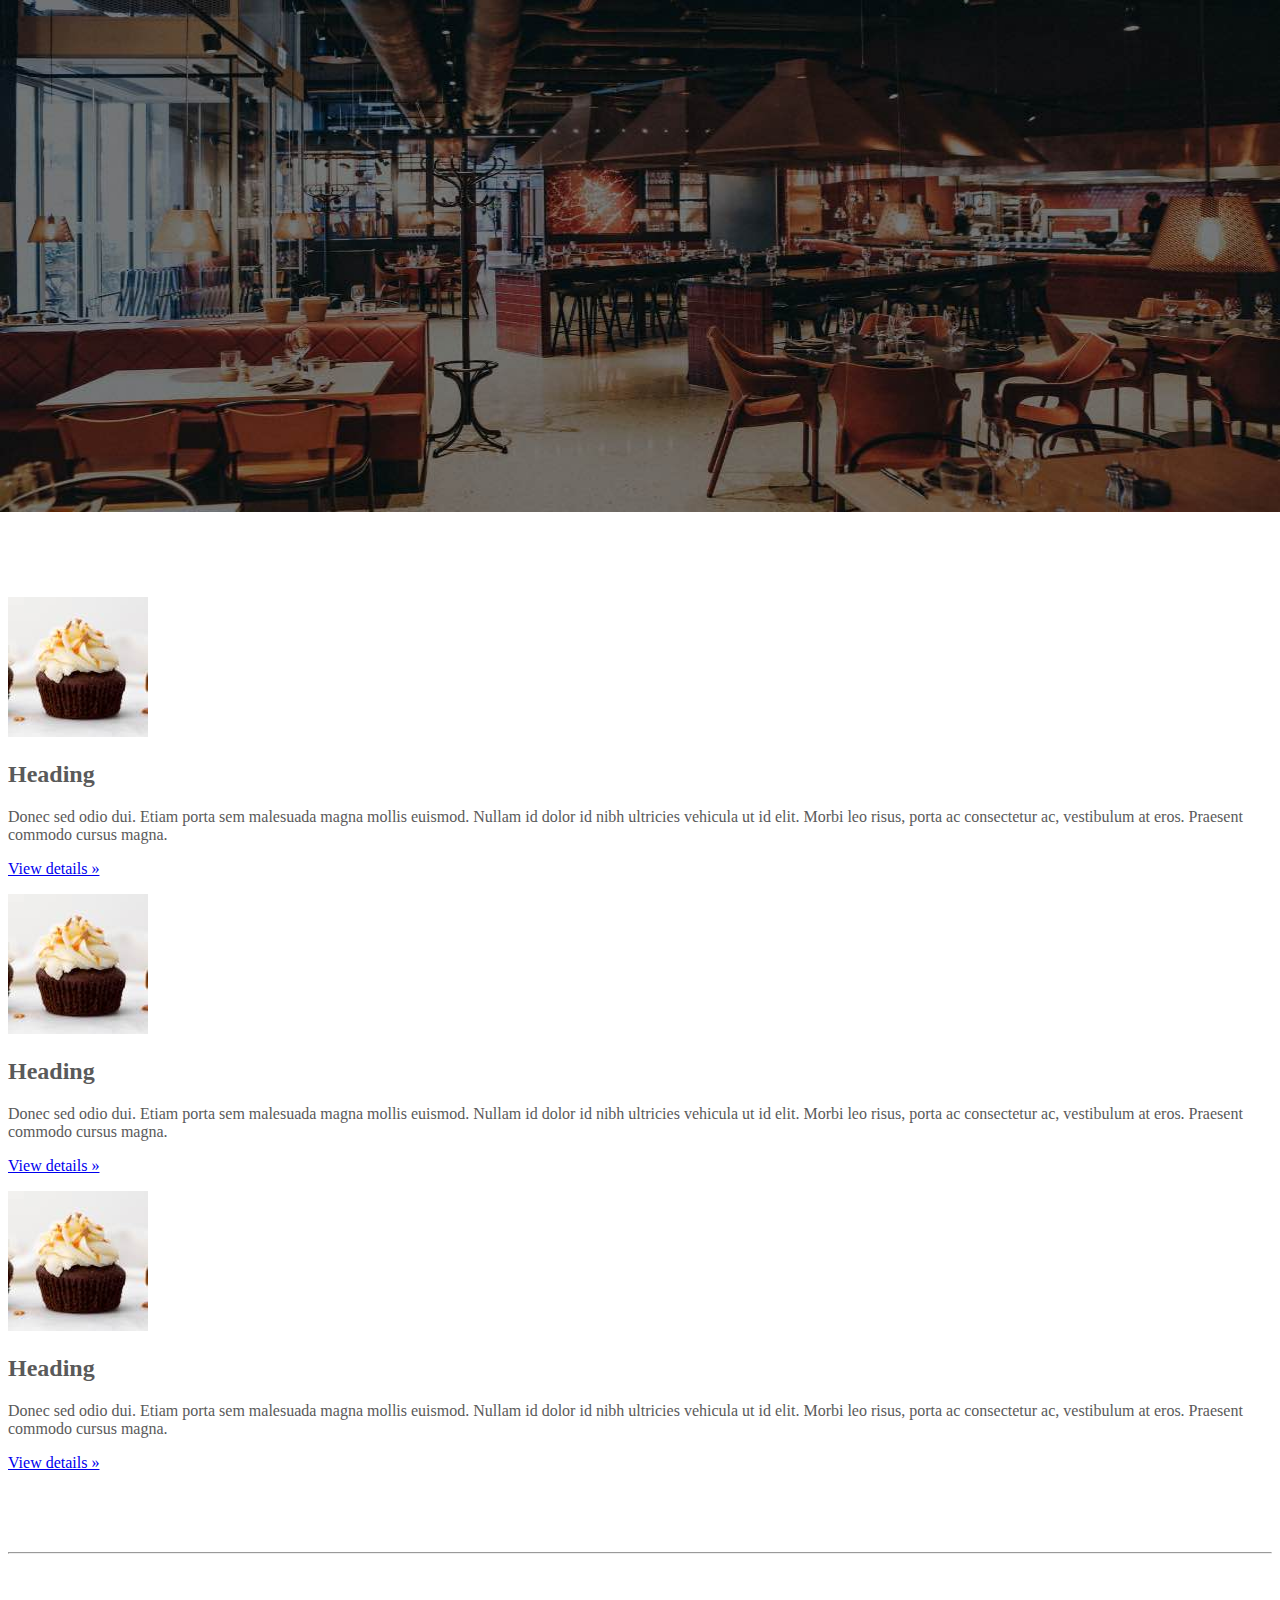
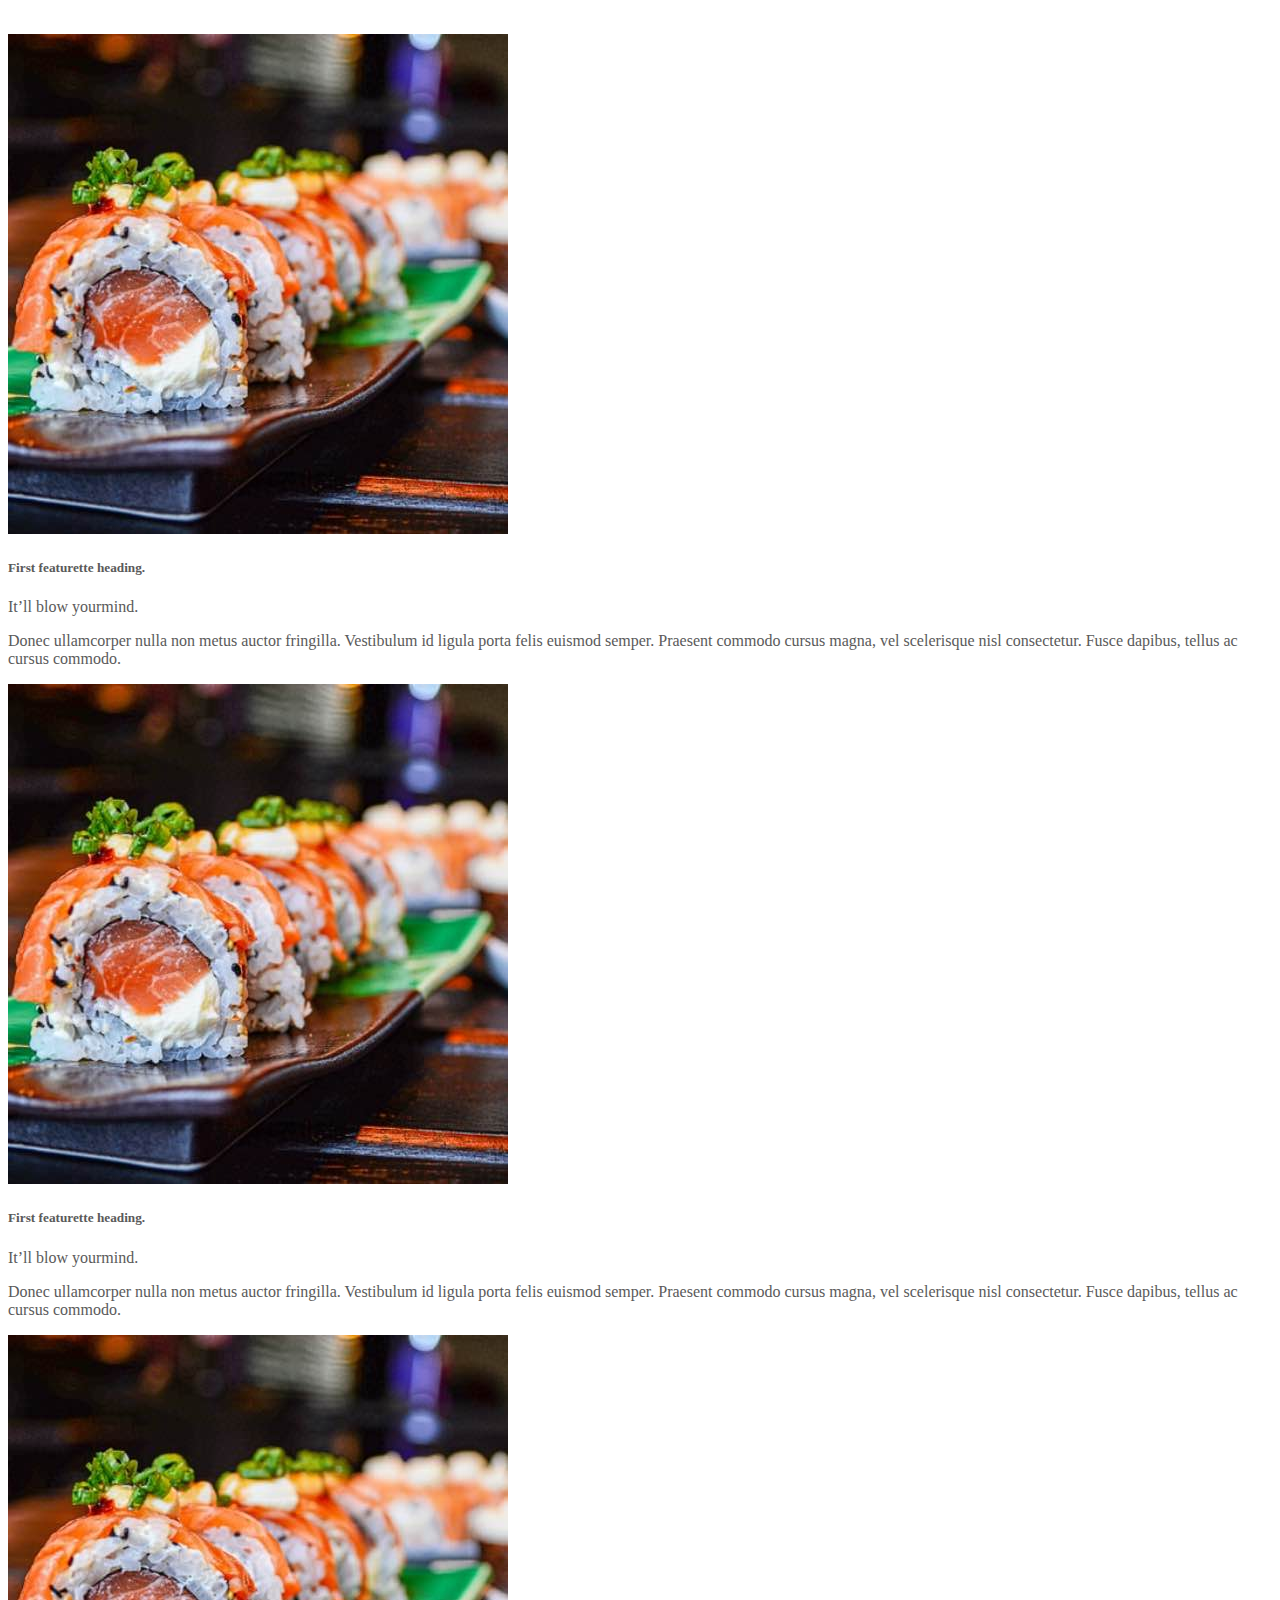
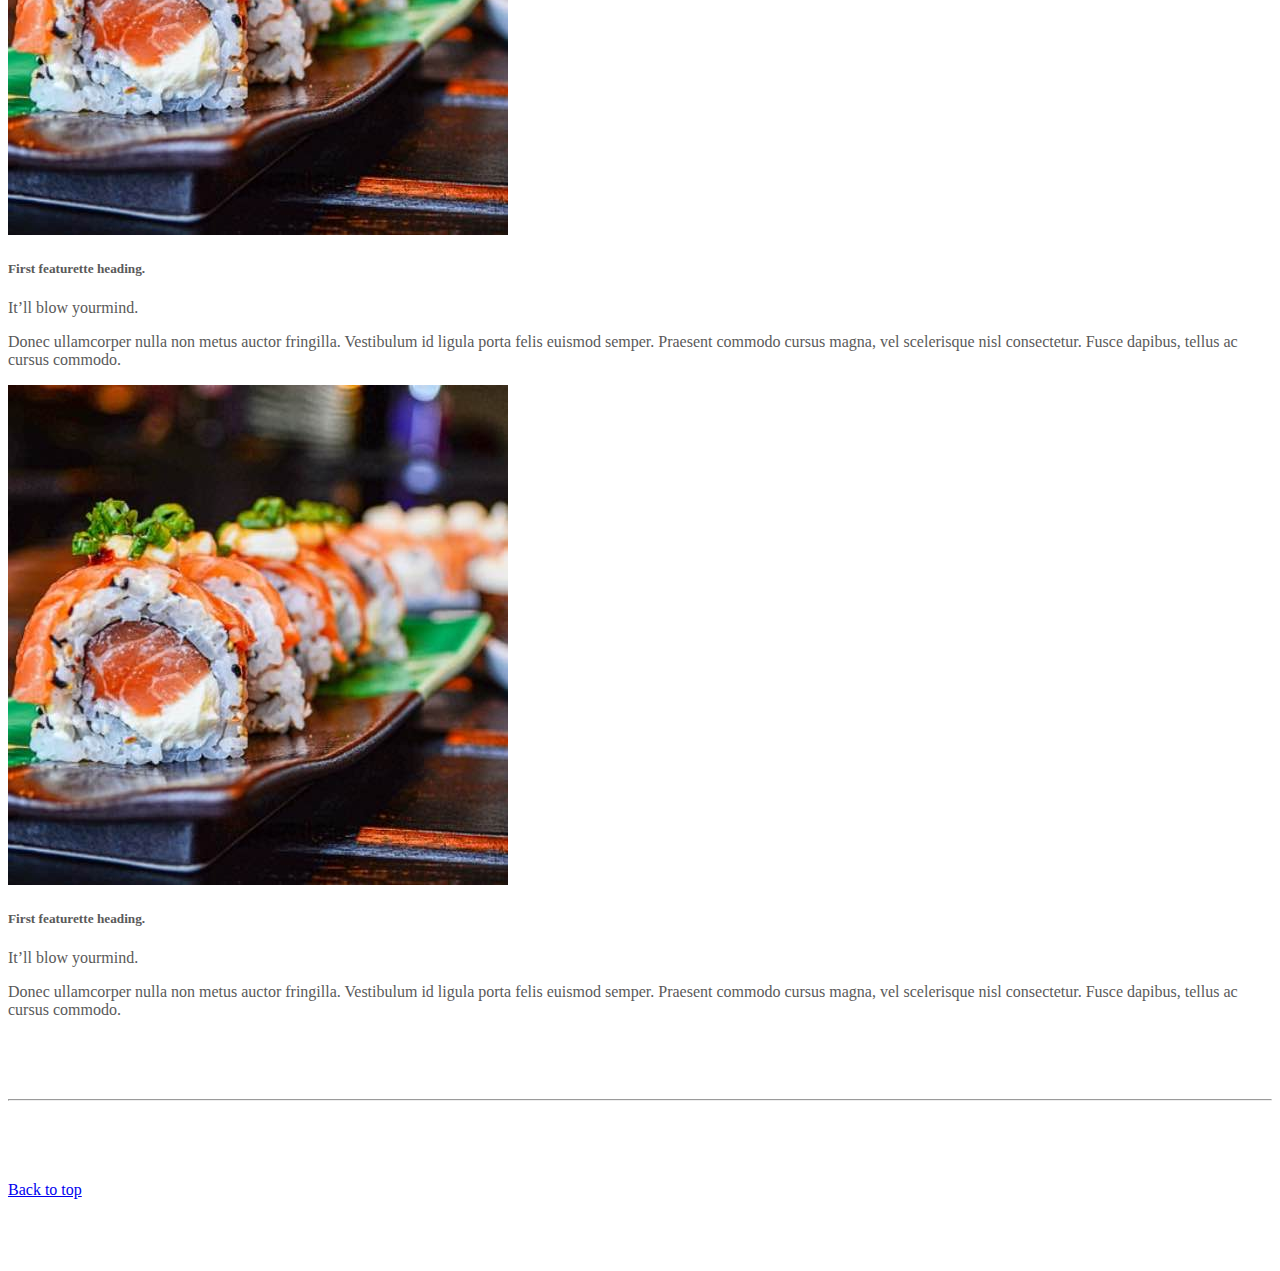
<file: kadai_006/index_for_student.html>
<!doctype html>
<html lang="en">
  <head>
    <meta charset="utf-8">
    <meta name="viewport" content="width=device-width, initial-scale=1">
    <meta name="description" content="">
    <meta name="author" content="Mark Otto, Jacob Thornton, and Bootstrap contributors">
    <meta name="generator" content="Hugo 0.79.0">
    <title>Carousel Template · Bootstrap v5.0</title>
    <link rel="canonical" href="https://getbootstrap.com/docs/5.0/examples/carousel/">
    <!-- ************************************************ bootstrap.min.cssの読み込み -->
    <link href="https://cdn.jsdelivr.net/npm/bootstrap@5.0.0-beta1/dist/css/bootstrap.min.css" rel="stylesheet" integrity="sha384-giJF6kkoqNQ00vy+HMDP7azOuL0xtbfIcaT9wjKHr8RbDVddVHyTfAAsrekwKmP1" crossorigin="anonymous">
    <!-- ************************************************ carousel.cssの読み込み -->
    <link href="carousel.css" rel="stylesheet">
    <!-- ************************************************ bootstrap.bundle.min.jsの読み込み -->
    <script src="https://cdn.jsdelivr.net/npm/bootstrap@5.0.0-beta1/dist/js/bootstrap.bundle.min.js" integrity="sha384-ygbV9kiqUc6oa4msXn9868pTtWMgiQaeYH7/t7LECLbyPA2x65Kgf80OJFdroafW" crossorigin="anonymous" defer></script>
  </head>
  <body>
    <main>
      <!-- ************************************************ カールセル開始 -->
      <div id="myCarousel" class="carousel slide" data-bs-ride="carousel">
        <div class="carousel-inner">
          <div class="carousel-item active">
            <img src="img/top_1.jpg" alt="サンプル画像1">
            <div class="container">
              <div class="carousel-caption">
                <h1>Example headline.</h1>
                <p>Cras justo odio, dapibus ac facilisis in, egestas eget quam. Donec id elit non mi porta gravida at eget
                  metus. Nullam id dolor id nibh ultricies vehicula ut id elit.</p>
                <p><a class="btn btn-lg btn-primary" href="#" role="button">Sign up today</a></p>
              </div>
            </div>
          </div>
        </div>
      </div>
      <!-- ************************************************ カールセル終了 -->


      <div class="container">
        <div class="row">

          <div class="col-md-4 text-center">
            <img src="img/cake.jpg" class="rounded-circle" alt="サンプル画像2">
            <h2>Heading</h2>
            <p>
              Donec sed odio dui. Etiam porta sem malesuada magna mollis 
              euismod. Nullam id dolor id nibh ultricies vehicula ut id elit. 
              Morbi leo risus, porta ac consectetur ac, vestibulum at eros. 
              Praesent commodo cursus magna.
            </p>
            <p><a class="btn btn-secondary" href="#" role="button">View details &raquo;</a></p>
          </div>

          <div class="col-md-4 text-center">
            <img src="img/cake.jpg" class="rounded-circle" alt="サンプル画像2">
            <h2>Heading</h2>
            <p>
              Donec sed odio dui. Etiam porta sem malesuada magna mollis 
              euismod. Nullam id dolor id nibh ultricies vehicula ut id elit. 
              Morbi leo risus, porta ac consectetur ac, vestibulum at eros. 
              Praesent commodo cursus magna.
            </p>
            <p><a class="btn btn-secondary" href="#" role="button">View details &raquo;</a></p>       
          </div>

          <div class="col-md-4 text-center">
            <img src="img/cake.jpg" class="rounded-circle" alt="サンプル画像2">
            <h2>Heading</h2>
            <p>
              Donec sed odio dui. Etiam porta sem malesuada magna mollis 
              euismod. Nullam id dolor id nibh ultricies vehicula ut id elit. 
              Morbi leo risus, porta ac consectetur ac, vestibulum at eros. 
              Praesent commodo cursus magna.
            </p>
            <p><a class="btn btn-secondary" href="#" role="button">View details &raquo;</a></p>
          </div>
          
        </div>
      </div>


      <!-- <div class="container">
        <style>
          .button-test {
            padding: 10px 30px;
            width: 300px;
            background-color: blue;
            color: white;
            text-align: center;
            font-weight: bold;
            border-radius: 5px;
            margin: 30px;
            box-shadow: 0 0 20px 0 rgba(0,0,0,30%);
          }
        </style>

        <button class="btn btn-primary btn-lg shadow">ここを押す</button>
        <div class="button-test">ここを押す</div>
        <a href="" class="btn btn-info btn-sm shadow">ここを押す</a>
      </div> -->



      <!-- 寿司の画像 -->
      <div class="container">
        
        <hr class="featurette-divider">
        
        <div class="row row-cols-md-4 row-cols-2 g-4">
          <div class="col">
            <div class="card">
              <img src="img/sushi.jpg" class="img-fluid" alt="サンプル画像3">
              <div class="card-body">
                <h5 class="card-title">First featurette heading. </h5>
                <p class="card-text">It’ll blow yourmind.</p>
                <p class="card-text lead">
                  Donec ullamcorper nulla non metus auctor fringilla. Vestibulum id ligula porta felis euismod
                  semper. Praesent commodo cursus magna, vel scelerisque nisl consectetur. Fusce dapibus, tellus ac cursus
                  commodo.
                </p>
              </div>
            </div>
          </div>

          <div class="col">
            <div class="card">
              <img src="img/sushi.jpg" class="img-fluid" alt="サンプル画像3">
              <div class="card-body">
                <h5 class="card-title">First featurette heading. </h5>
                <p class="card-text">It’ll blow yourmind.</p>
                <p class="card-text lead">
                  Donec ullamcorper nulla non metus auctor fringilla. Vestibulum id ligula porta felis euismod
                  semper. Praesent commodo cursus magna, vel scelerisque nisl consectetur. Fusce dapibus, tellus ac cursus
                  commodo.
                </p>
              </div>
            </div>
          </div>

          <div class="col">
            <div class="card">
              <img src="img/sushi.jpg" class="img-fluid" alt="サンプル画像3">
              <div class="card-body">
                <h5 class="card-title">First featurette heading. </h5>
                <p class="card-text">It’ll blow yourmind.</p>
                <p class="card-text lead">
                  Donec ullamcorper nulla non metus auctor fringilla. Vestibulum id ligula porta felis euismod
                  semper. Praesent commodo cursus magna, vel scelerisque nisl consectetur. Fusce dapibus, tellus ac cursus
                  commodo.
                </p>
              </div>
            </div>
          </div>

          <div class="col">
            <div class="card">
              <img src="img/sushi.jpg" class="img-fluid" alt="サンプル画像3">
              <div class="card-body">
                <h5 class="card-title">First featurette heading. </h5>
                <p class="card-text">It’ll blow yourmind.</p>
                <p class="card-text lead">
                  Donec ullamcorper nulla non metus auctor fringilla. Vestibulum id ligula porta felis euismod
                  semper. Praesent commodo cursus magna, vel scelerisque nisl consectetur. Fusce dapibus, tellus ac cursus
                  commodo.
                </p>
              </div>
            </div>
          </div>
        </div>
<!-- 
        <hr class="featurette-divider">
       
        <div class="row">
          <div class="col-md-5">
            <img src="img/sushi.jpg" class="img-fluid" alt="サンプル画像3">
          </div>
          <div class="col-md-7">
            <h2 class="fs-1 mt-5">First featurette heading. </h2>
            <p class="fs-2">It’ll blow yourmind.</p>
            <p class="lead">
              Donec ullamcorper nulla non metus auctor fringilla. Vestibulum id ligula porta felis
              euismod
              semper. Praesent commodo cursus magna, vel scelerisque nisl consectetur. Fusce dapibus, tellus ac cursus
              commodo.
            </p>
          </div>
        </div>

        <hr class="featurette-divider">

        <div class="row">
          <div class="col-md-7">
            <h2 class="fs-1 mt-5">First featurette heading. </h2>
            <p class="fs-2">It’ll blow yourmind.</p>
            <p class="lead">
              Donec ullamcorper nulla non metus auctor fringilla. Vestibulum id ligula porta felis
              euismod
              semper. Praesent commodo cursus magna, vel scelerisque nisl consectetur. Fusce dapibus, tellus ac cursus
              commodo.
            </p>
          </div>
          <div class="col-md-5">
            <img src="img/sushi.jpg" class="img-fluid" alt="サンプル画像3">
          </div>
        </div> -->

        <hr class="featurette-divider">

        
        <footer class="container">
          <!-- <p class="float-end"><a href="#">Back to top</a></p> -->
          <p class=""><a href="#">Back to top</a></p>
        </footer>
      </div>
    </main>
  </body>

</html>
</file>
<file: kadai_015/stylesheet/style.css>
/* ----------------------------------------------- 共通 */
html,
body {
  overflow-x: hidden;
}

body {
  color: #000000;
  font-family: 'Noto Sans JP', sans-serif;
  padding-bottom: 0;

}

p {
  line-height: 2.0em;
  font-weight: 100;
  font-style: normal;
  font-size: 14px;
}

.section_title {
  font-size: 36px;
  font-weight: 600;
}

.section_title::after {
  display: block;
  font-size: 14px;
  font-weight: 400;
  padding: 16px 0 16px;
  width: 100px;
  border-bottom: solid 1px #000000;
}



/* ----------------------------------------------- ナビゲーションバー */
.navbar_brand_logo {
  width: 32px;
  height: 32px;
  display: inline-block;
  margin-right: 15px;
}

.my_navbar_brand, .my_nav_link {
  font-size: 16px;
  font-family: 'Lora', serif;
  color: #000000 !important;
}

.navbar-toggler {
  padding: 0 !important;
  border: none;
}

#hamburger_btn_check:checked ~ .hamburger_btn .btn_close {
  display: block;
}

#hamburger_btn_check:checked ~ .hamburger_btn .btn_open {
  display: none;
}

.btn_close {
  display: none;
}

#hamburger_btn_check {
  display: none;
}

/* ----------------------------------------------- カールセル */
.my_carousel_caption {
  font-size: 52px;
  padding-top: 1.25rem;
  padding-bottom: 1.25rem;
  color: #fff;
  text-align: center;
  font-family: 'Lora', serif;
  line-height: 1.5em;
}

.my_carousel_caption::before{
  content: url(../img/logoSymbol_White.png);
  display: block;
}

/* メディアクエリ */
@media screen and (max-width:375px) {
  .my_carousel_caption {
    font-size: 27px;
  }
}

.carousel-item {
  height: 32rem;
}

.carousel-item > img {
  position: absolute;
  top: 0;
  left: 0;
  min-width: 100%;
  height: 32rem;
}


/* ----------------------------------------------- アバウト */

.about::after {
  content: "私たちについて";
}

.about_us_bg {
  background-color: #FFE6A5;
}

/* ----------------------------------------------- ギャラリー */

.gallery::after {
  content: "ギャラリー";
  margin: 0 auto 0;
}

/* ----------------------------------------------- メニュー */

.menu::after {
  content: "メニュー";
  margin: 0 auto 0;
}

.menu_title {
  font-size: 18px;
  font-weight: 600;
  font-style: normal;
}

.menu_price {
  font-size: 20px;
  font-weight: 400;
  font-family: 'Lora', serif;
}

/* ----------------------------------------------- レビュー */

.review_wrapper {
  background-image: url(../img/background-reviews.jpg);
  background-repeat: no-repeat;
  background-size: cover;
}

.review::after {
  content: "お客様の声";
  margin: 0 auto 0;
  border-bottom: solid 1px #FFFFFF;
}

.h_420 {
  height: 420px;
  position: relative;
}

.reviewer_img {
  width: 48px;
  height: 48px;
  border-radius: 50%;
  margin-right: 16px;
}

.star_img {
  width: 25px;
  height: 25px;
}

.fix_bottom {
  position: absolute;
  width: 80px;
  height: 44px;
  left: 24px;
  bottom: 24px;
}

/* ------------------------------------------------- シェフ */
.chef::after {
  content: "シェフ";
}

.chef_bg {
  background-color: #fdf5e6;
}

/* ----------------------------------------------- アクセス */

.access::after {
  content: "アクセス";
  margin: 0 auto 0;
}

/* ----------------------------------------------- フッター */

#footer {
  background-color: #FAFAFA;
}

.copy_right {
  font-size: 14px;
  position: absolute;
  bottom: 1rem;
  left: 12px;
  display: flex;
}

.copy_right>p {
  margin-right: 5rem;
  margin-bottom: 0;
}

.copy_right>img.sns_img {
  height: 24px;
  width: 24px;
  margin-right: 10px;
  margin-top: 0;
}

.restaurant_info p { 
  font-weight: 400;
  line-height: 1.5;
  font-size: 16px;
}

.restaurant_info img {
  width: 20px;
  height: 20px;
  margin-right: 10px;
  line-height: 1.5;
  margin-top: auto;
}

.footer_brand_logo {
  width: 64px;
  height: 64px;
  display: inline-block;
  margin-right: 15px;
}

.footer_text {
  font-size: 24px;
  font-family: 'Lora', serif;
}

@media screen and (max-width: 991px) {
  .footer_text, .copy_right {
    margin-top: 2rem;
    text-align: center;
    position: relative;
  }

  .copy_right>p, img {
    margin-right: 1rem;
    font-size: 14px;
    margin: 0;
    line-height: 35px;
  }
}
</file>
<file: kadai_tutorial_output/stylesheet/style.css>
/* ----------------------------------------------- 共通 */
html,
body {
  overflow-x: hidden;
}

body {
  color: #000000;
  font-family: 'Noto Sans JP', sans-serif;
  padding-bottom: 0;

}

p {
  line-height: 2.0em;
  font-weight: 100;
  font-style: normal;
  font-size: 14px;
}

.section_title {
  font-size: 36px;
  font-weight: 600;
}

.section_title::after {
  display: block;
  font-size: 14px;
  font-weight: 400;
  padding: 16px 0 16px;
  width: 100px;
  border-bottom: solid 1px #000000;
}



/* ----------------------------------------------- ナビゲーションバー */
.navbar_brand_logo {
  width: 32px;
  height: 32px;
  display: inline-block;
  margin-right: 15px;
}

.my_navbar_brand, .my_nav_link {
  font-size: 16px;
  font-family: 'Lora', serif;
  color: #000000 !important;
}

.navbar-toggler {
  padding: 0 !important;
  border: none;
}

#hamburger_btn_check:checked ~ .hamburger_btn .btn_close {
  display: block;
}

#hamburger_btn_check:checked ~ .hamburger_btn .btn_open {
  display: none;
}

.btn_close {
  display: none;
}

#hamburger_btn_check {
  display: none;
}

/* ----------------------------------------------- カールセル */
.my_carousel_caption {
  font-size: 52px;
  padding-top: 1.25rem;
  padding-bottom: 1.25rem;
  color: #fff;
  text-align: center;
  font-family: 'Lora', serif;
  line-height: 1.5em;
}

.my_carousel_caption::before{
  content: url(../img/logoSymbol_White.png);
  display: block;
}

/* メディアクエリ */
@media screen and (max-width:375px) {
  .my_carousel_caption {
    font-size: 27px;
  }
}

.carousel-item {
  height: 32rem;
}

.carousel-item > img {
  position: absolute;
  top: 0;
  left: 0;
  min-width: 100%;
  height: 32rem;
}


/* ----------------------------------------------- アバウト */

.about::after {
  content: "私たちについて";
}

.about_us_bg {
  background-color: #FFE6A5;
}

/* ----------------------------------------------- ギャラリー */

.gallery::after {
  content: "ギャラリー";
  margin: 0 auto 0;
}

/* ----------------------------------------------- メニュー */

.menu::after {
  content: "メニュー";
  margin: 0 auto 0;
}

.menu_title {
  font-size: 18px;
  font-weight: 600;
  font-style: normal;
}

.menu_price {
  font-size: 20px;
  font-weight: 400;
  font-family: 'Lora', serif;
}

/* ----------------------------------------------- レビュー */

.review_wrapper {
  background-image: url(../img/background-reviews.jpg);
  background-repeat: no-repeat;
  background-size: cover;
}

.review::after {
  content: "お客様の声";
  margin: 0 auto 0;
  border-bottom: solid 1px #FFFFFF;
}

.h_420 {
  height: 420px;
  position: relative;
}

.reviewer_img {
  width: 48px;
  height: 48px;
  border-radius: 50%;
  margin-right: 16px;
}

.star_img {
  width: 25px;
  height: 25px;
}

.fix_bottom {
  position: absolute;
  width: 80px;
  height: 44px;
  left: 24px;
  bottom: 24px;
}

/* ----------------------------------------------- アクセス */

.access::after {
  content: "アクセス";
  margin: 0 auto 0;
}

/* ----------------------------------------------- フッター */

#footer {
  background-color: #FAFAFA;
}

.copy_right {
  font-size: 14px;
  position: absolute;
  bottom: 1rem;
  left: 12px;
  display: flex;
}

.copy_right>p {
  margin-right: 5rem;
  margin-bottom: 0;
}

.copy_right>img.sns_img {
  height: 24px;
  width: 24px;
  margin-right: 10px;
  margin-top: 0;
}

.restaurant_info p { 
  font-weight: 400;
  line-height: 1.5;
  font-size: 16px;
}

.restaurant_info img {
  width: 20px;
  height: 20px;
  margin-right: 10px;
  line-height: 1.5;
  margin-top: auto;
}

.footer_brand_logo {
  width: 64px;
  height: 64px;
  display: inline-block;
  margin-right: 15px;
}

.footer_text {
  font-size: 24px;
  font-family: 'Lora', serif;
}

@media screen and (max-width: 991px) {
  .footer_text, .copy_right {
    margin-top: 2rem;
    text-align: center;
    position: relative;
  }

  .copy_right>p, img {
    margin-right: 1rem;
    font-size: 14px;
    margin: 0;
    line-height: 35px;
  }
}
</file>
<file: code_for_bootstrap_practice/carousel.css>
/* ----------------------------------------------- 全体の文字色修正と下部の余白の調整 */
body {
  /* padding-top: 3rem; */
  padding-bottom: 3rem;
  color: #5a5a5a;
}

/* ----------------------------------------------- カルーセルのカスタマイズ */
.carousel {
  margin-bottom: 4rem;
}

.carousel-caption {
  bottom: 3rem;
  z-index: 10;
}

.carousel-item {
  height: 32rem;
}

.carousel-item > img {
  position: absolute;
  top: 0;
  left: 0;
  min-width: 100%;
  height: 32rem;
}

/* ----------------------------------------------- マーケティングコンテンツ */
.marketing .col-lg-4 {
  margin-bottom: 1.5rem;
  text-align: center;
}

.marketing h2 {
  font-weight: 400;
}

/* rtl:begin:ignore */
.marketing .col-lg-4 p {
  margin-right: .75rem;
  margin-left: .75rem;
}

/* rtl:end:ignore */

/* ----------------------------------------------- フィーチャーレット */
.featurette-divider {
  margin: 5rem 0;
  /* Space out the Bootstrap <hr> more */
}

.featurette-heading {
  font-weight: 300;
  line-height: 1;
  /* rtl:remove */
  letter-spacing: -.05rem;
}

/* ----------------------------------------------- レスポンシブデザイン */
@media (min-width: 40em) {
  .carousel-caption p {
    margin-bottom: 1.25rem;
    font-size: 1.25rem;
    line-height: 1.4;
  }

  .featurette-heading {
    font-size: 50px;
  }
}

@media (min-width: 62em) {
  .featurette-heading {
    margin-top: 7rem;
  }
}
</file>
<file: kadai_003/carousel.css>
/* ----------------------------------------------- 全体の文字色修正と下部の余白の調整 */
body {
  /* padding-top: 3rem; */
  padding-bottom: 3rem;
  color: #5a5a5a;
}

/* ----------------------------------------------- カルーセルのカスタマイズ */
.carousel {
  margin-bottom: 4rem;
}

.carousel-caption {
  bottom: 3rem;
  z-index: 10;
}

.carousel-item {
  height: 32rem;
}

.carousel-item > img {
  position: absolute;
  top: 0;
  left: 0;
  min-width: 100%;
  height: 32rem;
}

/* ----------------------------------------------- マーケティングコンテンツ */
.marketing .col-lg-4 {
  margin-bottom: 1.5rem;
  text-align: center;
}

.marketing h2 {
  font-weight: 400;
}

/* rtl:begin:ignore */
.marketing .col-lg-4 p {
  margin-right: .75rem;
  margin-left: .75rem;
}

/* rtl:end:ignore */

/* ----------------------------------------------- フィーチャーレット */
.featurette-divider {
  margin: 5rem 0;
  /* Space out the Bootstrap <hr> more */
}

.featurette-heading {
  font-weight: 300;
  line-height: 1;
  /* rtl:remove */
  letter-spacing: -.05rem;
}

/* ----------------------------------------------- レスポンシブデザイン */
@media (min-width: 40em) {
  .carousel-caption p {
    margin-bottom: 1.25rem;
    font-size: 1.25rem;
    line-height: 1.4;
  }

  .featurette-heading {
    font-size: 50px;
  }
}

@media (min-width: 62em) {
  .featurette-heading {
    margin-top: 7rem;
  }
}
</file>
<file: kadai_004/carousel.css>
/* ----------------------------------------------- 全体の文字色修正と下部の余白の調整 */
body {
  /* padding-top: 3rem; */
  padding-bottom: 3rem;
  color: #5a5a5a;
}

/* ----------------------------------------------- カルーセルのカスタマイズ */
.carousel {
  margin-bottom: 4rem;
}

.carousel-caption {
  bottom: 3rem;
  z-index: 10;
}

.carousel-item {
  height: 32rem;
}

.carousel-item > img {
  position: absolute;
  top: 0;
  left: 0;
  min-width: 100%;
  height: 32rem;
}

/* ----------------------------------------------- マーケティングコンテンツ */
.marketing .col-lg-4 {
  margin-bottom: 1.5rem;
  text-align: center;
}

.marketing h2 {
  font-weight: 400;
}

/* rtl:begin:ignore */
.marketing .col-lg-4 p {
  margin-right: .75rem;
  margin-left: .75rem;
}

/* rtl:end:ignore */

/* ----------------------------------------------- フィーチャーレット */
.featurette-divider {
  margin: 5rem 0;
  /* Space out the Bootstrap <hr> more */
}

.featurette-heading {
  font-weight: 300;
  line-height: 1;
  /* rtl:remove */
  letter-spacing: -.05rem;
}

/* ----------------------------------------------- レスポンシブデザイン */
@media (min-width: 40em) {
  .carousel-caption p {
    margin-bottom: 1.25rem;
    font-size: 1.25rem;
    line-height: 1.4;
  }

  .featurette-heading {
    font-size: 50px;
  }
}

@media (min-width: 62em) {
  .featurette-heading {
    margin-top: 7rem;
  }
}
</file>
<file: kadai_005/carousel.css>
/* ----------------------------------------------- 全体の文字色修正と下部の余白の調整 */
body {
  /* padding-top: 3rem; */
  padding-bottom: 3rem;
  color: #5a5a5a;
}

/* ----------------------------------------------- カルーセルのカスタマイズ */
.carousel {
  margin-bottom: 4rem;
}

.carousel-caption {
  bottom: 3rem;
  z-index: 10;
}

.carousel-item {
  height: 32rem;
}

.carousel-item > img {
  position: absolute;
  top: 0;
  left: 0;
  min-width: 100%;
  height: 32rem;
}

/* ----------------------------------------------- マーケティングコンテンツ */
.marketing .col-lg-4 {
  margin-bottom: 1.5rem;
  text-align: center;
}

.marketing h2 {
  font-weight: 400;
}

/* rtl:begin:ignore */
.marketing .col-lg-4 p {
  margin-right: .75rem;
  margin-left: .75rem;
}

/* rtl:end:ignore */

/* ----------------------------------------------- フィーチャーレット */
.featurette-divider {
  margin: 5rem 0;
  /* Space out the Bootstrap <hr> more */
}

.featurette-heading {
  font-weight: 300;
  line-height: 1;
  /* rtl:remove */
  letter-spacing: -.05rem;
}

/* ----------------------------------------------- レスポンシブデザイン */
@media (min-width: 40em) {
  .carousel-caption p {
    margin-bottom: 1.25rem;
    font-size: 1.25rem;
    line-height: 1.4;
  }

  .featurette-heading {
    font-size: 50px;
  }
}

@media (min-width: 62em) {
  .featurette-heading {
    margin-top: 7rem;
  }
}
</file>
<file: kadai_006/carousel.css>
/* ----------------------------------------------- 全体の文字色修正と下部の余白の調整 */
body {
  /* padding-top: 3rem; */
  padding-bottom: 3rem;
  color: #5a5a5a;
}

/* ----------------------------------------------- カルーセルのカスタマイズ */
.carousel {
  margin-bottom: 4rem;
}

.carousel-caption {
  bottom: 3rem;
  z-index: 10;
}

.carousel-item {
  height: 32rem;
}

.carousel-item > img {
  position: absolute;
  top: 0;
  left: 0;
  min-width: 100%;
  height: 32rem;
}

/* ----------------------------------------------- マーケティングコンテンツ */
.marketing .col-lg-4 {
  margin-bottom: 1.5rem;
  text-align: center;
}

.marketing h2 {
  font-weight: 400;
}

/* rtl:begin:ignore */
.marketing .col-lg-4 p {
  margin-right: .75rem;
  margin-left: .75rem;
}

/* rtl:end:ignore */

/* ----------------------------------------------- フィーチャーレット */
.featurette-divider {
  margin: 5rem 0;
  /* Space out the Bootstrap <hr> more */
}

.featurette-heading {
  font-weight: 300;
  line-height: 1;
  /* rtl:remove */
  letter-spacing: -.05rem;
}

/* ----------------------------------------------- レスポンシブデザイン */
@media (min-width: 40em) {
  .carousel-caption p {
    margin-bottom: 1.25rem;
    font-size: 1.25rem;
    line-height: 1.4;
  }

  .featurette-heading {
    font-size: 50px;
  }
}

@media (min-width: 62em) {
  .featurette-heading {
    margin-top: 7rem;
  }
}
</file>
